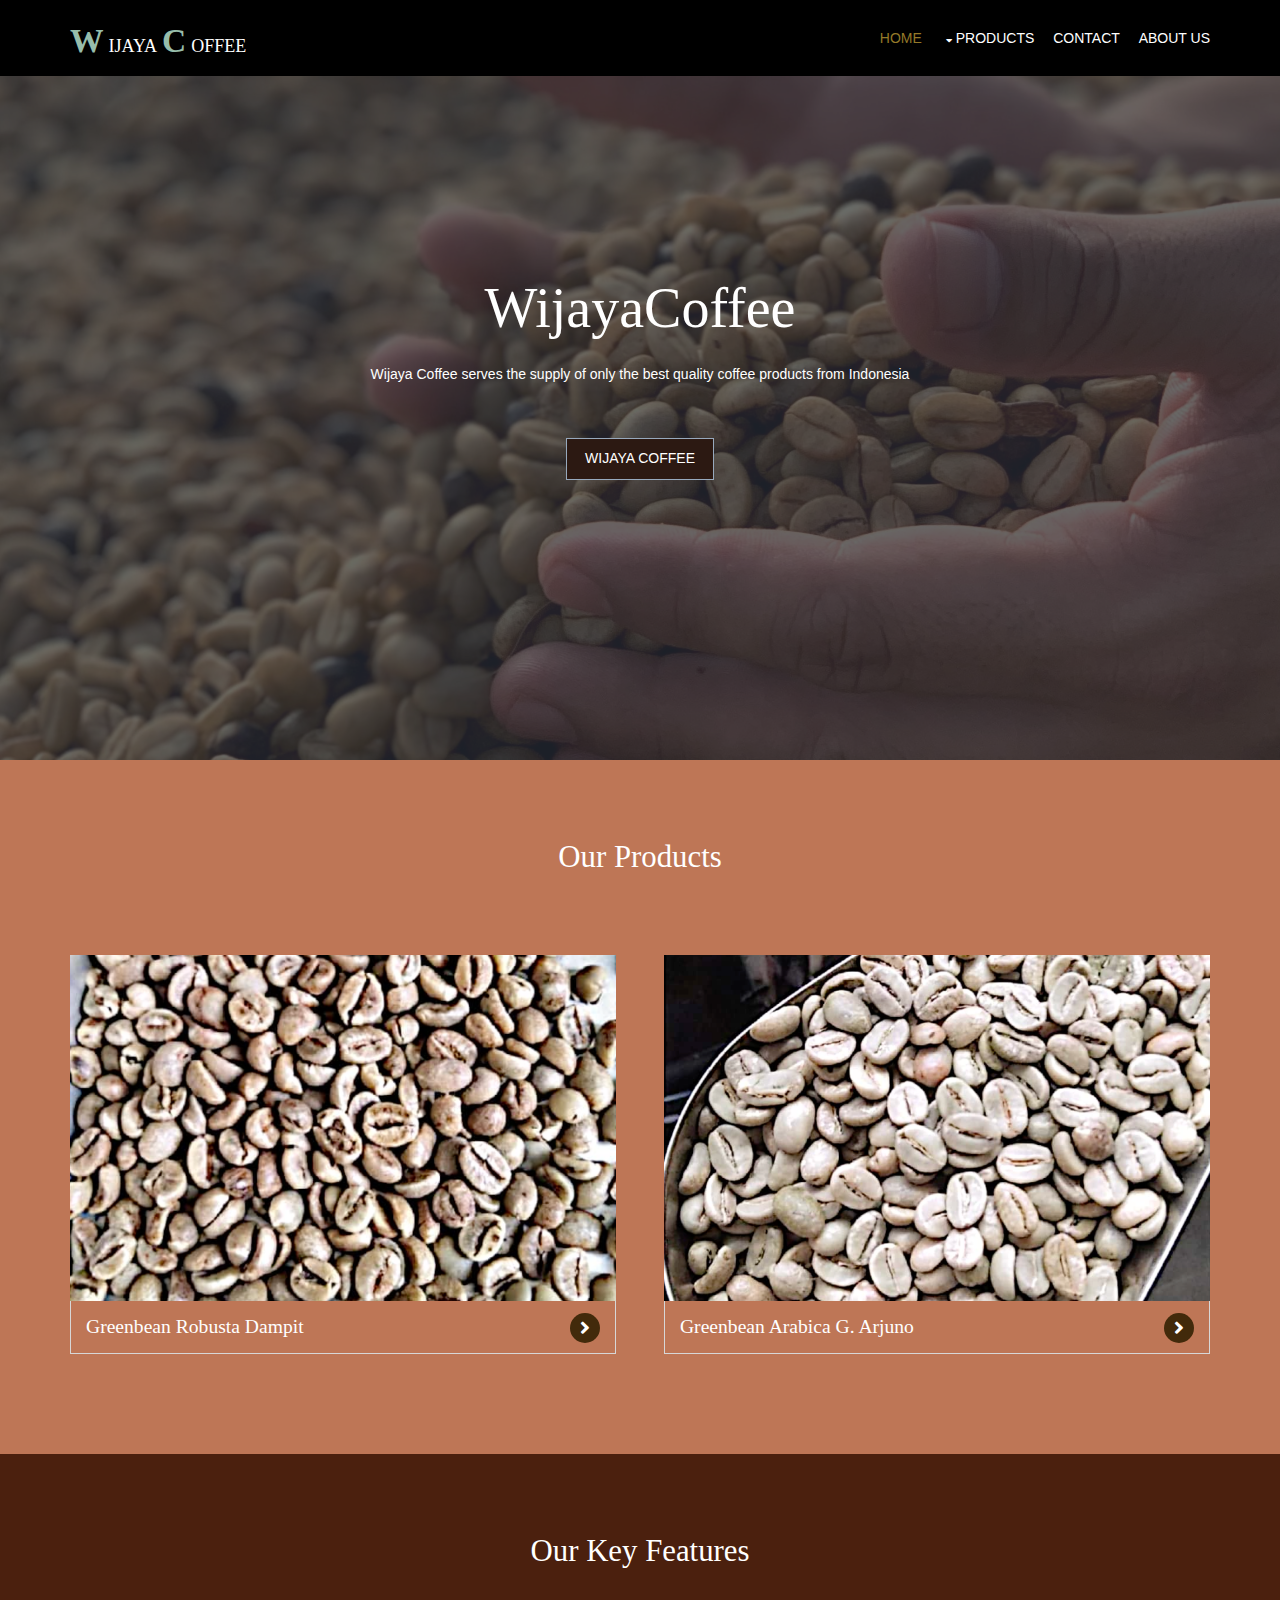
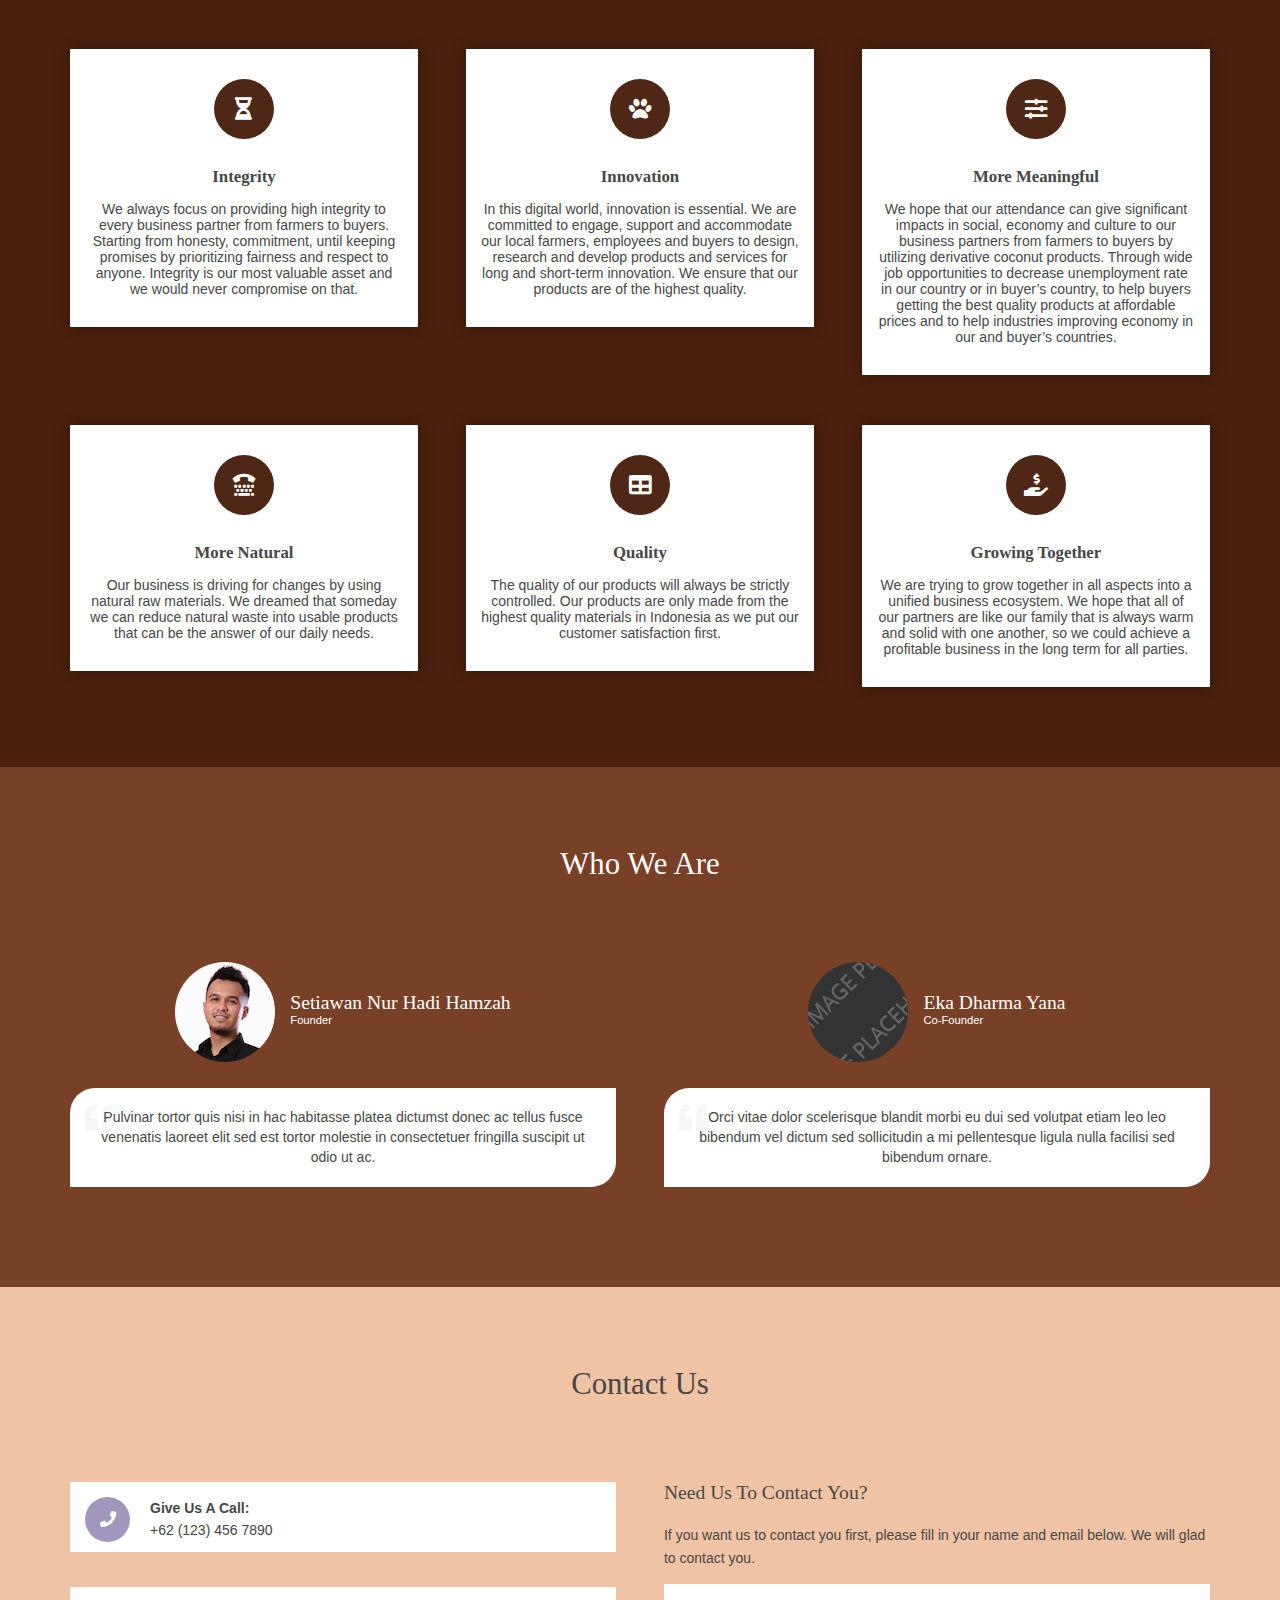
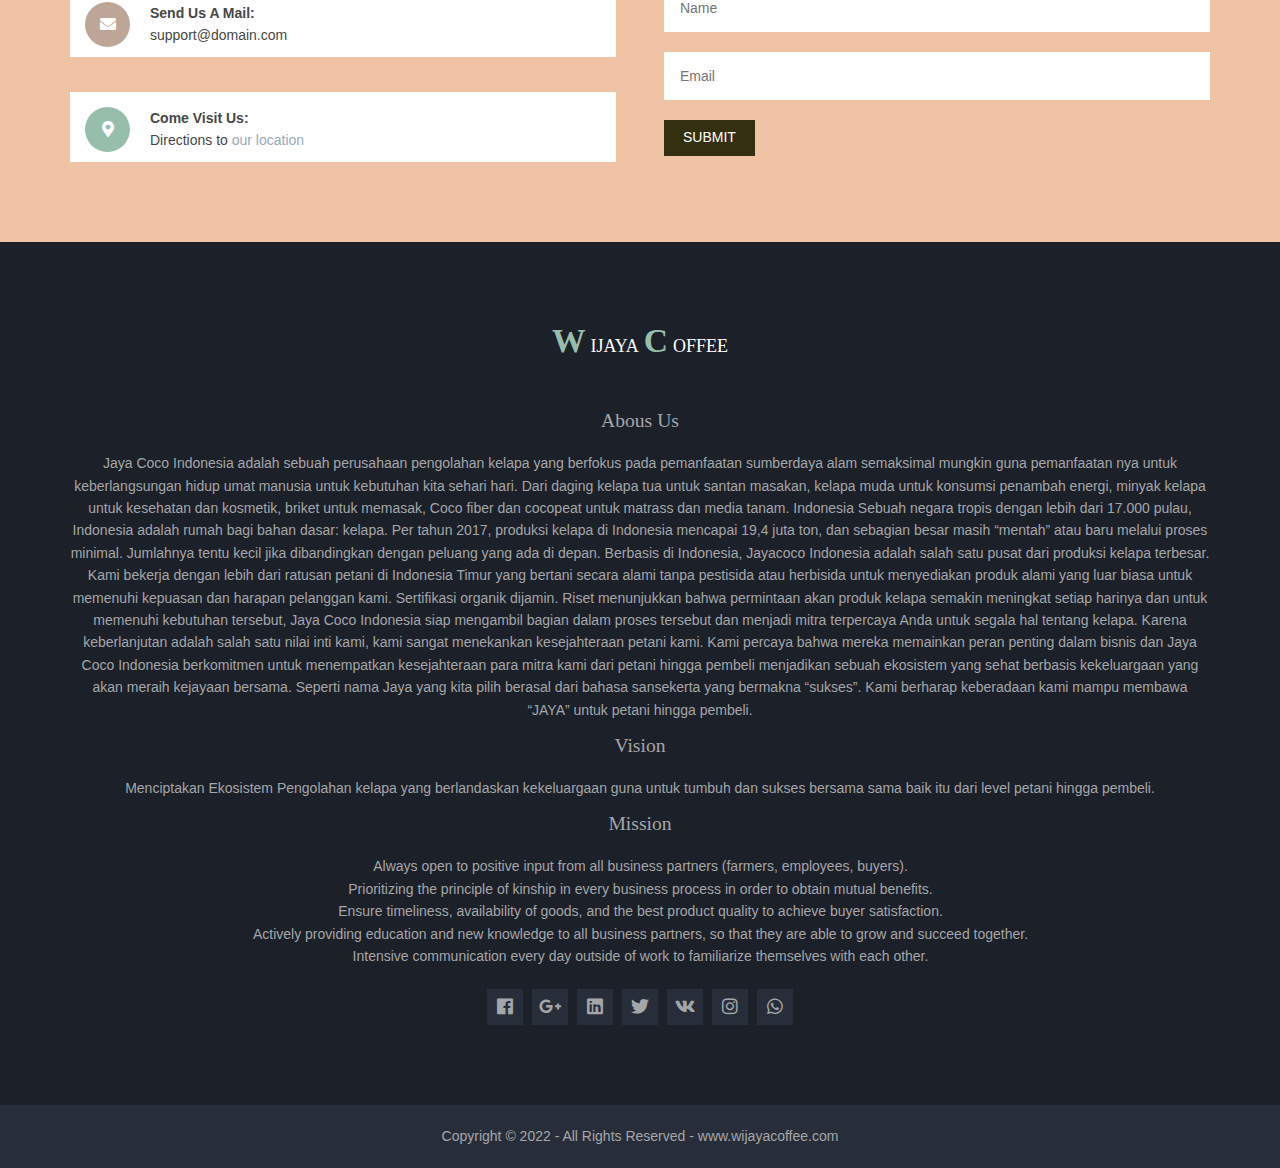
<file: index.html>
<!DOCTYPE html>
<html lang="en">
  <head>
    <title>WijayaCoffee | Home</title>
    <link rel="icon" type="image/x-icon" href="images/favicon.ico" />
    <meta charset="utf-8" />
    <meta name="viewport" content="width=device-width, initial-scale=1.0, maximum-scale=1.0, user-scalable=no" />
    <link href="layout/styles/layout.css" rel="stylesheet" type="text/css" media="all" />
  </head>
  <body id="top">
    <!-- ################################################################################################ -->
    <!-- ################################################################################################ -->
    <!-- ################################################################################################ -->
    <div class="wrapper row1">
      <header id="header" class="hoc clear">
        <div id="logo" class="fl_left">
          <!-- ################################################################################################ -->
          <h1 class="logoname"><a href="index.html">Wijaya<span>C</span>offee</a></h1>
          <!-- ################################################################################################ -->
        </div>
        <nav id="mainav" class="fl_right">
          <!-- ################################################################################################ -->
          <ul class="clear">
            <li class="active"><a href="index.html">Home</a></li>
            <li>
              <a class="drop" href="#">Products</a>
              <ul>
                <li><a href="pages/greenbeanrobusta.html">Grennbean Robusta</a></li>
                <li><a href="pages/greenbeanarabica.html">Greenbean Arabica</a></li>
              </ul>
            </li>
            <li><a href="pages/contact.html">Contact</a></li>
            <li><a href="pages/aboutus.html">About Us</a></li>
          </ul>
          <!-- ################################################################################################ -->
        </nav>
      </header>
    </div>
    <!-- ################################################################################################ -->
    <!-- ################################################################################################ -->
    <!-- ################################################################################################ -->
    <div class="bgded overlay" style="background-image: url('images/demo/backgrounds/02.jpg')">
      <div id="pageintro" class="hoc clear">
        <!-- ################################################################################################ -->
        <article>
          <h3 class="heading">WijayaCoffee</h3>
          <p>Wijaya Coffee serves the supply of only the best quality coffee products from Indonesia</p>
          <footer><a class="btn" href="#">WIJAYA COFFEE</a></footer>
        </article>
        <!-- ################################################################################################ -->
      </div>
    </div>
    <!-- ################################################################################################ -->
    <!-- ################################################################################################ -->
    <!-- ################################################################################################ -->
    <div class="wrapper row3">
      <main class="hoc container clear">
        <!-- main body -->
        <!-- ################################################################################################ -->
        <section class="group shout">
          <div class="sectiontitle">
            <h6 class="heading font-x2">Our Products</h6>
          </div>
          <a href="pages/greenbeanrobusta.html">
            <figure class="one_half first">
              <img src="images/demo/robusta.png" alt="Robusta" />
              <figcaption class="heading">Greenbean Robusta Dampit</a></figcaption>
            </figure>
          <a href="pages/greenbeanarabica.html">
          <figure class="one_half">
            <img src="images/demo/arabica.png" alt="Arabica" />
            <figcaption class="heading">Greenbean Arabica G. Arjuno</a></figcaption>
          </figure>
        </section>
        <!-- ################################################################################################ -->
        <!-- / main body -->
        <div class="clear"></div>
      </main>
    </div>
    <!-- ################################################################################################ -->
    <!-- ################################################################################################ -->
    <!-- ################################################################################################ -->
    <div class="bgded overlay light" style="background-image: url('images/demo/backgrounds/03.png')">
      <section id="services" class="hoc container clear">
        <!-- ################################################################################################ -->
        <div class="sectiontitle">
          <h6 class="heading font-x2">Our Key Features</h6>
        </div>
        <ul class="nospace group elements elements-three">
          <li class="one_third">
            <article>
              <a href="#"><i class="fas fa-hourglass-half"></i></a>
              <h6 class="heading">Integrity</h6>
              <p>We always focus on providing high integrity to every business partner from farmers to buyers. Starting from honesty, commitment, until keeping promises by prioritizing fairness and respect to anyone. Integrity is our most valuable asset and we would never compromise on that. </p>
            </article>
          </li>
          <li class="one_third">
            <article>
              <a href="#"><i class="fas fa-paw"></i></a>
              <h6 class="heading">Innovation</h6>
              <p>In this digital world, innovation is essential. We are committed to engage, support and accommodate our local farmers, employees and buyers to design, research and develop products and services for long and short-term innovation. We ensure that our products are of the highest quality. </p>
            </article>
          </li>
          <li class="one_third">
            <article>
              <a href="#"><i class="fas fa-sliders-h"></i></a>
              <h6 class="heading">More Meaningful </h6>
              <p>We hope that our attendance can give significant impacts in social, economy and culture to our business partners from farmers to buyers by utilizing derivative coconut products. Through wide job opportunities to decrease unemployment rate in our country or in buyer’s country, to help buyers getting the best quality products at affordable prices and to help industries improving economy in our and buyer’s countries. </p>
            </article>
          </li>
          <li class="one_third">
            <article>
              <a href="#"><i class="fas fa-tty"></i></a>
              <h6 class="heading">More Natural</h6>
              <p>Our business is driving for changes by using natural raw materials. We dreamed that someday we can reduce natural waste into usable products that can be the answer of our daily needs. </p>
            </article>
          </li>
          <li class="one_third">
            <article>
              <a href="#"><i class="fas fa-table"></i></a>
              <h6 class="heading">Quality</h6>
              <p>The quality of our products will always be strictly controlled. Our products are only made from the highest quality materials in Indonesia as we put our customer satisfaction first. </p>
            </article>
          </li>
          <li class="one_third">
            <article>
              <a href="#"><i class="fas fa-hand-holding-usd"></i></a>
              <h6 class="heading">Growing together</h6>
              <p>We are trying to grow together in all aspects into a unified business ecosystem. We hope that all of our partners are like our family that is always warm and solid with one another, so we could achieve a profitable business in the long term for all parties. </p>
            </article>
          </li>
        </ul>
        <!-- ################################################################################################ -->
      </section>
    </div>
    <!-- ################################################################################################ -->
    <!-- ################################################################################################ -->
    <!-- ################################################################################################ -->
    <div class="wrapper coloured">
      <section id="testimonials" class="hoc container clear">
        <!-- ################################################################################################ -->
        <div class="sectiontitle">
          <h6 class="heading font-x2">Who We Are</h6>
        </div>
        <article class="one_half first">
          <figure class="clear">
            <img src="images/demo/hamzah.jpeg" alt="" />
            <figcaption>
              <h6 class="heading">Setiawan Nur Hadi Hamzah</h6>
              <em>Founder</em>
            </figcaption>
          </figure>
          <blockquote>Pulvinar tortor quis nisi in hac habitasse platea dictumst donec ac tellus fusce venenatis laoreet elit sed est tortor molestie in consectetuer fringilla suscipit ut odio ut ac.</blockquote>
        </article>
        <article class="one_half">
          <figure class="clear">
            <img src="images/demo/100x100.png" alt="" />
            <figcaption>
              <h6 class="heading">Eka Dharma Yana</h6>
              <em>Co-Founder</em>
            </figcaption>
          </figure>
          <blockquote>Orci vitae dolor scelerisque blandit morbi eu dui sed volutpat etiam leo leo bibendum vel dictum sed sollicitudin a mi pellentesque ligula nulla facilisi sed bibendum ornare.</blockquote>
        </article>
        <!-- ################################################################################################ -->
      </section>
    </div>
    <!-- ################################################################################################ -->
    <!-- ################################################################################################ -->
    <!-- ################################################################################################ -->
    <div class="wrapper row2">
      <section id="ctdetails" class="hoc container clear">
        <!-- ################################################################################################ -->
        <div class="sectiontitle">
          <h6 class="heading font-x2">Contact Us</h6>
        </div>
        <figure class="one_half first">
          <ul class="nospace clear">
            <li class="block clear">
              <a href="#"><i class="fas fa-phone"></i></a> <span><strong>Give us a call:</strong> +62 (123) 456 7890</span>
            </li>
            <li class="block clear">
              <a href="#"><i class="fas fa-envelope"></i></a> <span><strong>Send us a mail:</strong> support@domain.com</span>
            </li>
            <li class="block clear">
              <a href="#"><i class="fas fa-map-marker-alt"></i></a> <span><strong>Come visit us:</strong> Directions to <a href="#">our location</a></span>
            </li>
          </ul>
        </figure>
        <article class="one_half">
          <h6 class="heading">Need Us to Contact You?</h6>
          <p class="nospace btmspace-15">If you want us to contact you first, please fill in your name and email below. We will glad to contact you.</p>
          <form action="#" method="post">
            <fieldset>
              <legend>Newsletter:</legend>
              <input type="text" value="" placeholder="Name" />
              <input type="text" value="" placeholder="Email" />
              <button type="submit" value="submit">Submit</button>
            </fieldset>
          </form>
        </article>
        <!-- ################################################################################################ -->
      </section>
    </div>
    <!-- ################################################################################################ -->
    <!-- ################################################################################################ -->
    <!-- ################################################################################################ -->
    <div class="bgded overlay row4">
      <footer id="footer" class="hoc clear">
        <!-- ################################################################################################ -->
        <div class="center">
          <h1 class="logoname"><a href="index.html">Wijaya<span>C</span>offee</a></h1>
          <h2>Abous Us</h2>
          <p>
            Jaya Coco Indonesia adalah sebuah perusahaan pengolahan kelapa yang berfokus pada pemanfaatan sumberdaya alam semaksimal mungkin guna pemanfaatan nya untuk keberlangsungan hidup umat manusia untuk kebutuhan kita sehari hari.
            Dari daging kelapa tua untuk santan masakan, kelapa muda untuk konsumsi penambah energi, minyak kelapa untuk kesehatan dan kosmetik, briket untuk memasak, Coco fiber dan cocopeat untuk matrass dan media tanam. Indonesia Sebuah
            negara tropis dengan lebih dari 17.000 pulau, Indonesia adalah rumah bagi bahan dasar: kelapa. Per tahun 2017, produksi kelapa di Indonesia mencapai 19,4 juta ton, dan sebagian besar masih “mentah” atau baru melalui proses
            minimal. Jumlahnya tentu kecil jika dibandingkan dengan peluang yang ada di depan. Berbasis di Indonesia, Jayacoco Indonesia adalah salah satu pusat dari produksi kelapa terbesar. Kami bekerja dengan lebih dari ratusan petani di
            Indonesia Timur yang bertani secara alami tanpa pestisida atau herbisida untuk menyediakan produk alami yang luar biasa untuk memenuhi kepuasan dan harapan pelanggan kami. Sertifikasi organik dijamin. Riset menunjukkan bahwa
            permintaan akan produk kelapa semakin meningkat setiap harinya dan untuk memenuhi kebutuhan tersebut, Jaya Coco Indonesia siap mengambil bagian dalam proses tersebut dan menjadi mitra terpercaya Anda untuk segala hal tentang
            kelapa. Karena keberlanjutan adalah salah satu nilai inti kami, kami sangat menekankan kesejahteraan petani kami. Kami percaya bahwa mereka memainkan peran penting dalam bisnis dan Jaya Coco Indonesia berkomitmen untuk
            menempatkan kesejahteraan para mitra kami dari petani hingga pembeli menjadikan sebuah ekosistem yang sehat berbasis kekeluargaan yang akan meraih kejayaan bersama. Seperti nama Jaya yang kita pilih berasal dari bahasa
            sansekerta yang bermakna “sukses”. Kami berharap keberadaan kami mampu membawa “JAYA” untuk petani hingga pembeli.
          </p>
          <h2>Vision</h2>
          <p>Menciptakan Ekosistem Pengolahan kelapa yang berlandaskan kekeluargaan guna untuk tumbuh dan sukses bersama sama baik itu dari level petani hingga pembeli.</p>
          <h2>Mission</h2>
          <ul style="list-style-type: none ;margin-left: -39px;">
            <li>Always open to positive input from all business partners (farmers, employees, buyers).</li>
            <li>Prioritizing the principle of kinship in every business process in order to obtain mutual benefits.</li>
            <li>Ensure timeliness, availability of goods, and the best product quality to achieve buyer satisfaction.</li>
            <li>Actively providing education and new knowledge to all business partners, so that they are able to grow and succeed together.</li>
            <li>Intensive communication every day outside of work to familiarize themselves with each other.</li>
          </ul>
          <ul class="faico clear">
            <li>
              <a class="faicon-facebook" href="#"><i class="fab fa-facebook"></i></a>
            </li>
            <li>
              <a class="faicon-google-plus" href="#"><i class="fab fa-google-plus-g"></i></a>
            </li>
            <li>
              <a class="faicon-linkedin" href="#"><i class="fab fa-linkedin"></i></a>
            </li>
            <li>
              <a class="faicon-twitter" href="#"><i class="fab fa-twitter"></i></a>
            </li>
            <li>
              <a class="faicon-vk" href="#"><i class="fab fa-vk"></i></a>
            </li>
            <li>
              <a class="faicon-instagram" href="#"><i class="fab fa-instagram"></i></a>
            </li>
            <li>
              <a class="faicon-whatsapp" href="#"><i class="fab fa-whatsapp"></i></a>
            </li>
          </ul>
        </div>
        <!-- ################################################################################################ -->
      </footer>
    </div>
    <!-- ################################################################################################ -->
    <!-- ################################################################################################ -->
    <!-- ################################################################################################ -->
    <div class="wrapper row5">
      <div id="copyright" class="hoc clear">
        <!-- ################################################################################################ -->
        <p class="center">Copyright &copy; 2022 - All Rights Reserved - <a href="index.html">www.wijayacoffee.com</a></p>
        <!-- ################################################################################################ -->
      </div>
    </div>
    <!-- ################################################################################################ -->
    <!-- ################################################################################################ -->
    <!-- ################################################################################################ -->
    <a id="backtotop" href="#top"><i class="fas fa-chevron-up"></i></a>
    <!-- JAVASCRIPTS -->
    <script src="layout/scripts/jquery.min.js"></script>
    <script src="layout/scripts/jquery.backtotop.js"></script>
    <script src="layout/scripts/jquery.mobilemenu.js"></script>
    <!-- Homepage specific -->
    <script src="layout/scripts/jquery.easypiechart.min.js"></script>
    <!-- / Homepage specific -->
  </body>
</html>
</file>
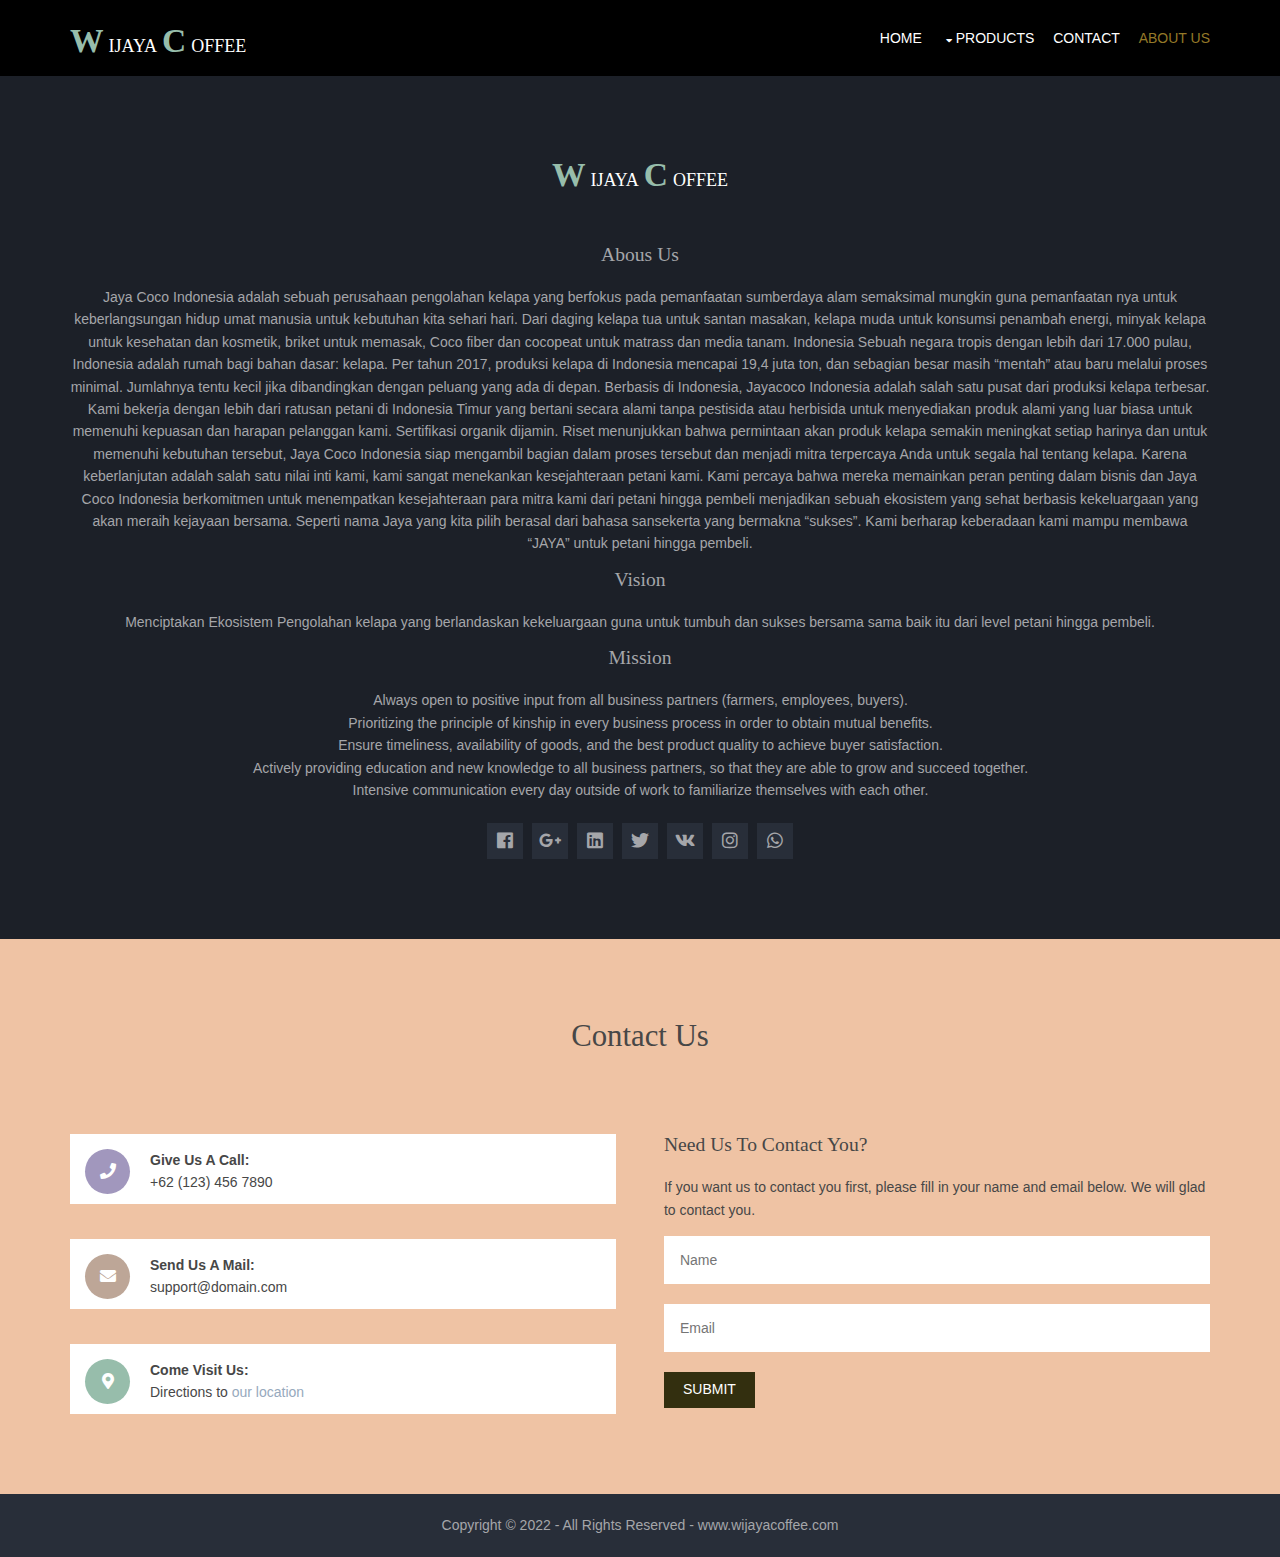
<file: pages/aboutus.html>
<!DOCTYPE html>
<html lang="en">
  <head>
    <title>WijayaCoffee| About Us</title>
    <link rel="icon" type="image/x-icon" href="../images/favicon.ico" />
    <meta charset="utf-8" />
    <meta name="viewport" content="width=device-width, initial-scale=1.0, maximum-scale=1.0, user-scalable=no" />
    <link href="../layout/styles/layout.css" rel="stylesheet" type="text/css" media="all" />
  </head>
  <body id="top">
    <!-- ################################################################################################ -->
    <!-- ################################################################################################ -->
    <!-- ################################################################################################ -->
    <div class="wrapper row1">
      <header id="header" class="hoc clear">
        <div id="logo" class="fl_left">
          <!-- ################################################################################################ -->
          <h1 class="logoname"><a href="../index.html">Wijaya<span>C</span>offee</a></h1>
          <!-- ################################################################################################ -->
        </div>
        <nav id="mainav" class="fl_right">
          <!-- ################################################################################################ -->
          <ul class="clear">
            <li><a href="../index.html">Home</a></li>
            <li>
              <a class="drop" href="#">Products</a>
              <ul>
                <li><a href="greenbeanrobusta.html">Grennbean Robusta</a></li>
                <li><a href="greenbeanarabica.html">Greenbean Arabica</a></li>
              </ul>
            </li>
            <li><a href="contact.html">Contact</a></li>
            <li class="active"><a href="aboutus.html">About Us</a></li>
          </ul>
          <!-- ################################################################################################ -->
        </nav>
      </header>
    </div>
    <!-- ################################################################################################ -->
    <!-- ################################################################################################ -->
    <!-- ################################################################################################ -->
    <div class="bgded overlay row4">
      <footer id="footer" class="hoc clear">
        <!-- ################################################################################################ -->
        <div class="center">
          <h1 class="logoname"><a href="../index.html">Wijaya<span>C</span>offee</a></h1>
          <h2>Abous Us</h2>
          <p>
            Jaya Coco Indonesia adalah sebuah perusahaan pengolahan kelapa yang berfokus pada pemanfaatan sumberdaya alam semaksimal mungkin guna pemanfaatan nya untuk keberlangsungan hidup umat manusia untuk kebutuhan kita sehari hari.
            Dari daging kelapa tua untuk santan masakan, kelapa muda untuk konsumsi penambah energi, minyak kelapa untuk kesehatan dan kosmetik, briket untuk memasak, Coco fiber dan cocopeat untuk matrass dan media tanam. Indonesia Sebuah
            negara tropis dengan lebih dari 17.000 pulau, Indonesia adalah rumah bagi bahan dasar: kelapa. Per tahun 2017, produksi kelapa di Indonesia mencapai 19,4 juta ton, dan sebagian besar masih “mentah” atau baru melalui proses
            minimal. Jumlahnya tentu kecil jika dibandingkan dengan peluang yang ada di depan. Berbasis di Indonesia, Jayacoco Indonesia adalah salah satu pusat dari produksi kelapa terbesar. Kami bekerja dengan lebih dari ratusan petani di
            Indonesia Timur yang bertani secara alami tanpa pestisida atau herbisida untuk menyediakan produk alami yang luar biasa untuk memenuhi kepuasan dan harapan pelanggan kami. Sertifikasi organik dijamin. Riset menunjukkan bahwa
            permintaan akan produk kelapa semakin meningkat setiap harinya dan untuk memenuhi kebutuhan tersebut, Jaya Coco Indonesia siap mengambil bagian dalam proses tersebut dan menjadi mitra terpercaya Anda untuk segala hal tentang
            kelapa. Karena keberlanjutan adalah salah satu nilai inti kami, kami sangat menekankan kesejahteraan petani kami. Kami percaya bahwa mereka memainkan peran penting dalam bisnis dan Jaya Coco Indonesia berkomitmen untuk
            menempatkan kesejahteraan para mitra kami dari petani hingga pembeli menjadikan sebuah ekosistem yang sehat berbasis kekeluargaan yang akan meraih kejayaan bersama. Seperti nama Jaya yang kita pilih berasal dari bahasa
            sansekerta yang bermakna “sukses”. Kami berharap keberadaan kami mampu membawa “JAYA” untuk petani hingga pembeli.
          </p>
          <h2>Vision</h2>
          <p>Menciptakan Ekosistem Pengolahan kelapa yang berlandaskan kekeluargaan guna untuk tumbuh dan sukses bersama sama baik itu dari level petani hingga pembeli.</p>
          <h2>Mission</h2>
          <ul style="list-style-type: none; margin-left: -39px">
            <li>Always open to positive input from all business partners (farmers, employees, buyers).</li>
            <li>Prioritizing the principle of kinship in every business process in order to obtain mutual benefits.</li>
            <li>Ensure timeliness, availability of goods, and the best product quality to achieve buyer satisfaction.</li>
            <li>Actively providing education and new knowledge to all business partners, so that they are able to grow and succeed together.</li>
            <li>Intensive communication every day outside of work to familiarize themselves with each other.</li>
          </ul>
          <ul class="faico clear">
            <li>
              <a class="faicon-facebook" href="#"><i class="fab fa-facebook"></i></a>
            </li>
            <li>
              <a class="faicon-google-plus" href="#"><i class="fab fa-google-plus-g"></i></a>
            </li>
            <li>
              <a class="faicon-linkedin" href="#"><i class="fab fa-linkedin"></i></a>
            </li>
            <li>
              <a class="faicon-twitter" href="#"><i class="fab fa-twitter"></i></a>
            </li>
            <li>
              <a class="faicon-vk" href="#"><i class="fab fa-vk"></i></a>
            </li>
            <li>
              <a class="faicon-instagram" href="#"><i class="fab fa-instagram"></i></a>
            </li>
            <li>
              <a class="faicon-whatsapp" href="#"><i class="fab fa-whatsapp"></i></a>
            </li>
          </ul>
        </div>
        <!-- ################################################################################################ -->
      </footer>
    </div>
    <!-- ################################################################################################ -->
    <!-- ################################################################################################ -->
    <!-- ################################################################################################ -->
    <div class="wrapper row2">
      <section id="ctdetails" class="hoc container clear">
        <!-- ################################################################################################ -->
        <div class="sectiontitle">
          <h6 class="heading font-x2">Contact Us</h6>
        </div>
        <figure class="one_half first">
          <ul class="nospace clear">
            <li class="block clear">
              <a href="#"><i class="fas fa-phone"></i></a> <span><strong>Give us a call:</strong> +62 (123) 456 7890</span>
            </li>
            <li class="block clear">
              <a href="#"><i class="fas fa-envelope"></i></a> <span><strong>Send us a mail:</strong> support@domain.com</span>
            </li>
            <li class="block clear">
              <a href="#"><i class="fas fa-map-marker-alt"></i></a> <span><strong>Come visit us:</strong> Directions to <a href="#">our location</a></span>
            </li>
          </ul>
        </figure>
        <article class="one_half">
          <h6 class="heading">Need Us to Contact You?</h6>
          <p class="nospace btmspace-15">If you want us to contact you first, please fill in your name and email below. We will glad to contact you.</p>
          <form action="#" method="post">
            <fieldset>
              <legend>Newsletter:</legend>
              <input type="text" value="" placeholder="Name" />
              <input type="text" value="" placeholder="Email" />
              <button type="submit" value="submit">Submit</button>
            </fieldset>
          </form>
        </article>
        <!-- ################################################################################################ -->
      </section>
    </div>
    <!-- ################################################################################################ -->
    <!-- ################################################################################################ -->
    <!-- ################################################################################################ -->
    <div class="wrapper row5">
      <div id="copyright" class="hoc clear">
        <!-- ################################################################################################ -->
        <p class="center">Copyright &copy; 2022 - All Rights Reserved - <a href="index.html">www.wijayacoffee.com</a></p>
        <!-- ################################################################################################ -->
      </div>
    </div>
    <!-- ################################################################################################ -->
    <!-- ################################################################################################ -->
    <!-- ################################################################################################ -->
    <a id="backtotop" href="#top"><i class="fas fa-chevron-up"></i></a>
    <!-- JAVASCRIPTS -->
    <script src="../layout/scripts/jquery.min.js"></script>
    <script src="../layout/scripts/jquery.backtotop.js"></script>
    <script src="../layout/scripts/jquery.mobilemenu.js"></script>
  </body>
</html>
</file>
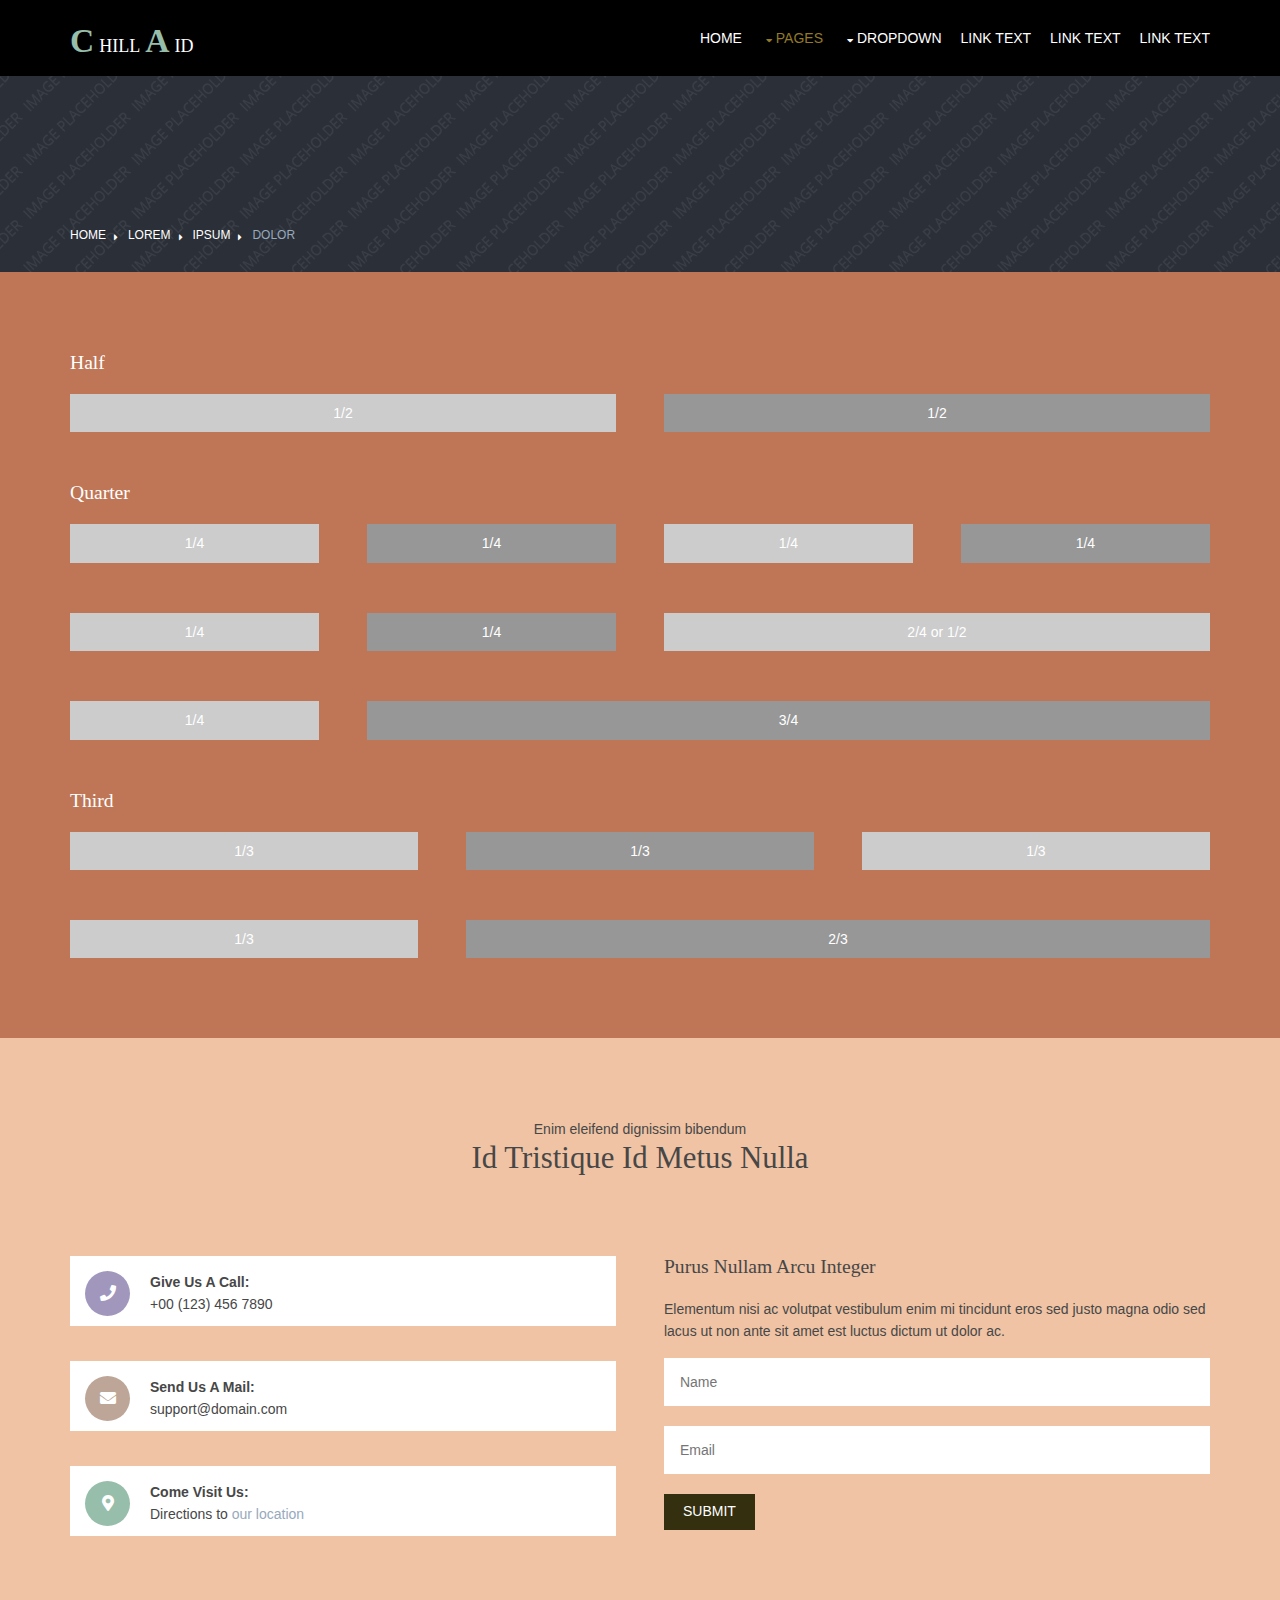
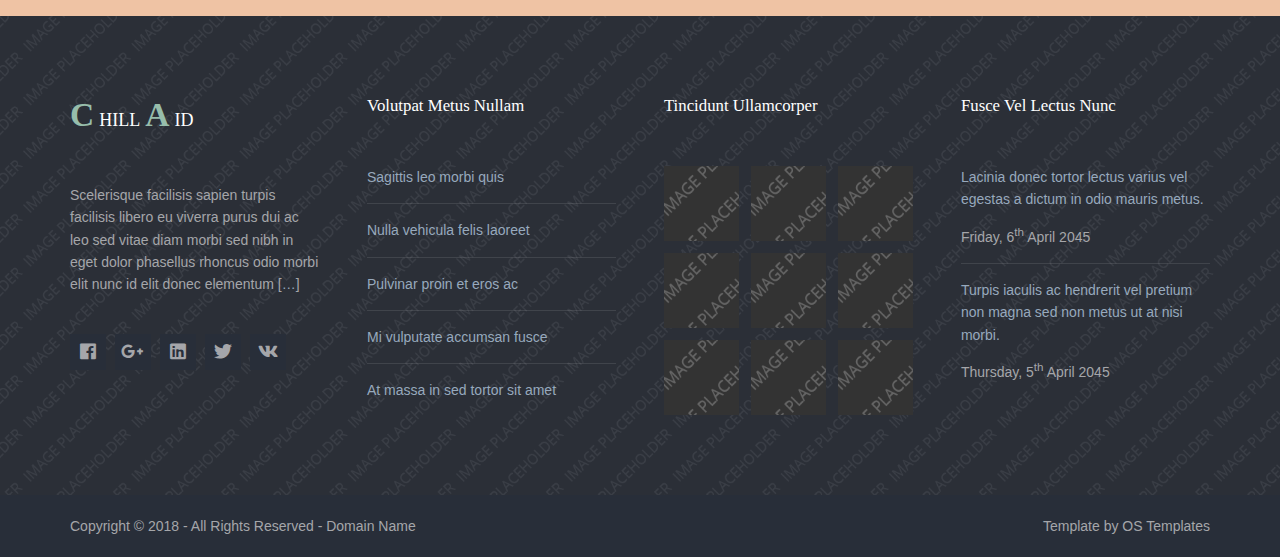
<file: pages/basic-grid.html>
<!DOCTYPE html>
<!--
Template Name: Chillaid
Author: <a href="https://www.os-templates.com/">OS Templates</a>
Author URI: https://www.os-templates.com/
Copyright: OS-Templates.com
Licence: Free to use under our free template licence terms
Licence URI: https://www.os-templates.com/template-terms
-->
<html lang="">
<!-- To declare your language - read more here: https://www.w3.org/International/questions/qa-html-language-declarations -->
<head>
<title>Chillaid | Pages | Basic Grid</title>
<meta charset="utf-8">
<meta name="viewport" content="width=device-width, initial-scale=1.0, maximum-scale=1.0, user-scalable=no">
<link href="../layout/styles/layout.css" rel="stylesheet" type="text/css" media="all">
<style type="text/css">
/* DEMO ONLY */
.container .demo{text-align:center;}
.container .demo div{padding:8px 0;}
.container .demo div:nth-child(odd){color:#FFFFFF; background:#CCCCCC;}
.container .demo div:nth-child(even){color:#FFFFFF; background:#979797;}
@media screen and (max-width:900px){.container .demo div{margin-bottom:0;}}
/* DEMO ONLY */
</style>
</head>
<body id="top">
<!-- ################################################################################################ -->
<!-- ################################################################################################ -->
<!-- ################################################################################################ -->
<div class="wrapper row1">
  <header id="header" class="hoc clear">
    <div id="logo" class="fl_left"> 
      <!-- ################################################################################################ -->
      <h1 class="logoname"><a href="../index.html">Chill<span>a</span>id</a></h1>
      <!-- ################################################################################################ -->
    </div>
    <nav id="mainav" class="fl_right"> 
      <!-- ################################################################################################ -->
      <ul class="clear">
        <li><a href="../index.html">Home</a></li>
        <li class="active"><a class="drop" href="#">Pages</a>
          <ul>
            <li><a href="gallery.html">Gallery</a></li>
            <li><a href="full-width.html">Full Width</a></li>
            <li><a href="sidebar-left.html">Sidebar Left</a></li>
            <li><a href="sidebar-right.html">Sidebar Right</a></li>
            <li class="active"><a href="basic-grid.html">Basic Grid</a></li>
            <li><a href="font-icons.html">Font Icons</a></li>
          </ul>
        </li>
        <li><a class="drop" href="#">Dropdown</a>
          <ul>
            <li><a href="#">Level 2</a></li>
            <li><a class="drop" href="#">Level 2 + Drop</a>
              <ul>
                <li><a href="#">Level 3</a></li>
                <li><a href="#">Level 3</a></li>
                <li><a href="#">Level 3</a></li>
              </ul>
            </li>
            <li><a href="#">Level 2</a></li>
          </ul>
        </li>
        <li><a href="#">Link Text</a></li>
        <li><a href="#">Link Text</a></li>
        <li><a href="#">Link Text</a></li>
      </ul>
      <!-- ################################################################################################ -->
    </nav>
  </header>
</div>
<!-- ################################################################################################ -->
<!-- ################################################################################################ -->
<!-- ################################################################################################ -->
<div class="bgded overlay" style="background-image:url('../images/demo/backgrounds/01.png');">
  <div id="breadcrumb" class="hoc clear"> 
    <!-- ################################################################################################ -->
    <ul>
      <li><a href="#">Home</a></li>
      <li><a href="#">Lorem</a></li>
      <li><a href="#">Ipsum</a></li>
      <li><a href="#">Dolor</a></li>
    </ul>
    <!-- ################################################################################################ -->
  </div>
</div>
<!-- ################################################################################################ -->
<!-- ################################################################################################ -->
<!-- ################################################################################################ -->
<div class="wrapper row3">
  <main class="hoc container clear"> 
    <!-- main body -->
    <!-- ################################################################################################ -->
    <div class="content"> 
      <!-- ################################################################################################ -->
      <h2>Half</h2>
      <!-- ################################################################################################ -->
      <div class="group btmspace-50 demo">
        <div class="one_half first">1/2</div>
        <div class="one_half">1/2</div>
      </div>
      <!-- ################################################################################################ -->
      <h2>Quarter</h2>
      <!-- ################################################################################################ -->
      <div class="group btmspace-50 demo">
        <div class="one_quarter first">1/4</div>
        <div class="one_quarter">1/4</div>
        <div class="one_quarter">1/4</div>
        <div class="one_quarter">1/4</div>
      </div>
      <div class="group btmspace-50 demo">
        <div class="one_quarter first">1/4</div>
        <div class="one_quarter">1/4</div>
        <div class="two_quarter">2/4 or 1/2</div>
      </div>
      <div class="group btmspace-50 demo">
        <div class="one_quarter first">1/4</div>
        <div class="three_quarter">3/4</div>
      </div>
      <!-- ################################################################################################ -->
      <h2>Third</h2>
      <!-- ################################################################################################ -->
      <div class="group btmspace-50 demo">
        <div class="one_third first">1/3</div>
        <div class="one_third">1/3</div>
        <div class="one_third">1/3</div>
      </div>
      <div class="group demo">
        <div class="one_third first">1/3</div>
        <div class="two_third">2/3</div>
      </div>
      <!-- ################################################################################################ -->
    </div>
    <!-- ################################################################################################ -->
    <!-- / main body -->
    <div class="clear"></div>
  </main>
</div>
<!-- ################################################################################################ -->
<!-- ################################################################################################ -->
<!-- ################################################################################################ -->
<div class="wrapper row2">
  <section id="ctdetails" class="hoc container clear"> 
    <!-- ################################################################################################ -->
    <div class="sectiontitle">
      <p class="nospace font-xs">Enim eleifend dignissim bibendum</p>
      <h6 class="heading font-x2">Id tristique id metus nulla</h6>
    </div>
    <figure class="one_half first">
      <ul class="nospace clear">
        <li class="block clear"><a href="#"><i class="fas fa-phone"></i></a> <span><strong>Give us a call:</strong> +00 (123) 456 7890</span></li>
        <li class="block clear"><a href="#"><i class="fas fa-envelope"></i></a> <span><strong>Send us a mail:</strong> support@domain.com</span></li>
        <li class="block clear"><a href="#"><i class="fas fa-map-marker-alt"></i></a> <span><strong>Come visit us:</strong> Directions to <a href="#">our location</a></span></li>
      </ul>
    </figure>
    <article class="one_half">
      <h6 class="heading">Purus nullam arcu integer</h6>
      <p class="nospace btmspace-15">Elementum nisi ac volutpat vestibulum enim mi tincidunt eros sed justo magna odio sed lacus ut non ante sit amet est luctus dictum ut dolor ac.</p>
      <form action="#" method="post">
        <fieldset>
          <legend>Newsletter:</legend>
          <input type="text" value="" placeholder="Name">
          <input type="text" value="" placeholder="Email">
          <button type="submit" value="submit">Submit</button>
        </fieldset>
      </form>
    </article>
    <!-- ################################################################################################ -->
  </section>
</div>
<!-- ################################################################################################ -->
<!-- ################################################################################################ -->
<!-- ################################################################################################ -->
<div class="bgded overlay row4" style="background-image:url('../images/demo/backgrounds/01.png');">
  <footer id="footer" class="hoc clear"> 
    <!-- ################################################################################################ -->
    <div class="one_quarter first">
      <h1 class="logoname"><a href="../index.html">Chill<span>a</span>id</a></h1>
      <p>Scelerisque facilisis sapien turpis facilisis libero eu viverra purus dui ac leo sed vitae diam morbi sed nibh in eget dolor phasellus rhoncus odio morbi elit nunc id elit donec elementum [<a href="#">&hellip;</a>]</p>
      <ul class="faico clear">
        <li><a class="faicon-facebook" href="#"><i class="fab fa-facebook"></i></a></li>
        <li><a class="faicon-google-plus" href="#"><i class="fab fa-google-plus-g"></i></a></li>
        <li><a class="faicon-linkedin" href="#"><i class="fab fa-linkedin"></i></a></li>
        <li><a class="faicon-twitter" href="#"><i class="fab fa-twitter"></i></a></li>
        <li><a class="faicon-vk" href="#"><i class="fab fa-vk"></i></a></li>
      </ul>
    </div>
    <div class="one_quarter">
      <h6 class="heading">Volutpat metus nullam</h6>
      <ul class="nospace linklist">
        <li><a href="#">Sagittis leo morbi quis</a></li>
        <li><a href="#">Nulla vehicula felis laoreet</a></li>
        <li><a href="#">Pulvinar proin et eros ac</a></li>
        <li><a href="#">Mi vulputate accumsan fusce</a></li>
        <li><a href="#">At massa in sed tortor sit amet</a></li>
      </ul>
    </div>
    <div class="one_quarter">
      <h6 class="heading">Tincidunt ullamcorper</h6>
      <ul class="nospace clear latestimg">
        <li><a class="imgover" href="#"><img src="../images/demo/100x100.png" alt=""></a></li>
        <li><a class="imgover" href="#"><img src="../images/demo/100x100.png" alt=""></a></li>
        <li><a class="imgover" href="#"><img src="../images/demo/100x100.png" alt=""></a></li>
        <li><a class="imgover" href="#"><img src="../images/demo/100x100.png" alt=""></a></li>
        <li><a class="imgover" href="#"><img src="../images/demo/100x100.png" alt=""></a></li>
        <li><a class="imgover" href="#"><img src="../images/demo/100x100.png" alt=""></a></li>
        <li><a class="imgover" href="#"><img src="../images/demo/100x100.png" alt=""></a></li>
        <li><a class="imgover" href="#"><img src="../images/demo/100x100.png" alt=""></a></li>
        <li><a class="imgover" href="#"><img src="../images/demo/100x100.png" alt=""></a></li>
      </ul>
    </div>
    <div class="one_quarter">
      <h6 class="heading">Fusce vel lectus nunc</h6>
      <ul class="nospace linklist">
        <li>
          <article>
            <p class="nospace btmspace-10"><a href="#">Lacinia donec tortor lectus varius vel egestas a dictum in odio mauris metus.</a></p>
            <time class="block font-xs" datetime="2045-04-06">Friday, 6<sup>th</sup> April 2045</time>
          </article>
        </li>
        <li>
          <article>
            <p class="nospace btmspace-10"><a href="#">Turpis iaculis ac hendrerit vel pretium non magna sed non metus ut at nisi morbi.</a></p>
            <time class="block font-xs" datetime="2045-04-05">Thursday, 5<sup>th</sup> April 2045</time>
          </article>
        </li>
      </ul>
    </div>
    <!-- ################################################################################################ -->
  </footer>
</div>
<!-- ################################################################################################ -->
<!-- ################################################################################################ -->
<!-- ################################################################################################ -->
<div class="wrapper row5">
  <div id="copyright" class="hoc clear"> 
    <!-- ################################################################################################ -->
    <p class="fl_left">Copyright &copy; 2018 - All Rights Reserved - <a href="#">Domain Name</a></p>
    <p class="fl_right">Template by <a target="_blank" href="https://www.os-templates.com/" title="Free Website Templates">OS Templates</a></p>
    <!-- ################################################################################################ -->
  </div>
</div>
<!-- ################################################################################################ -->
<!-- ################################################################################################ -->
<!-- ################################################################################################ -->
<a id="backtotop" href="#top"><i class="fas fa-chevron-up"></i></a>
<!-- JAVASCRIPTS -->
<script src="../layout/scripts/jquery.min.js"></script>
<script src="../layout/scripts/jquery.backtotop.js"></script>
<script src="../layout/scripts/jquery.mobilemenu.js"></script>
</body>
</html>
</file>
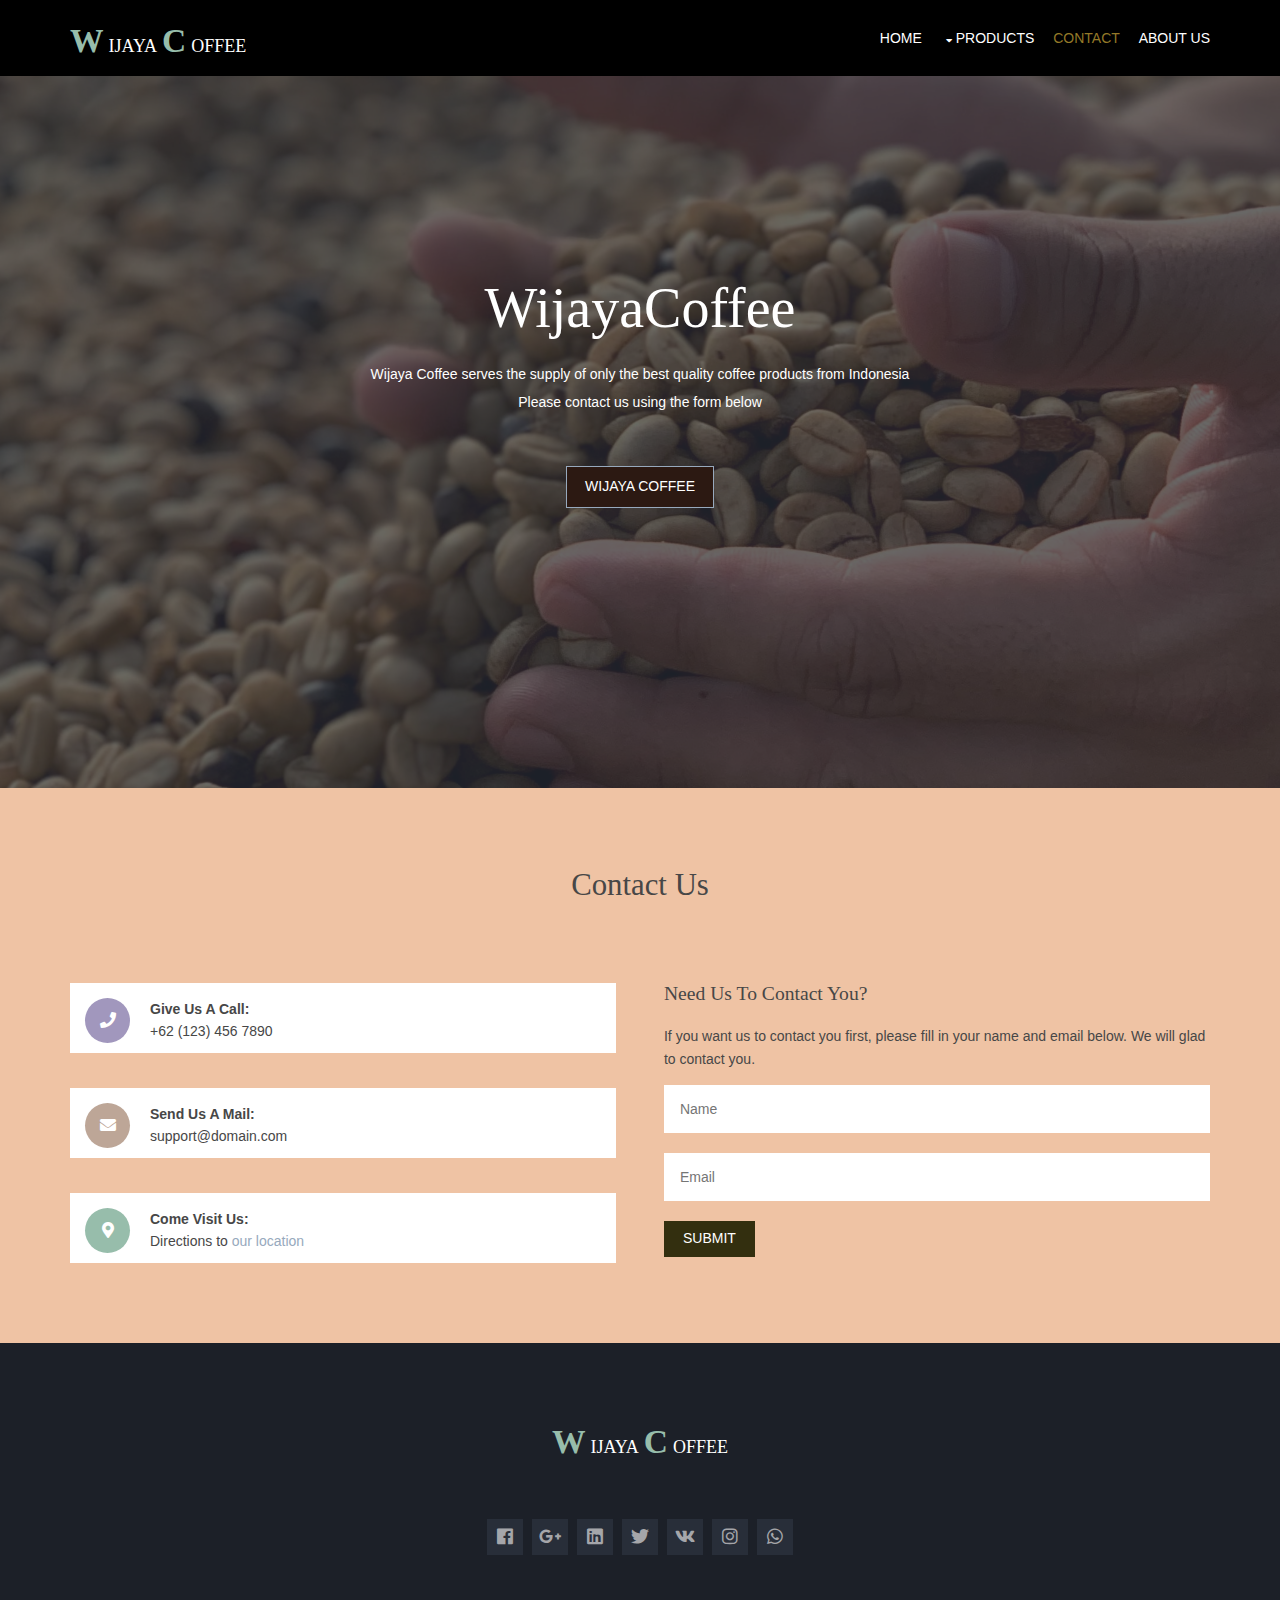
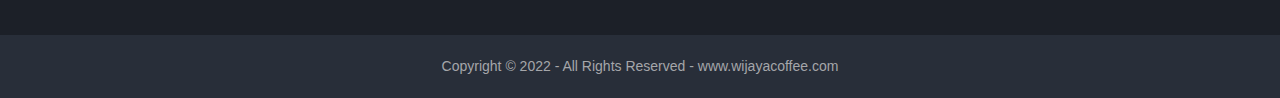
<file: pages/contact.html>
<!DOCTYPE html>
<html lang="">
  <head>
    <title>WijayaCoffee | Contact Us</title>
    <link rel="icon" type="image/x-icon" href="../images/favicon.ico" />
    <meta charset="utf-8" />
    <meta name="viewport" content="width=device-width, initial-scale=1.0, maximum-scale=1.0, user-scalable=no" />
    <link href="../layout/styles/layout.css" rel="stylesheet" type="text/css" media="all" />
  </head>
  <body id="top">
    <!-- ################################################################################################ -->
    <!-- ################################################################################################ -->
    <!-- ################################################################################################ -->
    <div class="wrapper row1">
      <header id="header" class="hoc clear">
        <div id="logo" class="fl_left">
          <!-- ################################################################################################ -->
          <h1 class="logoname"><a href="../index.html">Wijaya<span>C</span>offee</a></h1>
          <!-- ################################################################################################ -->
        </div>
        <nav id="mainav" class="fl_right">
          <!-- ################################################################################################ -->
          <ul class="clear">
            <li><a href="../index.html">Home</a></li>
            <li>
              <a class="drop" href="#">Products</a>
              <ul>
                <li><a href="greenbeanrobusta.html">Grennbean Robusta</a></li>
                <li><a href="greenbeanarabica.html">Greenbean Arabica</a></li>
              </ul>
            </li>
            <li class="active"><a href="contact.html">Contact</a></li>
            <li><a href="aboutus.html">About Us</a></li>
          </ul>
          <!-- ################################################################################################ -->
        </nav>
      </header>
    </div>
    <!-- ################################################################################################ -->
    <!-- ################################################################################################ -->
    <!-- ################################################################################################ -->
    <div class="bgded overlay" style="background-image: url('../images/demo/backgrounds/02.jpg')">
      <div id="pageintro" class="hoc clear">
        <!-- ################################################################################################ -->
        <article>
          <h3 class="heading">WijayaCoffee</h3>
          <p>Wijaya Coffee serves the supply of only the best quality coffee products from Indonesia</p>
          <p>Please contact us using the form below</p>
          <footer><a class="btn" href="#">WIJAYA COFFEE</a></footer>
        </article>
        <!-- ################################################################################################ -->
      </div>
    </div>
    <!-- ################################################################################################ -->
    <!-- ################################################################################################ -->
    <!-- ################################################################################################ -->
    <div class="wrapper row2">
      <section id="ctdetails" class="hoc container clear">
        <!-- ################################################################################################ -->
        <div class="sectiontitle">
          <h6 class="heading font-x2">Contact Us</h6>
        </div>
        <figure class="one_half first">
          <ul class="nospace clear">
            <li class="block clear">
              <a href="#"><i class="fas fa-phone"></i></a> <span><strong>Give us a call:</strong> +62 (123) 456 7890</span>
            </li>
            <li class="block clear">
              <a href="#"><i class="fas fa-envelope"></i></a> <span><strong>Send us a mail:</strong> support@domain.com</span>
            </li>
            <li class="block clear">
              <a href="#"><i class="fas fa-map-marker-alt"></i></a> <span><strong>Come visit us:</strong> Directions to <a href="#">our location</a></span>
            </li>
          </ul>
        </figure>
        <article class="one_half">
          <h6 class="heading">Need Us to Contact You?</h6>
          <p class="nospace btmspace-15">If you want us to contact you first, please fill in your name and email below. We will glad to contact you.</p>
          <form action="#" method="post">
            <fieldset>
              <legend>Newsletter:</legend>
              <input type="text" value="" placeholder="Name" />
              <input type="text" value="" placeholder="Email" />
              <button type="submit" value="submit">Submit</button>
            </fieldset>
          </form>
        </article>
        <!-- ################################################################################################ -->
      </section>
    </div>
    <!-- ################################################################################################ -->
    <!-- ################################################################################################ -->
    <!-- ################################################################################################ -->
    <div class="bgded overlay row4">
      <footer id="footer" class="hoc clear">
        <!-- ################################################################################################ -->
        <div class="center">
          <h1 class="logoname"><a href="index.html">Wijaya<span>C</span>offee</a></h1>
          <ul class="faico clear">
            <li>
              <a class="faicon-facebook" href="#"><i class="fab fa-facebook"></i></a>
            </li>
            <li>
              <a class="faicon-google-plus" href="#"><i class="fab fa-google-plus-g"></i></a>
            </li>
            <li>
              <a class="faicon-linkedin" href="#"><i class="fab fa-linkedin"></i></a>
            </li>
            <li>
              <a class="faicon-twitter" href="#"><i class="fab fa-twitter"></i></a>
            </li>
            <li>
              <a class="faicon-vk" href="#"><i class="fab fa-vk"></i></a>
            </li>
            <li>
              <a class="faicon-instagram" href="#"><i class="fab fa-instagram"></i></a>
            </li>
            <li>
              <a class="faicon-whatsapp" href="#"><i class="fab fa-whatsapp"></i></a>
            </li>
          </ul>
        </div>
        <!-- ################################################################################################ -->
      </footer>
    </div>
    <!-- ################################################################################################ -->
    <!-- ################################################################################################ -->
    <!-- ################################################################################################ -->
    <div class="wrapper row5">
      <div id="copyright" class="hoc clear">
        <!-- ################################################################################################ -->
        <p class="center">Copyright &copy; 2022 - All Rights Reserved - <a href="index.html">www.wijayacoffee.com</a></p>
        <!-- ################################################################################################ -->
      </div>
    </div>
    <!-- ################################################################################################ -->
    <!-- ################################################################################################ -->
    <!-- ################################################################################################ -->
    <a id="backtotop" href="#top"><i class="fas fa-chevron-up"></i></a>
    <!-- JAVASCRIPTS -->
    <script src="../layout/scripts/jquery.min.js"></script>
    <script src="../layout/scripts/jquery.backtotop.js"></script>
    <script src="../layout/scripts/jquery.mobilemenu.js"></script>
  </body>
</html>
</file>
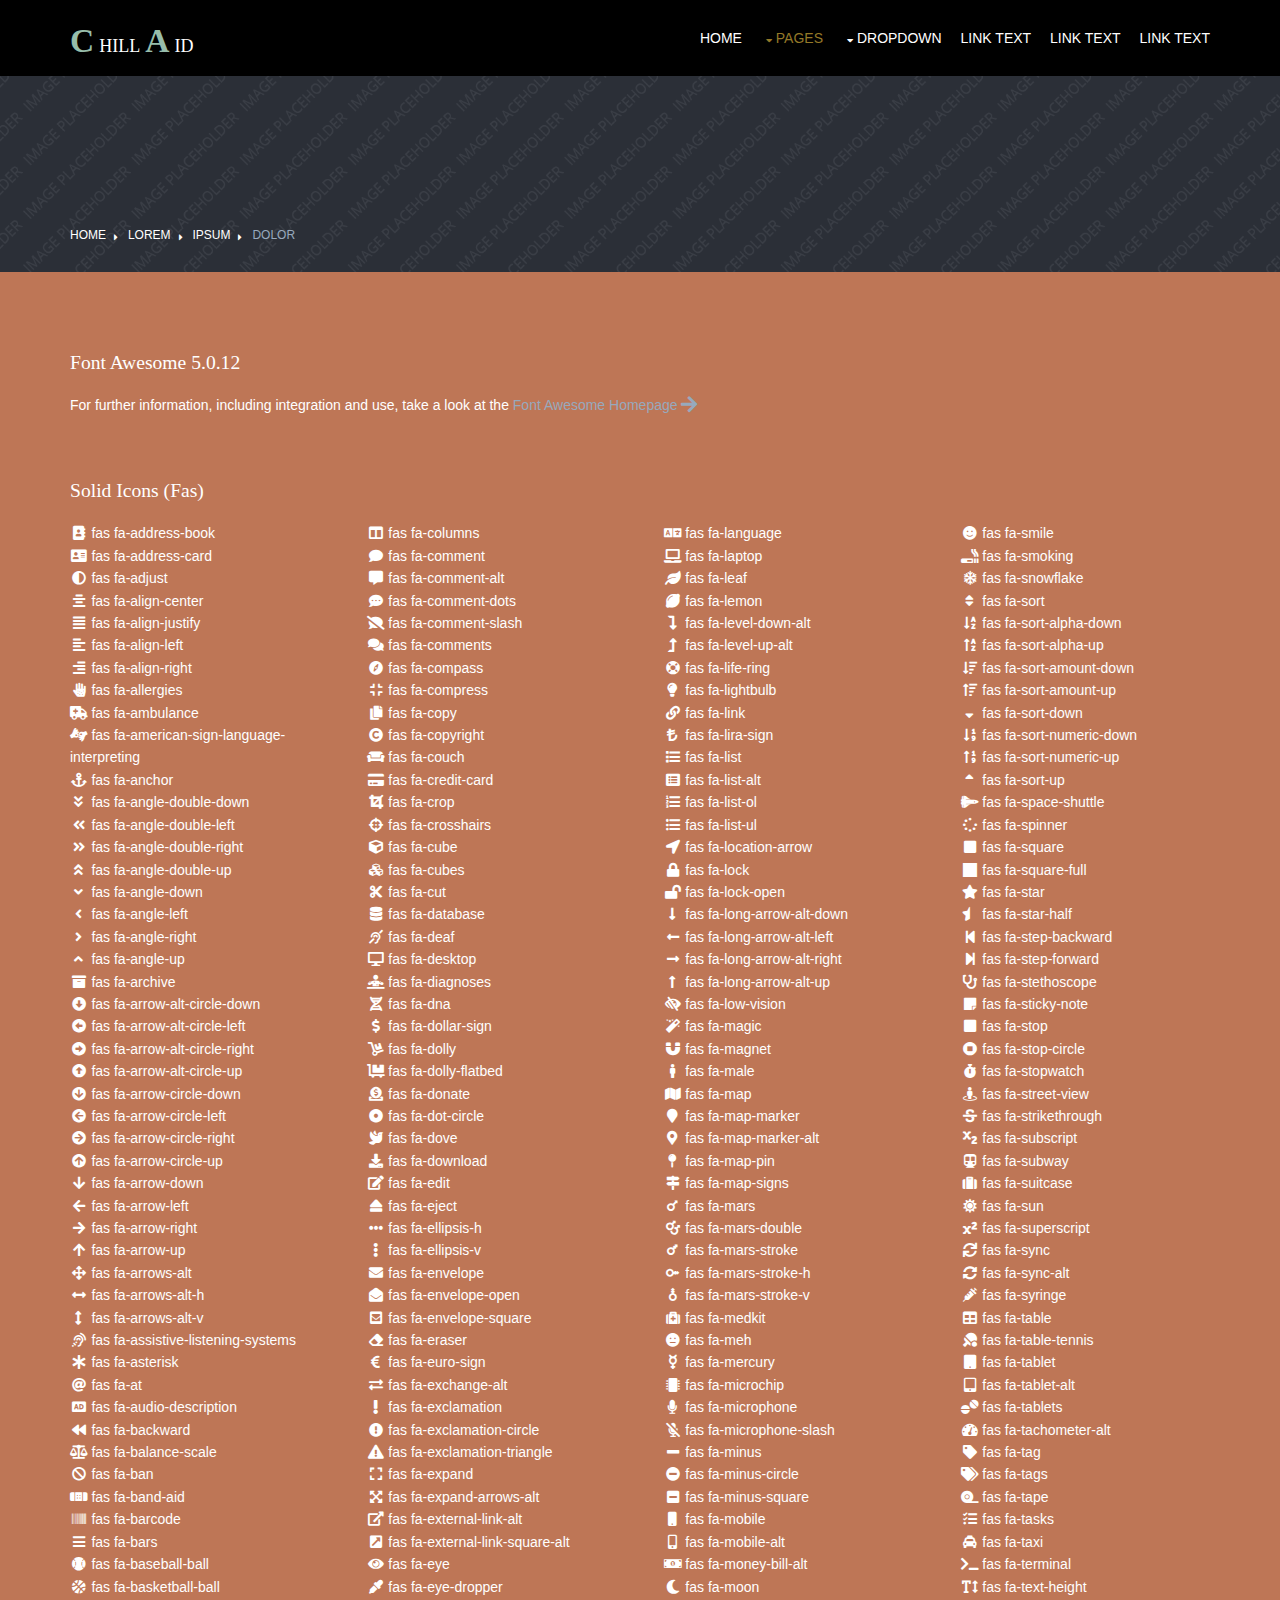
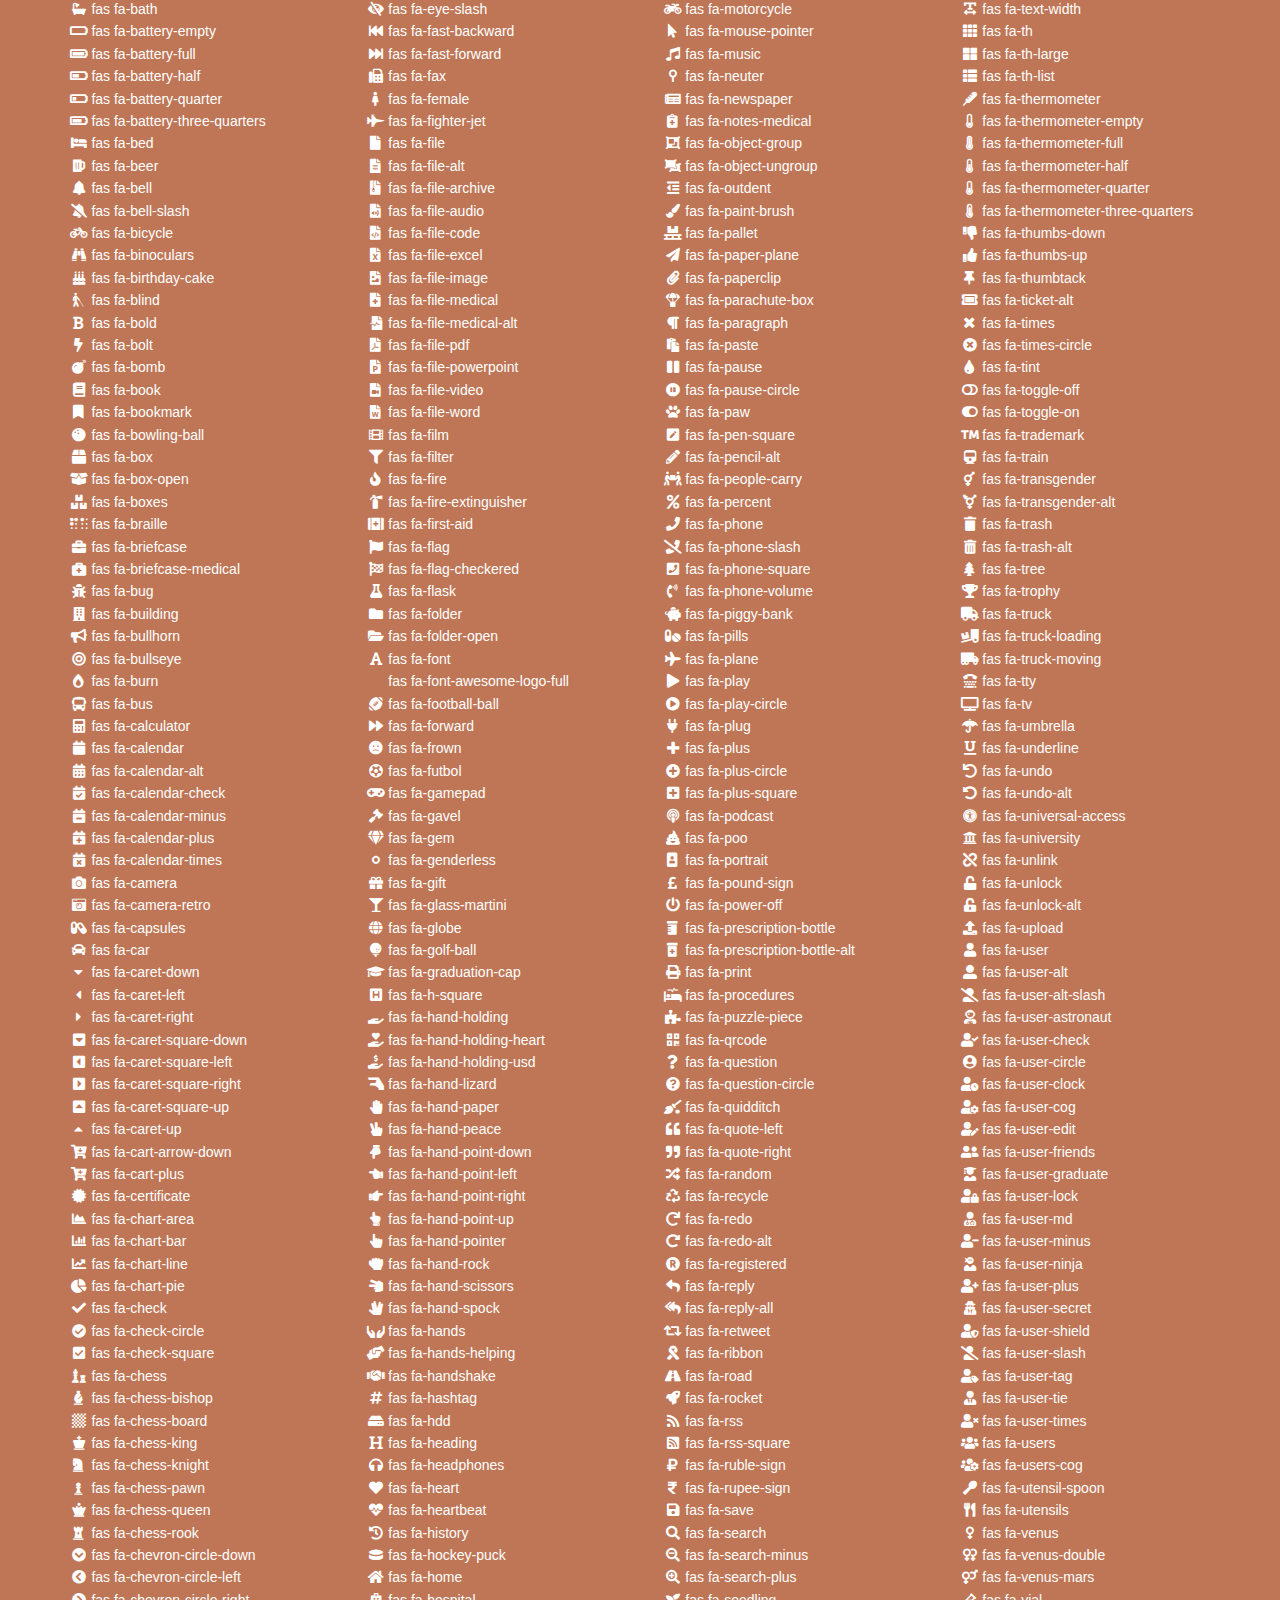
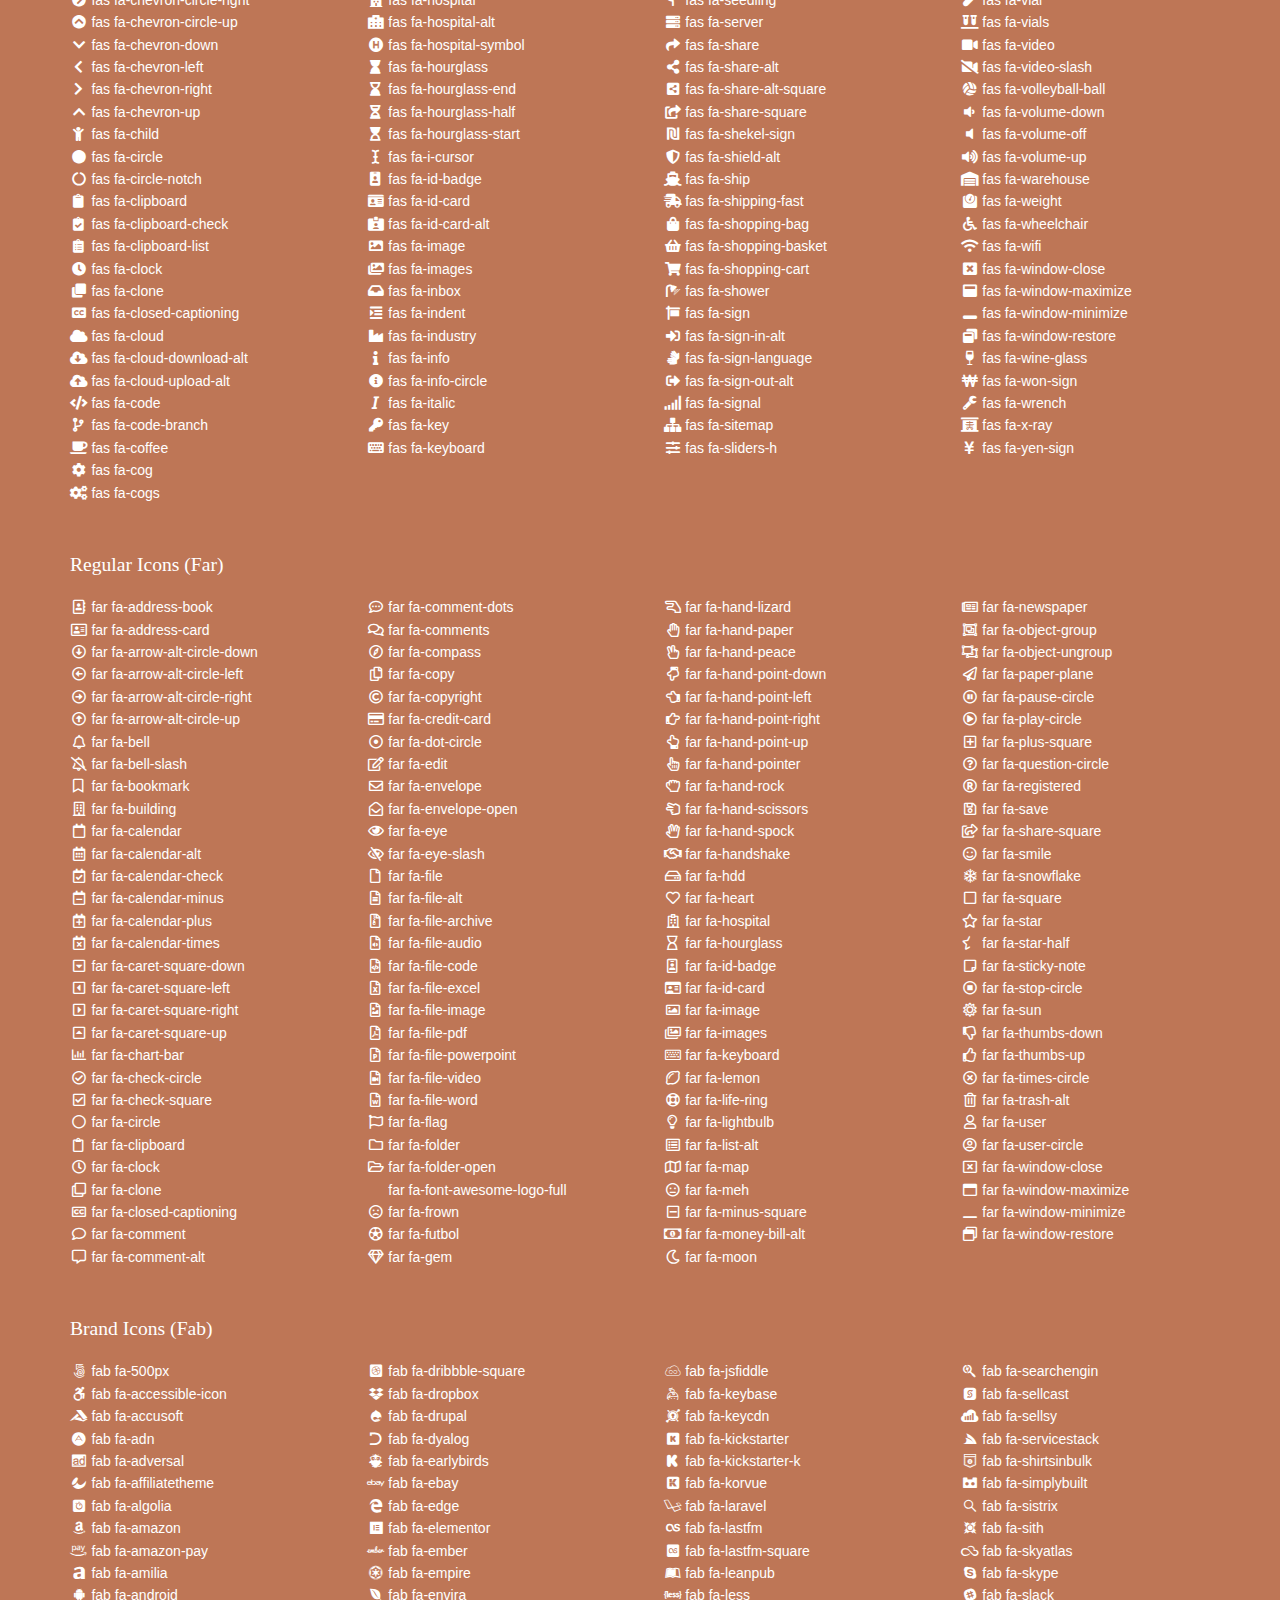
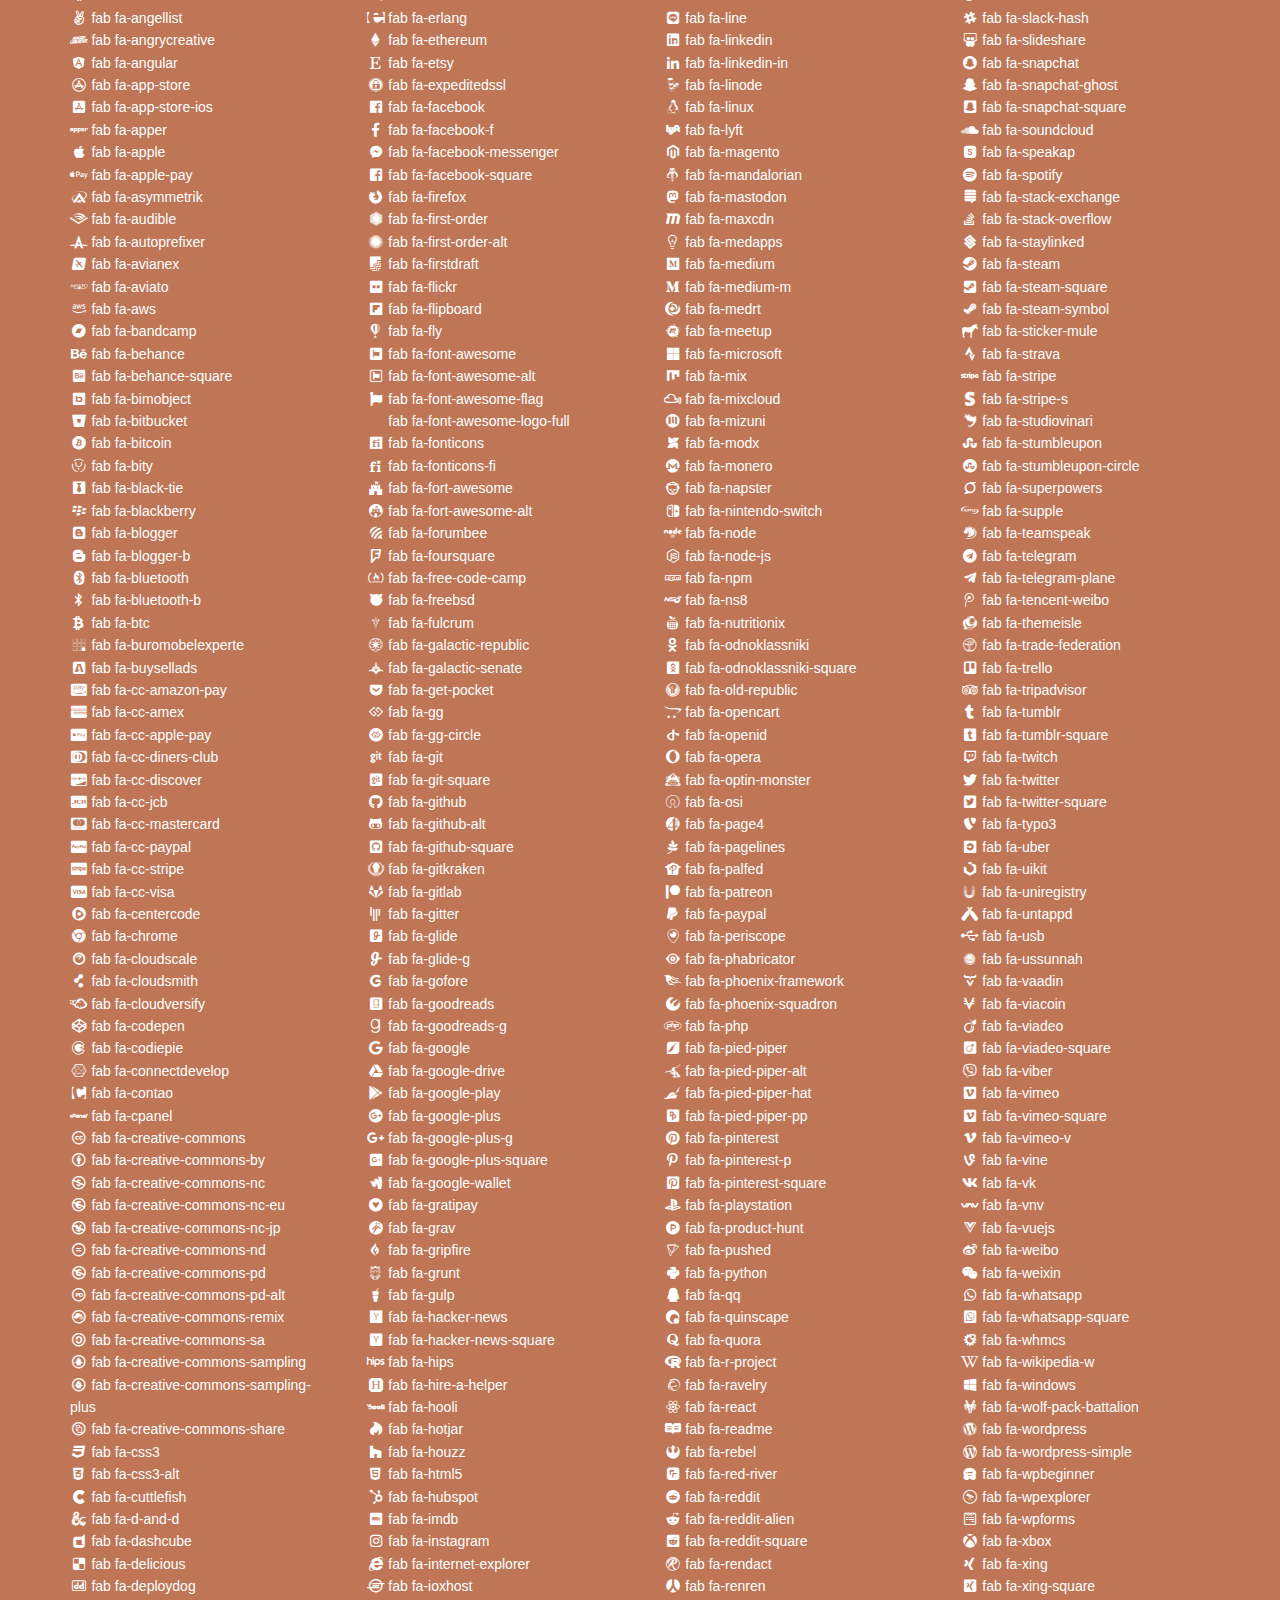
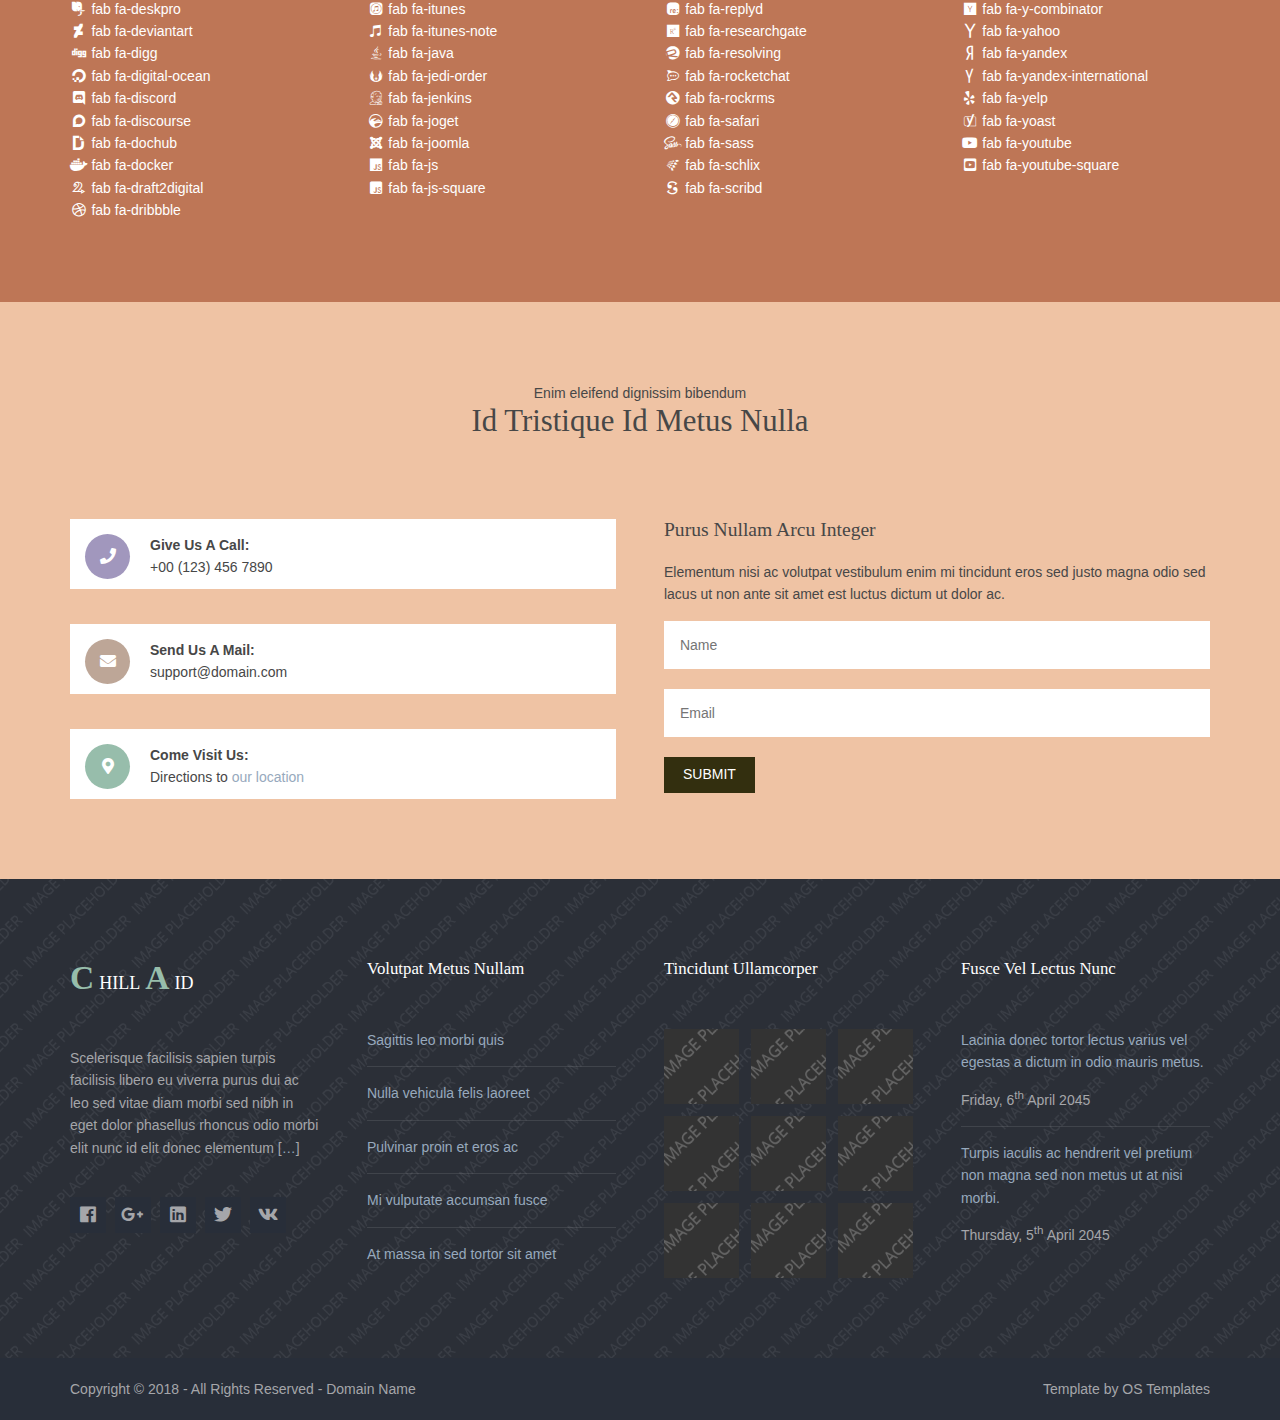
<file: pages/font-icons.html>
<!DOCTYPE html>
<!--
Template Name: Chillaid
Author: <a href="https://www.os-templates.com/">OS Templates</a>
Author URI: https://www.os-templates.com/
Copyright: OS-Templates.com
Licence: Free to use under our free template licence terms
Licence URI: https://www.os-templates.com/template-terms
-->
<html lang="">
<!-- To declare your language - read more here: https://www.w3.org/International/questions/qa-html-language-declarations -->
<head>
<title>Chillaid | Pages | Font Icons</title>
<meta charset="utf-8">
<meta name="viewport" content="width=device-width, initial-scale=1.0, maximum-scale=1.0, user-scalable=no">
<link href="../layout/styles/layout.css" rel="stylesheet" type="text/css" media="all">
</head>
<body id="top">
<!-- ################################################################################################ -->
<!-- ################################################################################################ -->
<!-- ################################################################################################ -->
<div class="wrapper row1">
  <header id="header" class="hoc clear">
    <div id="logo" class="fl_left"> 
      <!-- ################################################################################################ -->
      <h1 class="logoname"><a href="../index.html">Chill<span>a</span>id</a></h1>
      <!-- ################################################################################################ -->
    </div>
    <nav id="mainav" class="fl_right"> 
      <!-- ################################################################################################ -->
      <ul class="clear">
        <li><a href="../index.html">Home</a></li>
        <li class="active"><a class="drop" href="#">Pages</a>
          <ul>
            <li><a href="gallery.html">Gallery</a></li>
            <li><a href="full-width.html">Full Width</a></li>
            <li><a href="sidebar-left.html">Sidebar Left</a></li>
            <li><a href="sidebar-right.html">Sidebar Right</a></li>
            <li><a href="basic-grid.html">Basic Grid</a></li>
            <li class="active"><a href="font-icons.html">Font Icons</a></li>
          </ul>
        </li>
        <li><a class="drop" href="#">Dropdown</a>
          <ul>
            <li><a href="#">Level 2</a></li>
            <li><a class="drop" href="#">Level 2 + Drop</a>
              <ul>
                <li><a href="#">Level 3</a></li>
                <li><a href="#">Level 3</a></li>
                <li><a href="#">Level 3</a></li>
              </ul>
            </li>
            <li><a href="#">Level 2</a></li>
          </ul>
        </li>
        <li><a href="#">Link Text</a></li>
        <li><a href="#">Link Text</a></li>
        <li><a href="#">Link Text</a></li>
      </ul>
      <!-- ################################################################################################ -->
    </nav>
  </header>
</div>
<!-- ################################################################################################ -->
<!-- ################################################################################################ -->
<!-- ################################################################################################ -->
<div class="bgded overlay" style="background-image:url('../images/demo/backgrounds/01.png');">
  <div id="breadcrumb" class="hoc clear"> 
    <!-- ################################################################################################ -->
    <ul>
      <li><a href="#">Home</a></li>
      <li><a href="#">Lorem</a></li>
      <li><a href="#">Ipsum</a></li>
      <li><a href="#">Dolor</a></li>
    </ul>
    <!-- ################################################################################################ -->
  </div>
</div>
<!-- ################################################################################################ -->
<!-- ################################################################################################ -->
<!-- ################################################################################################ -->
<div class="wrapper row3">
  <main class="hoc container clear"> 
    <!-- main body -->
    <!-- ################################################################################################ -->
    <div class="content"> 
      <!-- ################################################################################################ -->
      <div class="clear btmspace-50">
        <h2>Font Awesome 5.0.12</h2>
        <p class="clear">For further information, including integration and use, take a look at the <a target="_blank" rel="nofollow noopener" href="https://fontawesome.com/">Font Awesome Homepage <i class="fas fa-arrow-right fa-lg"></i></a></p>
      </div>
      <!-- ################################################################################################ -->
      <!-- ################################################################################################ -->
      <!-- ################################################################################################ -->
      <div class="clear btmspace-50">
        <h2>Solid Icons (fas)</h2>
        <div class="one_quarter first">
          <ul class="nospace">
            <li><i class="fa-address-book fa-fw fas"></i> fas fa-address-book</li>
            <li><i class="fa-address-card fa-fw fas"></i> fas fa-address-card</li>
            <li><i class="fa-adjust fa-fw fas"></i> fas fa-adjust</li>
            <li><i class="fa-align-center fa-fw fas"></i> fas fa-align-center</li>
            <li><i class="fa-align-justify fa-fw fas"></i> fas fa-align-justify</li>
            <li><i class="fa-align-left fa-fw fas"></i> fas fa-align-left</li>
            <li><i class="fa-align-right fa-fw fas"></i> fas fa-align-right</li>
            <li><i class="fa-allergies fa-fw fas"></i> fas fa-allergies</li>
            <li><i class="fa-ambulance fa-fw fas"></i> fas fa-ambulance</li>
            <li><i class="fa-american-sign-language-interpreting fa-fw fas"></i> fas fa-american-sign-language-interpreting</li>
            <li><i class="fa-anchor fa-fw fas"></i> fas fa-anchor</li>
            <li><i class="fa-angle-double-down fa-fw fas"></i> fas fa-angle-double-down</li>
            <li><i class="fa-angle-double-left fa-fw fas"></i> fas fa-angle-double-left</li>
            <li><i class="fa-angle-double-right fa-fw fas"></i> fas fa-angle-double-right</li>
            <li><i class="fa-angle-double-up fa-fw fas"></i> fas fa-angle-double-up</li>
            <li><i class="fa-angle-down fa-fw fas"></i> fas fa-angle-down</li>
            <li><i class="fa-angle-left fa-fw fas"></i> fas fa-angle-left</li>
            <li><i class="fa-angle-right fa-fw fas"></i> fas fa-angle-right</li>
            <li><i class="fa-angle-up fa-fw fas"></i> fas fa-angle-up</li>
            <li><i class="fa-archive fa-fw fas"></i> fas fa-archive</li>
            <li><i class="fa-arrow-alt-circle-down fa-fw fas"></i> fas fa-arrow-alt-circle-down</li>
            <li><i class="fa-arrow-alt-circle-left fa-fw fas"></i> fas fa-arrow-alt-circle-left</li>
            <li><i class="fa-arrow-alt-circle-right fa-fw fas"></i> fas fa-arrow-alt-circle-right</li>
            <li><i class="fa-arrow-alt-circle-up fa-fw fas"></i> fas fa-arrow-alt-circle-up</li>
            <li><i class="fa-arrow-circle-down fa-fw fas"></i> fas fa-arrow-circle-down</li>
            <li><i class="fa-arrow-circle-left fa-fw fas"></i> fas fa-arrow-circle-left</li>
            <li><i class="fa-arrow-circle-right fa-fw fas"></i> fas fa-arrow-circle-right</li>
            <li><i class="fa-arrow-circle-up fa-fw fas"></i> fas fa-arrow-circle-up</li>
            <li><i class="fa-arrow-down fa-fw fas"></i> fas fa-arrow-down</li>
            <li><i class="fa-arrow-left fa-fw fas"></i> fas fa-arrow-left</li>
            <li><i class="fa-arrow-right fa-fw fas"></i> fas fa-arrow-right</li>
            <li><i class="fa-arrow-up fa-fw fas"></i> fas fa-arrow-up</li>
            <li><i class="fa-arrows-alt fa-fw fas"></i> fas fa-arrows-alt</li>
            <li><i class="fa-arrows-alt-h fa-fw fas"></i> fas fa-arrows-alt-h</li>
            <li><i class="fa-arrows-alt-v fa-fw fas"></i> fas fa-arrows-alt-v</li>
            <li><i class="fa-assistive-listening-systems fa-fw fas"></i> fas fa-assistive-listening-systems</li>
            <li><i class="fa-asterisk fa-fw fas"></i> fas fa-asterisk</li>
            <li><i class="fa-at fa-fw fas"></i> fas fa-at</li>
            <li><i class="fa-audio-description fa-fw fas"></i> fas fa-audio-description</li>
            <li><i class="fa-backward fa-fw fas"></i> fas fa-backward</li>
            <li><i class="fa-balance-scale fa-fw fas"></i> fas fa-balance-scale</li>
            <li><i class="fa-ban fa-fw fas"></i> fas fa-ban</li>
            <li><i class="fa-band-aid fa-fw fas"></i> fas fa-band-aid</li>
            <li><i class="fa-barcode fa-fw fas"></i> fas fa-barcode</li>
            <li><i class="fa-bars fa-fw fas"></i> fas fa-bars</li>
            <li><i class="fa-baseball-ball fa-fw fas"></i> fas fa-baseball-ball</li>
            <li><i class="fa-basketball-ball fa-fw fas"></i> fas fa-basketball-ball</li>
            <li><i class="fa-bath fa-fw fas"></i> fas fa-bath</li>
            <li><i class="fa-battery-empty fa-fw fas"></i> fas fa-battery-empty</li>
            <li><i class="fa-battery-full fa-fw fas"></i> fas fa-battery-full</li>
            <li><i class="fa-battery-half fa-fw fas"></i> fas fa-battery-half</li>
            <li><i class="fa-battery-quarter fa-fw fas"></i> fas fa-battery-quarter</li>
            <li><i class="fa-battery-three-quarters fa-fw fas"></i> fas fa-battery-three-quarters</li>
            <li><i class="fa-bed fa-fw fas"></i> fas fa-bed</li>
            <li><i class="fa-beer fa-fw fas"></i> fas fa-beer</li>
            <li><i class="fa-bell fa-fw fas"></i> fas fa-bell</li>
            <li><i class="fa-bell-slash fa-fw fas"></i> fas fa-bell-slash</li>
            <li><i class="fa-bicycle fa-fw fas"></i> fas fa-bicycle</li>
            <li><i class="fa-binoculars fa-fw fas"></i> fas fa-binoculars</li>
            <li><i class="fa-birthday-cake fa-fw fas"></i> fas fa-birthday-cake</li>
            <li><i class="fa-blind fa-fw fas"></i> fas fa-blind</li>
            <li><i class="fa-bold fa-fw fas"></i> fas fa-bold</li>
            <li><i class="fa-bolt fa-fw fas"></i> fas fa-bolt</li>
            <li><i class="fa-bomb fa-fw fas"></i> fas fa-bomb</li>
            <li><i class="fa-book fa-fw fas"></i> fas fa-book</li>
            <li><i class="fa-bookmark fa-fw fas"></i> fas fa-bookmark</li>
            <li><i class="fa-bowling-ball fa-fw fas"></i> fas fa-bowling-ball</li>
            <li><i class="fa-box fa-fw fas"></i> fas fa-box</li>
            <li><i class="fa-box-open fa-fw fas"></i> fas fa-box-open</li>
            <li><i class="fa-boxes fa-fw fas"></i> fas fa-boxes</li>
            <li><i class="fa-braille fa-fw fas"></i> fas fa-braille</li>
            <li><i class="fa-briefcase fa-fw fas"></i> fas fa-briefcase</li>
            <li><i class="fa-briefcase-medical fa-fw fas"></i> fas fa-briefcase-medical</li>
            <li><i class="fa-bug fa-fw fas"></i> fas fa-bug</li>
            <li><i class="fa-building fa-fw fas"></i> fas fa-building</li>
            <li><i class="fa-bullhorn fa-fw fas"></i> fas fa-bullhorn</li>
            <li><i class="fa-bullseye fa-fw fas"></i> fas fa-bullseye</li>
            <li><i class="fa-burn fa-fw fas"></i> fas fa-burn</li>
            <li><i class="fa-bus fa-fw fas"></i> fas fa-bus</li>
            <li><i class="fa-calculator fa-fw fas"></i> fas fa-calculator</li>
            <li><i class="fa-calendar fa-fw fas"></i> fas fa-calendar</li>
            <li><i class="fa-calendar-alt fa-fw fas"></i> fas fa-calendar-alt</li>
            <li><i class="fa-calendar-check fa-fw fas"></i> fas fa-calendar-check</li>
            <li><i class="fa-calendar-minus fa-fw fas"></i> fas fa-calendar-minus</li>
            <li><i class="fa-calendar-plus fa-fw fas"></i> fas fa-calendar-plus</li>
            <li><i class="fa-calendar-times fa-fw fas"></i> fas fa-calendar-times</li>
            <li><i class="fa-camera fa-fw fas"></i> fas fa-camera</li>
            <li><i class="fa-camera-retro fa-fw fas"></i> fas fa-camera-retro</li>
            <li><i class="fa-capsules fa-fw fas"></i> fas fa-capsules</li>
            <li><i class="fa-car fa-fw fas"></i> fas fa-car</li>
            <li><i class="fa-caret-down fa-fw fas"></i> fas fa-caret-down</li>
            <li><i class="fa-caret-left fa-fw fas"></i> fas fa-caret-left</li>
            <li><i class="fa-caret-right fa-fw fas"></i> fas fa-caret-right</li>
            <li><i class="fa-caret-square-down fa-fw fas"></i> fas fa-caret-square-down</li>
            <li><i class="fa-caret-square-left fa-fw fas"></i> fas fa-caret-square-left</li>
            <li><i class="fa-caret-square-right fa-fw fas"></i> fas fa-caret-square-right</li>
            <li><i class="fa-caret-square-up fa-fw fas"></i> fas fa-caret-square-up</li>
            <li><i class="fa-caret-up fa-fw fas"></i> fas fa-caret-up</li>
            <li><i class="fa-cart-arrow-down fa-fw fas"></i> fas fa-cart-arrow-down</li>
            <li><i class="fa-cart-plus fa-fw fas"></i> fas fa-cart-plus</li>
            <li><i class="fa-certificate fa-fw fas"></i> fas fa-certificate</li>
            <li><i class="fa-chart-area fa-fw fas"></i> fas fa-chart-area</li>
            <li><i class="fa-chart-bar fa-fw fas"></i> fas fa-chart-bar</li>
            <li><i class="fa-chart-line fa-fw fas"></i> fas fa-chart-line</li>
            <li><i class="fa-chart-pie fa-fw fas"></i> fas fa-chart-pie</li>
            <li><i class="fa-check fa-fw fas"></i> fas fa-check</li>
            <li><i class="fa-check-circle fa-fw fas"></i> fas fa-check-circle</li>
            <li><i class="fa-check-square fa-fw fas"></i> fas fa-check-square</li>
            <li><i class="fa-chess fa-fw fas"></i> fas fa-chess</li>
            <li><i class="fa-chess-bishop fa-fw fas"></i> fas fa-chess-bishop</li>
            <li><i class="fa-chess-board fa-fw fas"></i> fas fa-chess-board</li>
            <li><i class="fa-chess-king fa-fw fas"></i> fas fa-chess-king</li>
            <li><i class="fa-chess-knight fa-fw fas"></i> fas fa-chess-knight</li>
            <li><i class="fa-chess-pawn fa-fw fas"></i> fas fa-chess-pawn</li>
            <li><i class="fa-chess-queen fa-fw fas"></i> fas fa-chess-queen</li>
            <li><i class="fa-chess-rook fa-fw fas"></i> fas fa-chess-rook</li>
            <li><i class="fa-chevron-circle-down fa-fw fas"></i> fas fa-chevron-circle-down</li>
            <li><i class="fa-chevron-circle-left fa-fw fas"></i> fas fa-chevron-circle-left</li>
            <li><i class="fa-chevron-circle-right fa-fw fas"></i> fas fa-chevron-circle-right</li>
            <li><i class="fa-chevron-circle-up fa-fw fas"></i> fas fa-chevron-circle-up</li>
            <li><i class="fa-chevron-down fa-fw fas"></i> fas fa-chevron-down</li>
            <li><i class="fa-chevron-left fa-fw fas"></i> fas fa-chevron-left</li>
            <li><i class="fa-chevron-right fa-fw fas"></i> fas fa-chevron-right</li>
            <li><i class="fa-chevron-up fa-fw fas"></i> fas fa-chevron-up</li>
            <li><i class="fa-child fa-fw fas"></i> fas fa-child</li>
            <li><i class="fa-circle fa-fw fas"></i> fas fa-circle</li>
            <li><i class="fa-circle-notch fa-fw fas"></i> fas fa-circle-notch</li>
            <li><i class="fa-clipboard fa-fw fas"></i> fas fa-clipboard</li>
            <li><i class="fa-clipboard-check fa-fw fas"></i> fas fa-clipboard-check</li>
            <li><i class="fa-clipboard-list fa-fw fas"></i> fas fa-clipboard-list</li>
            <li><i class="fa-clock fa-fw fas"></i> fas fa-clock</li>
            <li><i class="fa-clone fa-fw fas"></i> fas fa-clone</li>
            <li><i class="fa-closed-captioning fa-fw fas"></i> fas fa-closed-captioning</li>
            <li><i class="fa-cloud fa-fw fas"></i> fas fa-cloud</li>
            <li><i class="fa-cloud-download-alt fa-fw fas"></i> fas fa-cloud-download-alt</li>
            <li><i class="fa-cloud-upload-alt fa-fw fas"></i> fas fa-cloud-upload-alt</li>
            <li><i class="fa-code fa-fw fas"></i> fas fa-code</li>
            <li><i class="fa-code-branch fa-fw fas"></i> fas fa-code-branch</li>
            <li><i class="fa-coffee fa-fw fas"></i> fas fa-coffee</li>
            <li><i class="fa-cog fa-fw fas"></i> fas fa-cog</li>
            <li><i class="fa-cogs fa-fw fas"></i> fas fa-cogs</li>
          </ul>
        </div>
        <div class="one_quarter">
          <ul class="nospace">
            <li><i class="fa-columns fa-fw fas"></i> fas fa-columns</li>
            <li><i class="fa-comment fa-fw fas"></i> fas fa-comment</li>
            <li><i class="fa-comment-alt fa-fw fas"></i> fas fa-comment-alt</li>
            <li><i class="fa-comment-dots fa-fw fas"></i> fas fa-comment-dots</li>
            <li><i class="fa-comment-slash fa-fw fas"></i> fas fa-comment-slash</li>
            <li><i class="fa-comments fa-fw fas"></i> fas fa-comments</li>
            <li><i class="fa-compass fa-fw fas"></i> fas fa-compass</li>
            <li><i class="fa-compress fa-fw fas"></i> fas fa-compress</li>
            <li><i class="fa-copy fa-fw fas"></i> fas fa-copy</li>
            <li><i class="fa-copyright fa-fw fas"></i> fas fa-copyright</li>
            <li><i class="fa-couch fa-fw fas"></i> fas fa-couch</li>
            <li><i class="fa-credit-card fa-fw fas"></i> fas fa-credit-card</li>
            <li><i class="fa-crop fa-fw fas"></i> fas fa-crop</li>
            <li><i class="fa-crosshairs fa-fw fas"></i> fas fa-crosshairs</li>
            <li><i class="fa-cube fa-fw fas"></i> fas fa-cube</li>
            <li><i class="fa-cubes fa-fw fas"></i> fas fa-cubes</li>
            <li><i class="fa-cut fa-fw fas"></i> fas fa-cut</li>
            <li><i class="fa-database fa-fw fas"></i> fas fa-database</li>
            <li><i class="fa-deaf fa-fw fas"></i> fas fa-deaf</li>
            <li><i class="fa-desktop fa-fw fas"></i> fas fa-desktop</li>
            <li><i class="fa-diagnoses fa-fw fas"></i> fas fa-diagnoses</li>
            <li><i class="fa-dna fa-fw fas"></i> fas fa-dna</li>
            <li><i class="fa-dollar-sign fa-fw fas"></i> fas fa-dollar-sign</li>
            <li><i class="fa-dolly fa-fw fas"></i> fas fa-dolly</li>
            <li><i class="fa-dolly-flatbed fa-fw fas"></i> fas fa-dolly-flatbed</li>
            <li><i class="fa-donate fa-fw fas"></i> fas fa-donate</li>
            <li><i class="fa-dot-circle fa-fw fas"></i> fas fa-dot-circle</li>
            <li><i class="fa-dove fa-fw fas"></i> fas fa-dove</li>
            <li><i class="fa-download fa-fw fas"></i> fas fa-download</li>
            <li><i class="fa-edit fa-fw fas"></i> fas fa-edit</li>
            <li><i class="fa-eject fa-fw fas"></i> fas fa-eject</li>
            <li><i class="fa-ellipsis-h fa-fw fas"></i> fas fa-ellipsis-h</li>
            <li><i class="fa-ellipsis-v fa-fw fas"></i> fas fa-ellipsis-v</li>
            <li><i class="fa-envelope fa-fw fas"></i> fas fa-envelope</li>
            <li><i class="fa-envelope-open fa-fw fas"></i> fas fa-envelope-open</li>
            <li><i class="fa-envelope-square fa-fw fas"></i> fas fa-envelope-square</li>
            <li><i class="fa-eraser fa-fw fas"></i> fas fa-eraser</li>
            <li><i class="fa-euro-sign fa-fw fas"></i> fas fa-euro-sign</li>
            <li><i class="fa-exchange-alt fa-fw fas"></i> fas fa-exchange-alt</li>
            <li><i class="fa-exclamation fa-fw fas"></i> fas fa-exclamation</li>
            <li><i class="fa-exclamation-circle fa-fw fas"></i> fas fa-exclamation-circle</li>
            <li><i class="fa-exclamation-triangle fa-fw fas"></i> fas fa-exclamation-triangle</li>
            <li><i class="fa-expand fa-fw fas"></i> fas fa-expand</li>
            <li><i class="fa-expand-arrows-alt fa-fw fas"></i> fas fa-expand-arrows-alt</li>
            <li><i class="fa-external-link-alt fa-fw fas"></i> fas fa-external-link-alt</li>
            <li><i class="fa-external-link-square-alt fa-fw fas"></i> fas fa-external-link-square-alt</li>
            <li><i class="fa-eye fa-fw fas"></i> fas fa-eye</li>
            <li><i class="fa-eye-dropper fa-fw fas"></i> fas fa-eye-dropper</li>
            <li><i class="fa-eye-slash fa-fw fas"></i> fas fa-eye-slash</li>
            <li><i class="fa-fast-backward fa-fw fas"></i> fas fa-fast-backward</li>
            <li><i class="fa-fast-forward fa-fw fas"></i> fas fa-fast-forward</li>
            <li><i class="fa-fax fa-fw fas"></i> fas fa-fax</li>
            <li><i class="fa-female fa-fw fas"></i> fas fa-female</li>
            <li><i class="fa-fighter-jet fa-fw fas"></i> fas fa-fighter-jet</li>
            <li><i class="fa-file fa-fw fas"></i> fas fa-file</li>
            <li><i class="fa-file-alt fa-fw fas"></i> fas fa-file-alt</li>
            <li><i class="fa-file-archive fa-fw fas"></i> fas fa-file-archive</li>
            <li><i class="fa-file-audio fa-fw fas"></i> fas fa-file-audio</li>
            <li><i class="fa-file-code fa-fw fas"></i> fas fa-file-code</li>
            <li><i class="fa-file-excel fa-fw fas"></i> fas fa-file-excel</li>
            <li><i class="fa-file-image fa-fw fas"></i> fas fa-file-image</li>
            <li><i class="fa-file-medical fa-fw fas"></i> fas fa-file-medical</li>
            <li><i class="fa-file-medical-alt fa-fw fas"></i> fas fa-file-medical-alt</li>
            <li><i class="fa-file-pdf fa-fw fas"></i> fas fa-file-pdf</li>
            <li><i class="fa-file-powerpoint fa-fw fas"></i> fas fa-file-powerpoint</li>
            <li><i class="fa-file-video fa-fw fas"></i> fas fa-file-video</li>
            <li><i class="fa-file-word fa-fw fas"></i> fas fa-file-word</li>
            <li><i class="fa-film fa-fw fas"></i> fas fa-film</li>
            <li><i class="fa-filter fa-fw fas"></i> fas fa-filter</li>
            <li><i class="fa-fire fa-fw fas"></i> fas fa-fire</li>
            <li><i class="fa-fire-extinguisher fa-fw fas"></i> fas fa-fire-extinguisher</li>
            <li><i class="fa-first-aid fa-fw fas"></i> fas fa-first-aid</li>
            <li><i class="fa-flag fa-fw fas"></i> fas fa-flag</li>
            <li><i class="fa-flag-checkered fa-fw fas"></i> fas fa-flag-checkered</li>
            <li><i class="fa-flask fa-fw fas"></i> fas fa-flask</li>
            <li><i class="fa-folder fa-fw fas"></i> fas fa-folder</li>
            <li><i class="fa-folder-open fa-fw fas"></i> fas fa-folder-open</li>
            <li><i class="fa-font fa-fw fas"></i> fas fa-font</li>
            <li><i class="fa-font-awesome-logo-full fa-fw fas"></i> fas fa-font-awesome-logo-full</li>
            <li><i class="fa-football-ball fa-fw fas"></i> fas fa-football-ball</li>
            <li><i class="fa-forward fa-fw fas"></i> fas fa-forward</li>
            <li><i class="fa-frown fa-fw fas"></i> fas fa-frown</li>
            <li><i class="fa-futbol fa-fw fas"></i> fas fa-futbol</li>
            <li><i class="fa-gamepad fa-fw fas"></i> fas fa-gamepad</li>
            <li><i class="fa-gavel fa-fw fas"></i> fas fa-gavel</li>
            <li><i class="fa-gem fa-fw fas"></i> fas fa-gem</li>
            <li><i class="fa-genderless fa-fw fas"></i> fas fa-genderless</li>
            <li><i class="fa-gift fa-fw fas"></i> fas fa-gift</li>
            <li><i class="fa-glass-martini fa-fw fas"></i> fas fa-glass-martini</li>
            <li><i class="fa-globe fa-fw fas"></i> fas fa-globe</li>
            <li><i class="fa-golf-ball fa-fw fas"></i> fas fa-golf-ball</li>
            <li><i class="fa-graduation-cap fa-fw fas"></i> fas fa-graduation-cap</li>
            <li><i class="fa-h-square fa-fw fas"></i> fas fa-h-square</li>
            <li><i class="fa-hand-holding fa-fw fas"></i> fas fa-hand-holding</li>
            <li><i class="fa-hand-holding-heart fa-fw fas"></i> fas fa-hand-holding-heart</li>
            <li><i class="fa-hand-holding-usd fa-fw fas"></i> fas fa-hand-holding-usd</li>
            <li><i class="fa-hand-lizard fa-fw fas"></i> fas fa-hand-lizard</li>
            <li><i class="fa-hand-paper fa-fw fas"></i> fas fa-hand-paper</li>
            <li><i class="fa-hand-peace fa-fw fas"></i> fas fa-hand-peace</li>
            <li><i class="fa-hand-point-down fa-fw fas"></i> fas fa-hand-point-down</li>
            <li><i class="fa-hand-point-left fa-fw fas"></i> fas fa-hand-point-left</li>
            <li><i class="fa-hand-point-right fa-fw fas"></i> fas fa-hand-point-right</li>
            <li><i class="fa-hand-point-up fa-fw fas"></i> fas fa-hand-point-up</li>
            <li><i class="fa-hand-pointer fa-fw fas"></i> fas fa-hand-pointer</li>
            <li><i class="fa-hand-rock fa-fw fas"></i> fas fa-hand-rock</li>
            <li><i class="fa-hand-scissors fa-fw fas"></i> fas fa-hand-scissors</li>
            <li><i class="fa-hand-spock fa-fw fas"></i> fas fa-hand-spock</li>
            <li><i class="fa-hands fa-fw fas"></i> fas fa-hands</li>
            <li><i class="fa-hands-helping fa-fw fas"></i> fas fa-hands-helping</li>
            <li><i class="fa-handshake fa-fw fas"></i> fas fa-handshake</li>
            <li><i class="fa-hashtag fa-fw fas"></i> fas fa-hashtag</li>
            <li><i class="fa-hdd fa-fw fas"></i> fas fa-hdd</li>
            <li><i class="fa-heading fa-fw fas"></i> fas fa-heading</li>
            <li><i class="fa-headphones fa-fw fas"></i> fas fa-headphones</li>
            <li><i class="fa-heart fa-fw fas"></i> fas fa-heart</li>
            <li><i class="fa-heartbeat fa-fw fas"></i> fas fa-heartbeat</li>
            <li><i class="fa-history fa-fw fas"></i> fas fa-history</li>
            <li><i class="fa-hockey-puck fa-fw fas"></i> fas fa-hockey-puck</li>
            <li><i class="fa-home fa-fw fas"></i> fas fa-home</li>
            <li><i class="fa-hospital fa-fw fas"></i> fas fa-hospital</li>
            <li><i class="fa-hospital-alt fa-fw fas"></i> fas fa-hospital-alt</li>
            <li><i class="fa-hospital-symbol fa-fw fas"></i> fas fa-hospital-symbol</li>
            <li><i class="fa-hourglass fa-fw fas"></i> fas fa-hourglass</li>
            <li><i class="fa-hourglass-end fa-fw fas"></i> fas fa-hourglass-end</li>
            <li><i class="fa-hourglass-half fa-fw fas"></i> fas fa-hourglass-half</li>
            <li><i class="fa-hourglass-start fa-fw fas"></i> fas fa-hourglass-start</li>
            <li><i class="fa-i-cursor fa-fw fas"></i> fas fa-i-cursor</li>
            <li><i class="fa-id-badge fa-fw fas"></i> fas fa-id-badge</li>
            <li><i class="fa-id-card fa-fw fas"></i> fas fa-id-card</li>
            <li><i class="fa-id-card-alt fa-fw fas"></i> fas fa-id-card-alt</li>
            <li><i class="fa-image fa-fw fas"></i> fas fa-image</li>
            <li><i class="fa-images fa-fw fas"></i> fas fa-images</li>
            <li><i class="fa-inbox fa-fw fas"></i> fas fa-inbox</li>
            <li><i class="fa-indent fa-fw fas"></i> fas fa-indent</li>
            <li><i class="fa-industry fa-fw fas"></i> fas fa-industry</li>
            <li><i class="fa-info fa-fw fas"></i> fas fa-info</li>
            <li><i class="fa-info-circle fa-fw fas"></i> fas fa-info-circle</li>
            <li><i class="fa-italic fa-fw fas"></i> fas fa-italic</li>
            <li><i class="fa-key fa-fw fas"></i> fas fa-key</li>
            <li><i class="fa-keyboard fa-fw fas"></i> fas fa-keyboard</li>
          </ul>
        </div>
        <div class="one_quarter">
          <ul class="nospace">
            <li><i class="fa-language fa-fw fas"></i> fas fa-language</li>
            <li><i class="fa-laptop fa-fw fas"></i> fas fa-laptop</li>
            <li><i class="fa-leaf fa-fw fas"></i> fas fa-leaf</li>
            <li><i class="fa-lemon fa-fw fas"></i> fas fa-lemon</li>
            <li><i class="fa-level-down-alt fa-fw fas"></i> fas fa-level-down-alt</li>
            <li><i class="fa-level-up-alt fa-fw fas"></i> fas fa-level-up-alt</li>
            <li><i class="fa-life-ring fa-fw fas"></i> fas fa-life-ring</li>
            <li><i class="fa-lightbulb fa-fw fas"></i> fas fa-lightbulb</li>
            <li><i class="fa-link fa-fw fas"></i> fas fa-link</li>
            <li><i class="fa-lira-sign fa-fw fas"></i> fas fa-lira-sign</li>
            <li><i class="fa-list fa-fw fas"></i> fas fa-list</li>
            <li><i class="fa-list-alt fa-fw fas"></i> fas fa-list-alt</li>
            <li><i class="fa-list-ol fa-fw fas"></i> fas fa-list-ol</li>
            <li><i class="fa-list-ul fa-fw fas"></i> fas fa-list-ul</li>
            <li><i class="fa-location-arrow fa-fw fas"></i> fas fa-location-arrow</li>
            <li><i class="fa-lock fa-fw fas"></i> fas fa-lock</li>
            <li><i class="fa-lock-open fa-fw fas"></i> fas fa-lock-open</li>
            <li><i class="fa-long-arrow-alt-down fa-fw fas"></i> fas fa-long-arrow-alt-down</li>
            <li><i class="fa-long-arrow-alt-left fa-fw fas"></i> fas fa-long-arrow-alt-left</li>
            <li><i class="fa-long-arrow-alt-right fa-fw fas"></i> fas fa-long-arrow-alt-right</li>
            <li><i class="fa-long-arrow-alt-up fa-fw fas"></i> fas fa-long-arrow-alt-up</li>
            <li><i class="fa-low-vision fa-fw fas"></i> fas fa-low-vision</li>
            <li><i class="fa-magic fa-fw fas"></i> fas fa-magic</li>
            <li><i class="fa-magnet fa-fw fas"></i> fas fa-magnet</li>
            <li><i class="fa-male fa-fw fas"></i> fas fa-male</li>
            <li><i class="fa-map fa-fw fas"></i> fas fa-map</li>
            <li><i class="fa-map-marker fa-fw fas"></i> fas fa-map-marker</li>
            <li><i class="fa-map-marker-alt fa-fw fas"></i> fas fa-map-marker-alt</li>
            <li><i class="fa-map-pin fa-fw fas"></i> fas fa-map-pin</li>
            <li><i class="fa-map-signs fa-fw fas"></i> fas fa-map-signs</li>
            <li><i class="fa-mars fa-fw fas"></i> fas fa-mars</li>
            <li><i class="fa-mars-double fa-fw fas"></i> fas fa-mars-double</li>
            <li><i class="fa-mars-stroke fa-fw fas"></i> fas fa-mars-stroke</li>
            <li><i class="fa-mars-stroke-h fa-fw fas"></i> fas fa-mars-stroke-h</li>
            <li><i class="fa-mars-stroke-v fa-fw fas"></i> fas fa-mars-stroke-v</li>
            <li><i class="fa-medkit fa-fw fas"></i> fas fa-medkit</li>
            <li><i class="fa-meh fa-fw fas"></i> fas fa-meh</li>
            <li><i class="fa-mercury fa-fw fas"></i> fas fa-mercury</li>
            <li><i class="fa-microchip fa-fw fas"></i> fas fa-microchip</li>
            <li><i class="fa-microphone fa-fw fas"></i> fas fa-microphone</li>
            <li><i class="fa-microphone-slash fa-fw fas"></i> fas fa-microphone-slash</li>
            <li><i class="fa-minus fa-fw fas"></i> fas fa-minus</li>
            <li><i class="fa-minus-circle fa-fw fas"></i> fas fa-minus-circle</li>
            <li><i class="fa-minus-square fa-fw fas"></i> fas fa-minus-square</li>
            <li><i class="fa-mobile fa-fw fas"></i> fas fa-mobile</li>
            <li><i class="fa-mobile-alt fa-fw fas"></i> fas fa-mobile-alt</li>
            <li><i class="fa-money-bill-alt fa-fw fas"></i> fas fa-money-bill-alt</li>
            <li><i class="fa-moon fa-fw fas"></i> fas fa-moon</li>
            <li><i class="fa-motorcycle fa-fw fas"></i> fas fa-motorcycle</li>
            <li><i class="fa-mouse-pointer fa-fw fas"></i> fas fa-mouse-pointer</li>
            <li><i class="fa-music fa-fw fas"></i> fas fa-music</li>
            <li><i class="fa-neuter fa-fw fas"></i> fas fa-neuter</li>
            <li><i class="fa-newspaper fa-fw fas"></i> fas fa-newspaper</li>
            <li><i class="fa-notes-medical fa-fw fas"></i> fas fa-notes-medical</li>
            <li><i class="fa-object-group fa-fw fas"></i> fas fa-object-group</li>
            <li><i class="fa-object-ungroup fa-fw fas"></i> fas fa-object-ungroup</li>
            <li><i class="fa-outdent fa-fw fas"></i> fas fa-outdent</li>
            <li><i class="fa-paint-brush fa-fw fas"></i> fas fa-paint-brush</li>
            <li><i class="fa-pallet fa-fw fas"></i> fas fa-pallet</li>
            <li><i class="fa-paper-plane fa-fw fas"></i> fas fa-paper-plane</li>
            <li><i class="fa-paperclip fa-fw fas"></i> fas fa-paperclip</li>
            <li><i class="fa-parachute-box fa-fw fas"></i> fas fa-parachute-box</li>
            <li><i class="fa-paragraph fa-fw fas"></i> fas fa-paragraph</li>
            <li><i class="fa-paste fa-fw fas"></i> fas fa-paste</li>
            <li><i class="fa-pause fa-fw fas"></i> fas fa-pause</li>
            <li><i class="fa-pause-circle fa-fw fas"></i> fas fa-pause-circle</li>
            <li><i class="fa-paw fa-fw fas"></i> fas fa-paw</li>
            <li><i class="fa-pen-square fa-fw fas"></i> fas fa-pen-square</li>
            <li><i class="fa-pencil-alt fa-fw fas"></i> fas fa-pencil-alt</li>
            <li><i class="fa-people-carry fa-fw fas"></i> fas fa-people-carry</li>
            <li><i class="fa-percent fa-fw fas"></i> fas fa-percent</li>
            <li><i class="fa-phone fa-fw fas"></i> fas fa-phone</li>
            <li><i class="fa-phone-slash fa-fw fas"></i> fas fa-phone-slash</li>
            <li><i class="fa-phone-square fa-fw fas"></i> fas fa-phone-square</li>
            <li><i class="fa-phone-volume fa-fw fas"></i> fas fa-phone-volume</li>
            <li><i class="fa-piggy-bank fa-fw fas"></i> fas fa-piggy-bank</li>
            <li><i class="fa-pills fa-fw fas"></i> fas fa-pills</li>
            <li><i class="fa-plane fa-fw fas"></i> fas fa-plane</li>
            <li><i class="fa-play fa-fw fas"></i> fas fa-play</li>
            <li><i class="fa-play-circle fa-fw fas"></i> fas fa-play-circle</li>
            <li><i class="fa-plug fa-fw fas"></i> fas fa-plug</li>
            <li><i class="fa-plus fa-fw fas"></i> fas fa-plus</li>
            <li><i class="fa-plus-circle fa-fw fas"></i> fas fa-plus-circle</li>
            <li><i class="fa-plus-square fa-fw fas"></i> fas fa-plus-square</li>
            <li><i class="fa-podcast fa-fw fas"></i> fas fa-podcast</li>
            <li><i class="fa-poo fa-fw fas"></i> fas fa-poo</li>
            <li><i class="fa-portrait fa-fw fas"></i> fas fa-portrait</li>
            <li><i class="fa-pound-sign fa-fw fas"></i> fas fa-pound-sign</li>
            <li><i class="fa-power-off fa-fw fas"></i> fas fa-power-off</li>
            <li><i class="fa-prescription-bottle fa-fw fas"></i> fas fa-prescription-bottle</li>
            <li><i class="fa-prescription-bottle-alt fa-fw fas"></i> fas fa-prescription-bottle-alt</li>
            <li><i class="fa-print fa-fw fas"></i> fas fa-print</li>
            <li><i class="fa-procedures fa-fw fas"></i> fas fa-procedures</li>
            <li><i class="fa-puzzle-piece fa-fw fas"></i> fas fa-puzzle-piece</li>
            <li><i class="fa-qrcode fa-fw fas"></i> fas fa-qrcode</li>
            <li><i class="fa-question fa-fw fas"></i> fas fa-question</li>
            <li><i class="fa-question-circle fa-fw fas"></i> fas fa-question-circle</li>
            <li><i class="fa-quidditch fa-fw fas"></i> fas fa-quidditch</li>
            <li><i class="fa-quote-left fa-fw fas"></i> fas fa-quote-left</li>
            <li><i class="fa-quote-right fa-fw fas"></i> fas fa-quote-right</li>
            <li><i class="fa-random fa-fw fas"></i> fas fa-random</li>
            <li><i class="fa-recycle fa-fw fas"></i> fas fa-recycle</li>
            <li><i class="fa-redo fa-fw fas"></i> fas fa-redo</li>
            <li><i class="fa-redo-alt fa-fw fas"></i> fas fa-redo-alt</li>
            <li><i class="fa-registered fa-fw fas"></i> fas fa-registered</li>
            <li><i class="fa-reply fa-fw fas"></i> fas fa-reply</li>
            <li><i class="fa-reply-all fa-fw fas"></i> fas fa-reply-all</li>
            <li><i class="fa-retweet fa-fw fas"></i> fas fa-retweet</li>
            <li><i class="fa-ribbon fa-fw fas"></i> fas fa-ribbon</li>
            <li><i class="fa-road fa-fw fas"></i> fas fa-road</li>
            <li><i class="fa-rocket fa-fw fas"></i> fas fa-rocket</li>
            <li><i class="fa-rss fa-fw fas"></i> fas fa-rss</li>
            <li><i class="fa-rss-square fa-fw fas"></i> fas fa-rss-square</li>
            <li><i class="fa-ruble-sign fa-fw fas"></i> fas fa-ruble-sign</li>
            <li><i class="fa-rupee-sign fa-fw fas"></i> fas fa-rupee-sign</li>
            <li><i class="fa-save fa-fw fas"></i> fas fa-save</li>
            <li><i class="fa-search fa-fw fas"></i> fas fa-search</li>
            <li><i class="fa-search-minus fa-fw fas"></i> fas fa-search-minus</li>
            <li><i class="fa-search-plus fa-fw fas"></i> fas fa-search-plus</li>
            <li><i class="fa-seedling fa-fw fas"></i> fas fa-seedling</li>
            <li><i class="fa-server fa-fw fas"></i> fas fa-server</li>
            <li><i class="fa-share fa-fw fas"></i> fas fa-share</li>
            <li><i class="fa-share-alt fa-fw fas"></i> fas fa-share-alt</li>
            <li><i class="fa-share-alt-square fa-fw fas"></i> fas fa-share-alt-square</li>
            <li><i class="fa-share-square fa-fw fas"></i> fas fa-share-square</li>
            <li><i class="fa-shekel-sign fa-fw fas"></i> fas fa-shekel-sign</li>
            <li><i class="fa-shield-alt fa-fw fas"></i> fas fa-shield-alt</li>
            <li><i class="fa-ship fa-fw fas"></i> fas fa-ship</li>
            <li><i class="fa-shipping-fast fa-fw fas"></i> fas fa-shipping-fast</li>
            <li><i class="fa-shopping-bag fa-fw fas"></i> fas fa-shopping-bag</li>
            <li><i class="fa-shopping-basket fa-fw fas"></i> fas fa-shopping-basket</li>
            <li><i class="fa-shopping-cart fa-fw fas"></i> fas fa-shopping-cart</li>
            <li><i class="fa-shower fa-fw fas"></i> fas fa-shower</li>
            <li><i class="fa-sign fa-fw fas"></i> fas fa-sign</li>
            <li><i class="fa-sign-in-alt fa-fw fas"></i> fas fa-sign-in-alt</li>
            <li><i class="fa-sign-language fa-fw fas"></i> fas fa-sign-language</li>
            <li><i class="fa-sign-out-alt fa-fw fas"></i> fas fa-sign-out-alt</li>
            <li><i class="fa-signal fa-fw fas"></i> fas fa-signal</li>
            <li><i class="fa-sitemap fa-fw fas"></i> fas fa-sitemap</li>
            <li><i class="fa-sliders-h fa-fw fas"></i> fas fa-sliders-h</li>
          </ul>
        </div>
        <div class="one_quarter">
          <ul class="nospace">
            <li><i class="fa-smile fa-fw fas"></i> fas fa-smile</li>
            <li><i class="fa-smoking fa-fw fas"></i> fas fa-smoking</li>
            <li><i class="fa-snowflake fa-fw fas"></i> fas fa-snowflake</li>
            <li><i class="fa-sort fa-fw fas"></i> fas fa-sort</li>
            <li><i class="fa-sort-alpha-down fa-fw fas"></i> fas fa-sort-alpha-down</li>
            <li><i class="fa-sort-alpha-up fa-fw fas"></i> fas fa-sort-alpha-up</li>
            <li><i class="fa-sort-amount-down fa-fw fas"></i> fas fa-sort-amount-down</li>
            <li><i class="fa-sort-amount-up fa-fw fas"></i> fas fa-sort-amount-up</li>
            <li><i class="fa-sort-down fa-fw fas"></i> fas fa-sort-down</li>
            <li><i class="fa-sort-numeric-down fa-fw fas"></i> fas fa-sort-numeric-down</li>
            <li><i class="fa-sort-numeric-up fa-fw fas"></i> fas fa-sort-numeric-up</li>
            <li><i class="fa-sort-up fa-fw fas"></i> fas fa-sort-up</li>
            <li><i class="fa-space-shuttle fa-fw fas"></i> fas fa-space-shuttle</li>
            <li><i class="fa-spinner fa-fw fas"></i> fas fa-spinner</li>
            <li><i class="fa-square fa-fw fas"></i> fas fa-square</li>
            <li><i class="fa-square-full fa-fw fas"></i> fas fa-square-full</li>
            <li><i class="fa-star fa-fw fas"></i> fas fa-star</li>
            <li><i class="fa-star-half fa-fw fas"></i> fas fa-star-half</li>
            <li><i class="fa-step-backward fa-fw fas"></i> fas fa-step-backward</li>
            <li><i class="fa-step-forward fa-fw fas"></i> fas fa-step-forward</li>
            <li><i class="fa-stethoscope fa-fw fas"></i> fas fa-stethoscope</li>
            <li><i class="fa-sticky-note fa-fw fas"></i> fas fa-sticky-note</li>
            <li><i class="fa-stop fa-fw fas"></i> fas fa-stop</li>
            <li><i class="fa-stop-circle fa-fw fas"></i> fas fa-stop-circle</li>
            <li><i class="fa-stopwatch fa-fw fas"></i> fas fa-stopwatch</li>
            <li><i class="fa-street-view fa-fw fas"></i> fas fa-street-view</li>
            <li><i class="fa-strikethrough fa-fw fas"></i> fas fa-strikethrough</li>
            <li><i class="fa-subscript fa-fw fas"></i> fas fa-subscript</li>
            <li><i class="fa-subway fa-fw fas"></i> fas fa-subway</li>
            <li><i class="fa-suitcase fa-fw fas"></i> fas fa-suitcase</li>
            <li><i class="fa-sun fa-fw fas"></i> fas fa-sun</li>
            <li><i class="fa-superscript fa-fw fas"></i> fas fa-superscript</li>
            <li><i class="fa-sync fa-fw fas"></i> fas fa-sync</li>
            <li><i class="fa-sync-alt fa-fw fas"></i> fas fa-sync-alt</li>
            <li><i class="fa-syringe fa-fw fas"></i> fas fa-syringe</li>
            <li><i class="fa-table fa-fw fas"></i> fas fa-table</li>
            <li><i class="fa-table-tennis fa-fw fas"></i> fas fa-table-tennis</li>
            <li><i class="fa-tablet fa-fw fas"></i> fas fa-tablet</li>
            <li><i class="fa-tablet-alt fa-fw fas"></i> fas fa-tablet-alt</li>
            <li><i class="fa-tablets fa-fw fas"></i> fas fa-tablets</li>
            <li><i class="fa-tachometer-alt fa-fw fas"></i> fas fa-tachometer-alt</li>
            <li><i class="fa-tag fa-fw fas"></i> fas fa-tag</li>
            <li><i class="fa-tags fa-fw fas"></i> fas fa-tags</li>
            <li><i class="fa-tape fa-fw fas"></i> fas fa-tape</li>
            <li><i class="fa-tasks fa-fw fas"></i> fas fa-tasks</li>
            <li><i class="fa-taxi fa-fw fas"></i> fas fa-taxi</li>
            <li><i class="fa-terminal fa-fw fas"></i> fas fa-terminal</li>
            <li><i class="fa-text-height fa-fw fas"></i> fas fa-text-height</li>
            <li><i class="fa-text-width fa-fw fas"></i> fas fa-text-width</li>
            <li><i class="fa-th fa-fw fas"></i> fas fa-th</li>
            <li><i class="fa-th-large fa-fw fas"></i> fas fa-th-large</li>
            <li><i class="fa-th-list fa-fw fas"></i> fas fa-th-list</li>
            <li><i class="fa-thermometer fa-fw fas"></i> fas fa-thermometer</li>
            <li><i class="fa-thermometer-empty fa-fw fas"></i> fas fa-thermometer-empty</li>
            <li><i class="fa-thermometer-full fa-fw fas"></i> fas fa-thermometer-full</li>
            <li><i class="fa-thermometer-half fa-fw fas"></i> fas fa-thermometer-half</li>
            <li><i class="fa-thermometer-quarter fa-fw fas"></i> fas fa-thermometer-quarter</li>
            <li><i class="fa-thermometer-three-quarters fa-fw fas"></i> fas fa-thermometer-three-quarters</li>
            <li><i class="fa-thumbs-down fa-fw fas"></i> fas fa-thumbs-down</li>
            <li><i class="fa-thumbs-up fa-fw fas"></i> fas fa-thumbs-up</li>
            <li><i class="fa-thumbtack fa-fw fas"></i> fas fa-thumbtack</li>
            <li><i class="fa-ticket-alt fa-fw fas"></i> fas fa-ticket-alt</li>
            <li><i class="fa-times fa-fw fas"></i> fas fa-times</li>
            <li><i class="fa-times-circle fa-fw fas"></i> fas fa-times-circle</li>
            <li><i class="fa-tint fa-fw fas"></i> fas fa-tint</li>
            <li><i class="fa-toggle-off fa-fw fas"></i> fas fa-toggle-off</li>
            <li><i class="fa-toggle-on fa-fw fas"></i> fas fa-toggle-on</li>
            <li><i class="fa-trademark fa-fw fas"></i> fas fa-trademark</li>
            <li><i class="fa-train fa-fw fas"></i> fas fa-train</li>
            <li><i class="fa-transgender fa-fw fas"></i> fas fa-transgender</li>
            <li><i class="fa-transgender-alt fa-fw fas"></i> fas fa-transgender-alt</li>
            <li><i class="fa-trash fa-fw fas"></i> fas fa-trash</li>
            <li><i class="fa-trash-alt fa-fw fas"></i> fas fa-trash-alt</li>
            <li><i class="fa-tree fa-fw fas"></i> fas fa-tree</li>
            <li><i class="fa-trophy fa-fw fas"></i> fas fa-trophy</li>
            <li><i class="fa-truck fa-fw fas"></i> fas fa-truck</li>
            <li><i class="fa-truck-loading fa-fw fas"></i> fas fa-truck-loading</li>
            <li><i class="fa-truck-moving fa-fw fas"></i> fas fa-truck-moving</li>
            <li><i class="fa-tty fa-fw fas"></i> fas fa-tty</li>
            <li><i class="fa-tv fa-fw fas"></i> fas fa-tv</li>
            <li><i class="fa-umbrella fa-fw fas"></i> fas fa-umbrella</li>
            <li><i class="fa-underline fa-fw fas"></i> fas fa-underline</li>
            <li><i class="fa-undo fa-fw fas"></i> fas fa-undo</li>
            <li><i class="fa-undo-alt fa-fw fas"></i> fas fa-undo-alt</li>
            <li><i class="fa-universal-access fa-fw fas"></i> fas fa-universal-access</li>
            <li><i class="fa-university fa-fw fas"></i> fas fa-university</li>
            <li><i class="fa-unlink fa-fw fas"></i> fas fa-unlink</li>
            <li><i class="fa-unlock fa-fw fas"></i> fas fa-unlock</li>
            <li><i class="fa-unlock-alt fa-fw fas"></i> fas fa-unlock-alt</li>
            <li><i class="fa-upload fa-fw fas"></i> fas fa-upload</li>
            <li><i class="fa-user fa-fw fas"></i> fas fa-user</li>
            <li><i class="fa-user-alt fa-fw fas"></i> fas fa-user-alt</li>
            <li><i class="fa-user-alt-slash fa-fw fas"></i> fas fa-user-alt-slash</li>
            <li><i class="fa-user-astronaut fa-fw fas"></i> fas fa-user-astronaut</li>
            <li><i class="fa-user-check fa-fw fas"></i> fas fa-user-check</li>
            <li><i class="fa-user-circle fa-fw fas"></i> fas fa-user-circle</li>
            <li><i class="fa-user-clock fa-fw fas"></i> fas fa-user-clock</li>
            <li><i class="fa-user-cog fa-fw fas"></i> fas fa-user-cog</li>
            <li><i class="fa-user-edit fa-fw fas"></i> fas fa-user-edit</li>
            <li><i class="fa-user-friends fa-fw fas"></i> fas fa-user-friends</li>
            <li><i class="fa-user-graduate fa-fw fas"></i> fas fa-user-graduate</li>
            <li><i class="fa-user-lock fa-fw fas"></i> fas fa-user-lock</li>
            <li><i class="fa-user-md fa-fw fas"></i> fas fa-user-md</li>
            <li><i class="fa-user-minus fa-fw fas"></i> fas fa-user-minus</li>
            <li><i class="fa-user-ninja fa-fw fas"></i> fas fa-user-ninja</li>
            <li><i class="fa-user-plus fa-fw fas"></i> fas fa-user-plus</li>
            <li><i class="fa-user-secret fa-fw fas"></i> fas fa-user-secret</li>
            <li><i class="fa-user-shield fa-fw fas"></i> fas fa-user-shield</li>
            <li><i class="fa-user-slash fa-fw fas"></i> fas fa-user-slash</li>
            <li><i class="fa-user-tag fa-fw fas"></i> fas fa-user-tag</li>
            <li><i class="fa-user-tie fa-fw fas"></i> fas fa-user-tie</li>
            <li><i class="fa-user-times fa-fw fas"></i> fas fa-user-times</li>
            <li><i class="fa-users fa-fw fas"></i> fas fa-users</li>
            <li><i class="fa-users-cog fa-fw fas"></i> fas fa-users-cog</li>
            <li><i class="fa-utensil-spoon fa-fw fas"></i> fas fa-utensil-spoon</li>
            <li><i class="fa-utensils fa-fw fas"></i> fas fa-utensils</li>
            <li><i class="fa-venus fa-fw fas"></i> fas fa-venus</li>
            <li><i class="fa-venus-double fa-fw fas"></i> fas fa-venus-double</li>
            <li><i class="fa-venus-mars fa-fw fas"></i> fas fa-venus-mars</li>
            <li><i class="fa-vial fa-fw fas"></i> fas fa-vial</li>
            <li><i class="fa-vials fa-fw fas"></i> fas fa-vials</li>
            <li><i class="fa-video fa-fw fas"></i> fas fa-video</li>
            <li><i class="fa-video-slash fa-fw fas"></i> fas fa-video-slash</li>
            <li><i class="fa-volleyball-ball fa-fw fas"></i> fas fa-volleyball-ball</li>
            <li><i class="fa-volume-down fa-fw fas"></i> fas fa-volume-down</li>
            <li><i class="fa-volume-off fa-fw fas"></i> fas fa-volume-off</li>
            <li><i class="fa-volume-up fa-fw fas"></i> fas fa-volume-up</li>
            <li><i class="fa-warehouse fa-fw fas"></i> fas fa-warehouse</li>
            <li><i class="fa-weight fa-fw fas"></i> fas fa-weight</li>
            <li><i class="fa-wheelchair fa-fw fas"></i> fas fa-wheelchair</li>
            <li><i class="fa-wifi fa-fw fas"></i> fas fa-wifi</li>
            <li><i class="fa-window-close fa-fw fas"></i> fas fa-window-close</li>
            <li><i class="fa-window-maximize fa-fw fas"></i> fas fa-window-maximize</li>
            <li><i class="fa-window-minimize fa-fw fas"></i> fas fa-window-minimize</li>
            <li><i class="fa-window-restore fa-fw fas"></i> fas fa-window-restore</li>
            <li><i class="fa-wine-glass fa-fw fas"></i> fas fa-wine-glass</li>
            <li><i class="fa-won-sign fa-fw fas"></i> fas fa-won-sign</li>
            <li><i class="fa-wrench fa-fw fas"></i> fas fa-wrench</li>
            <li><i class="fa-x-ray fa-fw fas"></i> fas fa-x-ray</li>
            <li><i class="fa-yen-sign fa-fw fas"></i> fas fa-yen-sign</li>
          </ul>
        </div>
      </div>
      <div class="clear btmspace-50">
        <h2>Regular Icons (far)</h2>
        <div class="one_quarter first">
          <ul class="nospace">
            <li><i class="fa-address-book fa-fw far"></i> far fa-address-book</li>
            <li><i class="fa-address-card fa-fw far"></i> far fa-address-card</li>
            <li><i class="fa-arrow-alt-circle-down fa-fw far"></i> far fa-arrow-alt-circle-down</li>
            <li><i class="fa-arrow-alt-circle-left fa-fw far"></i> far fa-arrow-alt-circle-left</li>
            <li><i class="fa-arrow-alt-circle-right fa-fw far"></i> far fa-arrow-alt-circle-right</li>
            <li><i class="fa-arrow-alt-circle-up fa-fw far"></i> far fa-arrow-alt-circle-up</li>
            <li><i class="fa-bell fa-fw far"></i> far fa-bell</li>
            <li><i class="fa-bell-slash fa-fw far"></i> far fa-bell-slash</li>
            <li><i class="fa-bookmark fa-fw far"></i> far fa-bookmark</li>
            <li><i class="fa-building fa-fw far"></i> far fa-building</li>
            <li><i class="fa-calendar fa-fw far"></i> far fa-calendar</li>
            <li><i class="fa-calendar-alt fa-fw far"></i> far fa-calendar-alt</li>
            <li><i class="fa-calendar-check fa-fw far"></i> far fa-calendar-check</li>
            <li><i class="fa-calendar-minus fa-fw far"></i> far fa-calendar-minus</li>
            <li><i class="fa-calendar-plus fa-fw far"></i> far fa-calendar-plus</li>
            <li><i class="fa-calendar-times fa-fw far"></i> far fa-calendar-times</li>
            <li><i class="fa-caret-square-down fa-fw far"></i> far fa-caret-square-down</li>
            <li><i class="fa-caret-square-left fa-fw far"></i> far fa-caret-square-left</li>
            <li><i class="fa-caret-square-right fa-fw far"></i> far fa-caret-square-right</li>
            <li><i class="fa-caret-square-up fa-fw far"></i> far fa-caret-square-up</li>
            <li><i class="fa-chart-bar fa-fw far"></i> far fa-chart-bar</li>
            <li><i class="fa-check-circle fa-fw far"></i> far fa-check-circle</li>
            <li><i class="fa-check-square fa-fw far"></i> far fa-check-square</li>
            <li><i class="fa-circle fa-fw far"></i> far fa-circle</li>
            <li><i class="fa-clipboard fa-fw far"></i> far fa-clipboard</li>
            <li><i class="fa-clock fa-fw far"></i> far fa-clock</li>
            <li><i class="fa-clone fa-fw far"></i> far fa-clone</li>
            <li><i class="fa-closed-captioning fa-fw far"></i> far fa-closed-captioning</li>
            <li><i class="fa-comment fa-fw far"></i> far fa-comment</li>
            <li><i class="fa-comment-alt fa-fw far"></i> far fa-comment-alt</li>
          </ul>
        </div>
        <div class="one_quarter">
          <ul class="nospace">
            <li><i class="fa-comment-dots fa-fw far"></i> far fa-comment-dots</li>
            <li><i class="fa-comments fa-fw far"></i> far fa-comments</li>
            <li><i class="fa-compass fa-fw far"></i> far fa-compass</li>
            <li><i class="fa-copy fa-fw far"></i> far fa-copy</li>
            <li><i class="fa-copyright fa-fw far"></i> far fa-copyright</li>
            <li><i class="fa-credit-card fa-fw far"></i> far fa-credit-card</li>
            <li><i class="fa-dot-circle fa-fw far"></i> far fa-dot-circle</li>
            <li><i class="fa-edit fa-fw far"></i> far fa-edit</li>
            <li><i class="fa-envelope fa-fw far"></i> far fa-envelope</li>
            <li><i class="fa-envelope-open fa-fw far"></i> far fa-envelope-open</li>
            <li><i class="fa-eye fa-fw far"></i> far fa-eye</li>
            <li><i class="fa-eye-slash fa-fw far"></i> far fa-eye-slash</li>
            <li><i class="fa-file fa-fw far"></i> far fa-file</li>
            <li><i class="fa-file-alt fa-fw far"></i> far fa-file-alt</li>
            <li><i class="fa-file-archive fa-fw far"></i> far fa-file-archive</li>
            <li><i class="fa-file-audio fa-fw far"></i> far fa-file-audio</li>
            <li><i class="fa-file-code fa-fw far"></i> far fa-file-code</li>
            <li><i class="fa-file-excel fa-fw far"></i> far fa-file-excel</li>
            <li><i class="fa-file-image fa-fw far"></i> far fa-file-image</li>
            <li><i class="fa-file-pdf fa-fw far"></i> far fa-file-pdf</li>
            <li><i class="fa-file-powerpoint fa-fw far"></i> far fa-file-powerpoint</li>
            <li><i class="fa-file-video fa-fw far"></i> far fa-file-video</li>
            <li><i class="fa-file-word fa-fw far"></i> far fa-file-word</li>
            <li><i class="fa-flag fa-fw far"></i> far fa-flag</li>
            <li><i class="fa-folder fa-fw far"></i> far fa-folder</li>
            <li><i class="fa-folder-open fa-fw far"></i> far fa-folder-open</li>
            <li><i class="fa-font-awesome-logo-full fa-fw far"></i> far fa-font-awesome-logo-full</li>
            <li><i class="fa-frown fa-fw far"></i> far fa-frown</li>
            <li><i class="fa-futbol fa-fw far"></i> far fa-futbol</li>
            <li><i class="fa-gem fa-fw far"></i> far fa-gem</li>
          </ul>
        </div>
        <div class="one_quarter">
          <ul class="nospace">
            <li><i class="fa-hand-lizard fa-fw far"></i> far fa-hand-lizard</li>
            <li><i class="fa-hand-paper fa-fw far"></i> far fa-hand-paper</li>
            <li><i class="fa-hand-peace fa-fw far"></i> far fa-hand-peace</li>
            <li><i class="fa-hand-point-down fa-fw far"></i> far fa-hand-point-down</li>
            <li><i class="fa-hand-point-left fa-fw far"></i> far fa-hand-point-left</li>
            <li><i class="fa-hand-point-right fa-fw far"></i> far fa-hand-point-right</li>
            <li><i class="fa-hand-point-up fa-fw far"></i> far fa-hand-point-up</li>
            <li><i class="fa-hand-pointer fa-fw far"></i> far fa-hand-pointer</li>
            <li><i class="fa-hand-rock fa-fw far"></i> far fa-hand-rock</li>
            <li><i class="fa-hand-scissors fa-fw far"></i> far fa-hand-scissors</li>
            <li><i class="fa-hand-spock fa-fw far"></i> far fa-hand-spock</li>
            <li><i class="fa-handshake fa-fw far"></i> far fa-handshake</li>
            <li><i class="fa-hdd fa-fw far"></i> far fa-hdd</li>
            <li><i class="fa-heart fa-fw far"></i> far fa-heart</li>
            <li><i class="fa-hospital fa-fw far"></i> far fa-hospital</li>
            <li><i class="fa-hourglass fa-fw far"></i> far fa-hourglass</li>
            <li><i class="fa-id-badge fa-fw far"></i> far fa-id-badge</li>
            <li><i class="fa-id-card fa-fw far"></i> far fa-id-card</li>
            <li><i class="fa-image fa-fw far"></i> far fa-image</li>
            <li><i class="fa-images fa-fw far"></i> far fa-images</li>
            <li><i class="fa-keyboard fa-fw far"></i> far fa-keyboard</li>
            <li><i class="fa-lemon fa-fw far"></i> far fa-lemon</li>
            <li><i class="fa-life-ring fa-fw far"></i> far fa-life-ring</li>
            <li><i class="fa-lightbulb fa-fw far"></i> far fa-lightbulb</li>
            <li><i class="fa-list-alt fa-fw far"></i> far fa-list-alt</li>
            <li><i class="fa-map fa-fw far"></i> far fa-map</li>
            <li><i class="fa-meh fa-fw far"></i> far fa-meh</li>
            <li><i class="fa-minus-square fa-fw far"></i> far fa-minus-square</li>
            <li><i class="fa-money-bill-alt fa-fw far"></i> far fa-money-bill-alt</li>
            <li><i class="fa-moon fa-fw far"></i> far fa-moon</li>
          </ul>
        </div>
        <div class="one_quarter">
          <ul class="nospace">
            <li><i class="fa-newspaper fa-fw far"></i> far fa-newspaper</li>
            <li><i class="fa-object-group fa-fw far"></i> far fa-object-group</li>
            <li><i class="fa-object-ungroup fa-fw far"></i> far fa-object-ungroup</li>
            <li><i class="fa-paper-plane fa-fw far"></i> far fa-paper-plane</li>
            <li><i class="fa-pause-circle fa-fw far"></i> far fa-pause-circle</li>
            <li><i class="fa-play-circle fa-fw far"></i> far fa-play-circle</li>
            <li><i class="fa-plus-square fa-fw far"></i> far fa-plus-square</li>
            <li><i class="fa-question-circle fa-fw far"></i> far fa-question-circle</li>
            <li><i class="fa-registered fa-fw far"></i> far fa-registered</li>
            <li><i class="fa-save fa-fw far"></i> far fa-save</li>
            <li><i class="fa-share-square fa-fw far"></i> far fa-share-square</li>
            <li><i class="fa-smile fa-fw far"></i> far fa-smile</li>
            <li><i class="fa-snowflake fa-fw far"></i> far fa-snowflake</li>
            <li><i class="fa-square fa-fw far"></i> far fa-square</li>
            <li><i class="fa-star fa-fw far"></i> far fa-star</li>
            <li><i class="fa-star-half fa-fw far"></i> far fa-star-half</li>
            <li><i class="fa-sticky-note fa-fw far"></i> far fa-sticky-note</li>
            <li><i class="fa-stop-circle fa-fw far"></i> far fa-stop-circle</li>
            <li><i class="fa-sun fa-fw far"></i> far fa-sun</li>
            <li><i class="fa-thumbs-down fa-fw far"></i> far fa-thumbs-down</li>
            <li><i class="fa-thumbs-up fa-fw far"></i> far fa-thumbs-up</li>
            <li><i class="fa-times-circle fa-fw far"></i> far fa-times-circle</li>
            <li><i class="fa-trash-alt fa-fw far"></i> far fa-trash-alt</li>
            <li><i class="fa-user fa-fw far"></i> far fa-user</li>
            <li><i class="fa-user-circle fa-fw far"></i> far fa-user-circle</li>
            <li><i class="fa-window-close fa-fw far"></i> far fa-window-close</li>
            <li><i class="fa-window-maximize fa-fw far"></i> far fa-window-maximize</li>
            <li><i class="fa-window-minimize fa-fw far"></i> far fa-window-minimize</li>
            <li><i class="fa-window-restore fa-fw far"></i> far fa-window-restore</li>
          </ul>
        </div>
      </div>
      <div class="clear">
        <h2>Brand Icons (fab)</h2>
        <div class="one_quarter first">
          <ul class="nospace">
            <li><i class="fa-500px fa-fw fab"></i> fab fa-500px</li>
            <li><i class="fa-accessible-icon fa-fw fab"></i> fab fa-accessible-icon</li>
            <li><i class="fa-accusoft fa-fw fab"></i> fab fa-accusoft</li>
            <li><i class="fa-adn fa-fw fab"></i> fab fa-adn</li>
            <li><i class="fa-adversal fa-fw fab"></i> fab fa-adversal</li>
            <li><i class="fa-affiliatetheme fa-fw fab"></i> fab fa-affiliatetheme</li>
            <li><i class="fa-algolia fa-fw fab"></i> fab fa-algolia</li>
            <li><i class="fa-amazon fa-fw fab"></i> fab fa-amazon</li>
            <li><i class="fa-amazon-pay fa-fw fab"></i> fab fa-amazon-pay</li>
            <li><i class="fa-amilia fa-fw fab"></i> fab fa-amilia</li>
            <li><i class="fa-android fa-fw fab"></i> fab fa-android</li>
            <li><i class="fa-angellist fa-fw fab"></i> fab fa-angellist</li>
            <li><i class="fa-angrycreative fa-fw fab"></i> fab fa-angrycreative</li>
            <li><i class="fa-angular fa-fw fab"></i> fab fa-angular</li>
            <li><i class="fa-app-store fa-fw fab"></i> fab fa-app-store</li>
            <li><i class="fa-app-store-ios fa-fw fab"></i> fab fa-app-store-ios</li>
            <li><i class="fa-apper fa-fw fab"></i> fab fa-apper</li>
            <li><i class="fa-apple fa-fw fab"></i> fab fa-apple</li>
            <li><i class="fa-apple-pay fa-fw fab"></i> fab fa-apple-pay</li>
            <li><i class="fa-asymmetrik fa-fw fab"></i> fab fa-asymmetrik</li>
            <li><i class="fa-audible fa-fw fab"></i> fab fa-audible</li>
            <li><i class="fa-autoprefixer fa-fw fab"></i> fab fa-autoprefixer</li>
            <li><i class="fa-avianex fa-fw fab"></i> fab fa-avianex</li>
            <li><i class="fa-aviato fa-fw fab"></i> fab fa-aviato</li>
            <li><i class="fa-aws fa-fw fab"></i> fab fa-aws</li>
            <li><i class="fa-bandcamp fa-fw fab"></i> fab fa-bandcamp</li>
            <li><i class="fa-behance fa-fw fab"></i> fab fa-behance</li>
            <li><i class="fa-behance-square fa-fw fab"></i> fab fa-behance-square</li>
            <li><i class="fa-bimobject fa-fw fab"></i> fab fa-bimobject</li>
            <li><i class="fa-bitbucket fa-fw fab"></i> fab fa-bitbucket</li>
            <li><i class="fa-bitcoin fa-fw fab"></i> fab fa-bitcoin</li>
            <li><i class="fa-bity fa-fw fab"></i> fab fa-bity</li>
            <li><i class="fa-black-tie fa-fw fab"></i> fab fa-black-tie</li>
            <li><i class="fa-blackberry fa-fw fab"></i> fab fa-blackberry</li>
            <li><i class="fa-blogger fa-fw fab"></i> fab fa-blogger</li>
            <li><i class="fa-blogger-b fa-fw fab"></i> fab fa-blogger-b</li>
            <li><i class="fa-bluetooth fa-fw fab"></i> fab fa-bluetooth</li>
            <li><i class="fa-bluetooth-b fa-fw fab"></i> fab fa-bluetooth-b</li>
            <li><i class="fa-btc fa-fw fab"></i> fab fa-btc</li>
            <li><i class="fa-buromobelexperte fa-fw fab"></i> fab fa-buromobelexperte</li>
            <li><i class="fa-buysellads fa-fw fab"></i> fab fa-buysellads</li>
            <li><i class="fa-cc-amazon-pay fa-fw fab"></i> fab fa-cc-amazon-pay</li>
            <li><i class="fa-cc-amex fa-fw fab"></i> fab fa-cc-amex</li>
            <li><i class="fa-cc-apple-pay fa-fw fab"></i> fab fa-cc-apple-pay</li>
            <li><i class="fa-cc-diners-club fa-fw fab"></i> fab fa-cc-diners-club</li>
            <li><i class="fa-cc-discover fa-fw fab"></i> fab fa-cc-discover</li>
            <li><i class="fa-cc-jcb fa-fw fab"></i> fab fa-cc-jcb</li>
            <li><i class="fa-cc-mastercard fa-fw fab"></i> fab fa-cc-mastercard</li>
            <li><i class="fa-cc-paypal fa-fw fab"></i> fab fa-cc-paypal</li>
            <li><i class="fa-cc-stripe fa-fw fab"></i> fab fa-cc-stripe</li>
            <li><i class="fa-cc-visa fa-fw fab"></i> fab fa-cc-visa</li>
            <li><i class="fa-centercode fa-fw fab"></i> fab fa-centercode</li>
            <li><i class="fa-chrome fa-fw fab"></i> fab fa-chrome</li>
            <li><i class="fa-cloudscale fa-fw fab"></i> fab fa-cloudscale</li>
            <li><i class="fa-cloudsmith fa-fw fab"></i> fab fa-cloudsmith</li>
            <li><i class="fa-cloudversify fa-fw fab"></i> fab fa-cloudversify</li>
            <li><i class="fa-codepen fa-fw fab"></i> fab fa-codepen</li>
            <li><i class="fa-codiepie fa-fw fab"></i> fab fa-codiepie</li>
            <li><i class="fa-connectdevelop fa-fw fab"></i> fab fa-connectdevelop</li>
            <li><i class="fa-contao fa-fw fab"></i> fab fa-contao</li>
            <li><i class="fa-cpanel fa-fw fab"></i> fab fa-cpanel</li>
            <li><i class="fa-creative-commons fa-fw fab"></i> fab fa-creative-commons</li>
            <li><i class="fa-creative-commons-by fa-fw fab"></i> fab fa-creative-commons-by</li>
            <li><i class="fa-creative-commons-nc fa-fw fab"></i> fab fa-creative-commons-nc</li>
            <li><i class="fa-creative-commons-nc-eu fa-fw fab"></i> fab fa-creative-commons-nc-eu</li>
            <li><i class="fa-creative-commons-nc-jp fa-fw fab"></i> fab fa-creative-commons-nc-jp</li>
            <li><i class="fa-creative-commons-nd fa-fw fab"></i> fab fa-creative-commons-nd</li>
            <li><i class="fa-creative-commons-pd fa-fw fab"></i> fab fa-creative-commons-pd</li>
            <li><i class="fa-creative-commons-pd-alt fa-fw fab"></i> fab fa-creative-commons-pd-alt</li>
            <li><i class="fa-creative-commons-remix fa-fw fab"></i> fab fa-creative-commons-remix</li>
            <li><i class="fa-creative-commons-sa fa-fw fab"></i> fab fa-creative-commons-sa</li>
            <li><i class="fa-creative-commons-sampling fa-fw fab"></i> fab fa-creative-commons-sampling</li>
            <li><i class="fa-creative-commons-sampling-plus fa-fw fab"></i> fab fa-creative-commons-sampling-plus</li>
            <li><i class="fa-creative-commons-share fa-fw fab"></i> fab fa-creative-commons-share</li>
            <li><i class="fa-css3 fa-fw fab"></i> fab fa-css3</li>
            <li><i class="fa-css3-alt fa-fw fab"></i> fab fa-css3-alt</li>
            <li><i class="fa-cuttlefish fa-fw fab"></i> fab fa-cuttlefish</li>
            <li><i class="fa-d-and-d fa-fw fab"></i> fab fa-d-and-d</li>
            <li><i class="fa-dashcube fa-fw fab"></i> fab fa-dashcube</li>
            <li><i class="fa-delicious fa-fw fab"></i> fab fa-delicious</li>
            <li><i class="fa-deploydog fa-fw fab"></i> fab fa-deploydog</li>
            <li><i class="fa-deskpro fa-fw fab"></i> fab fa-deskpro</li>
            <li><i class="fa-deviantart fa-fw fab"></i> fab fa-deviantart</li>
            <li><i class="fa-digg fa-fw fab"></i> fab fa-digg</li>
            <li><i class="fa-digital-ocean fa-fw fab"></i> fab fa-digital-ocean</li>
            <li><i class="fa-discord fa-fw fab"></i> fab fa-discord</li>
            <li><i class="fa-discourse fa-fw fab"></i> fab fa-discourse</li>
            <li><i class="fa-dochub fa-fw fab"></i> fab fa-dochub</li>
            <li><i class="fa-docker fa-fw fab"></i> fab fa-docker</li>
            <li><i class="fa-draft2digital fa-fw fab"></i> fab fa-draft2digital</li>
            <li><i class="fa-dribbble fa-fw fab"></i> fab fa-dribbble</li>
          </ul>
        </div>
        <div class="one_quarter">
          <ul class="nospace">
            <li><i class="fa-dribbble-square fa-fw fab"></i> fab fa-dribbble-square</li>
            <li><i class="fa-dropbox fa-fw fab"></i> fab fa-dropbox</li>
            <li><i class="fa-drupal fa-fw fab"></i> fab fa-drupal</li>
            <li><i class="fa-dyalog fa-fw fab"></i> fab fa-dyalog</li>
            <li><i class="fa-earlybirds fa-fw fab"></i> fab fa-earlybirds</li>
            <li><i class="fa-ebay fa-fw fab"></i> fab fa-ebay</li>
            <li><i class="fa-edge fa-fw fab"></i> fab fa-edge</li>
            <li><i class="fa-elementor fa-fw fab"></i> fab fa-elementor</li>
            <li><i class="fa-ember fa-fw fab"></i> fab fa-ember</li>
            <li><i class="fa-empire fa-fw fab"></i> fab fa-empire</li>
            <li><i class="fa-envira fa-fw fab"></i> fab fa-envira</li>
            <li><i class="fa-erlang fa-fw fab"></i> fab fa-erlang</li>
            <li><i class="fa-ethereum fa-fw fab"></i> fab fa-ethereum</li>
            <li><i class="fa-etsy fa-fw fab"></i> fab fa-etsy</li>
            <li><i class="fa-expeditedssl fa-fw fab"></i> fab fa-expeditedssl</li>
            <li><i class="fa-facebook fa-fw fab"></i> fab fa-facebook</li>
            <li><i class="fa-facebook-f fa-fw fab"></i> fab fa-facebook-f</li>
            <li><i class="fa-facebook-messenger fa-fw fab"></i> fab fa-facebook-messenger</li>
            <li><i class="fa-facebook-square fa-fw fab"></i> fab fa-facebook-square</li>
            <li><i class="fa-firefox fa-fw fab"></i> fab fa-firefox</li>
            <li><i class="fa-first-order fa-fw fab"></i> fab fa-first-order</li>
            <li><i class="fa-first-order-alt fa-fw fab"></i> fab fa-first-order-alt</li>
            <li><i class="fa-firstdraft fa-fw fab"></i> fab fa-firstdraft</li>
            <li><i class="fa-flickr fa-fw fab"></i> fab fa-flickr</li>
            <li><i class="fa-flipboard fa-fw fab"></i> fab fa-flipboard</li>
            <li><i class="fa-fly fa-fw fab"></i> fab fa-fly</li>
            <li><i class="fa-font-awesome fa-fw fab"></i> fab fa-font-awesome</li>
            <li><i class="fa-font-awesome-alt fa-fw fab"></i> fab fa-font-awesome-alt</li>
            <li><i class="fa-font-awesome-flag fa-fw fab"></i> fab fa-font-awesome-flag</li>
            <li><i class="fa-font-awesome-logo-full fa-fw fab"></i> fab fa-font-awesome-logo-full</li>
            <li><i class="fa-fonticons fa-fw fab"></i> fab fa-fonticons</li>
            <li><i class="fa-fonticons-fi fa-fw fab"></i> fab fa-fonticons-fi</li>
            <li><i class="fa-fort-awesome fa-fw fab"></i> fab fa-fort-awesome</li>
            <li><i class="fa-fort-awesome-alt fa-fw fab"></i> fab fa-fort-awesome-alt</li>
            <li><i class="fa-forumbee fa-fw fab"></i> fab fa-forumbee</li>
            <li><i class="fa-foursquare fa-fw fab"></i> fab fa-foursquare</li>
            <li><i class="fa-free-code-camp fa-fw fab"></i> fab fa-free-code-camp</li>
            <li><i class="fa-freebsd fa-fw fab"></i> fab fa-freebsd</li>
            <li><i class="fa-fulcrum fa-fw fab"></i> fab fa-fulcrum</li>
            <li><i class="fa-galactic-republic fa-fw fab"></i> fab fa-galactic-republic</li>
            <li><i class="fa-galactic-senate fa-fw fab"></i> fab fa-galactic-senate</li>
            <li><i class="fa-get-pocket fa-fw fab"></i> fab fa-get-pocket</li>
            <li><i class="fa-gg fa-fw fab"></i> fab fa-gg</li>
            <li><i class="fa-gg-circle fa-fw fab"></i> fab fa-gg-circle</li>
            <li><i class="fa-git fa-fw fab"></i> fab fa-git</li>
            <li><i class="fa-git-square fa-fw fab"></i> fab fa-git-square</li>
            <li><i class="fa-github fa-fw fab"></i> fab fa-github</li>
            <li><i class="fa-github-alt fa-fw fab"></i> fab fa-github-alt</li>
            <li><i class="fa-github-square fa-fw fab"></i> fab fa-github-square</li>
            <li><i class="fa-gitkraken fa-fw fab"></i> fab fa-gitkraken</li>
            <li><i class="fa-gitlab fa-fw fab"></i> fab fa-gitlab</li>
            <li><i class="fa-gitter fa-fw fab"></i> fab fa-gitter</li>
            <li><i class="fa-glide fa-fw fab"></i> fab fa-glide</li>
            <li><i class="fa-glide-g fa-fw fab"></i> fab fa-glide-g</li>
            <li><i class="fa-gofore fa-fw fab"></i> fab fa-gofore</li>
            <li><i class="fa-goodreads fa-fw fab"></i> fab fa-goodreads</li>
            <li><i class="fa-goodreads-g fa-fw fab"></i> fab fa-goodreads-g</li>
            <li><i class="fa-google fa-fw fab"></i> fab fa-google</li>
            <li><i class="fa-google-drive fa-fw fab"></i> fab fa-google-drive</li>
            <li><i class="fa-google-play fa-fw fab"></i> fab fa-google-play</li>
            <li><i class="fa-google-plus fa-fw fab"></i> fab fa-google-plus</li>
            <li><i class="fa-google-plus-g fa-fw fab"></i> fab fa-google-plus-g</li>
            <li><i class="fa-google-plus-square fa-fw fab"></i> fab fa-google-plus-square</li>
            <li><i class="fa-google-wallet fa-fw fab"></i> fab fa-google-wallet</li>
            <li><i class="fa-gratipay fa-fw fab"></i> fab fa-gratipay</li>
            <li><i class="fa-grav fa-fw fab"></i> fab fa-grav</li>
            <li><i class="fa-gripfire fa-fw fab"></i> fab fa-gripfire</li>
            <li><i class="fa-grunt fa-fw fab"></i> fab fa-grunt</li>
            <li><i class="fa-gulp fa-fw fab"></i> fab fa-gulp</li>
            <li><i class="fa-hacker-news fa-fw fab"></i> fab fa-hacker-news</li>
            <li><i class="fa-hacker-news-square fa-fw fab"></i> fab fa-hacker-news-square</li>
            <li><i class="fa-hips fa-fw fab"></i> fab fa-hips</li>
            <li><i class="fa-hire-a-helper fa-fw fab"></i> fab fa-hire-a-helper</li>
            <li><i class="fa-hooli fa-fw fab"></i> fab fa-hooli</li>
            <li><i class="fa-hotjar fa-fw fab"></i> fab fa-hotjar</li>
            <li><i class="fa-houzz fa-fw fab"></i> fab fa-houzz</li>
            <li><i class="fa-html5 fa-fw fab"></i> fab fa-html5</li>
            <li><i class="fa-hubspot fa-fw fab"></i> fab fa-hubspot</li>
            <li><i class="fa-imdb fa-fw fab"></i> fab fa-imdb</li>
            <li><i class="fa-instagram fa-fw fab"></i> fab fa-instagram</li>
            <li><i class="fa-internet-explorer fa-fw fab"></i> fab fa-internet-explorer</li>
            <li><i class="fa-ioxhost fa-fw fab"></i> fab fa-ioxhost</li>
            <li><i class="fa-itunes fa-fw fab"></i> fab fa-itunes</li>
            <li><i class="fa-itunes-note fa-fw fab"></i> fab fa-itunes-note</li>
            <li><i class="fa-java fa-fw fab"></i> fab fa-java</li>
            <li><i class="fa-jedi-order fa-fw fab"></i> fab fa-jedi-order</li>
            <li><i class="fa-jenkins fa-fw fab"></i> fab fa-jenkins</li>
            <li><i class="fa-joget fa-fw fab"></i> fab fa-joget</li>
            <li><i class="fa-joomla fa-fw fab"></i> fab fa-joomla</li>
            <li><i class="fa-js fa-fw fab"></i> fab fa-js</li>
            <li><i class="fa-js-square fa-fw fab"></i> fab fa-js-square</li>
          </ul>
        </div>
        <div class="one_quarter">
          <ul class="nospace">
            <li><i class="fa-jsfiddle fa-fw fab"></i> fab fa-jsfiddle</li>
            <li><i class="fa-keybase fa-fw fab"></i> fab fa-keybase</li>
            <li><i class="fa-keycdn fa-fw fab"></i> fab fa-keycdn</li>
            <li><i class="fa-kickstarter fa-fw fab"></i> fab fa-kickstarter</li>
            <li><i class="fa-kickstarter-k fa-fw fab"></i> fab fa-kickstarter-k</li>
            <li><i class="fa-korvue fa-fw fab"></i> fab fa-korvue</li>
            <li><i class="fa-laravel fa-fw fab"></i> fab fa-laravel</li>
            <li><i class="fa-lastfm fa-fw fab"></i> fab fa-lastfm</li>
            <li><i class="fa-lastfm-square fa-fw fab"></i> fab fa-lastfm-square</li>
            <li><i class="fa-leanpub fa-fw fab"></i> fab fa-leanpub</li>
            <li><i class="fa-less fa-fw fab"></i> fab fa-less</li>
            <li><i class="fa-line fa-fw fab"></i> fab fa-line</li>
            <li><i class="fa-linkedin fa-fw fab"></i> fab fa-linkedin</li>
            <li><i class="fa-linkedin-in fa-fw fab"></i> fab fa-linkedin-in</li>
            <li><i class="fa-linode fa-fw fab"></i> fab fa-linode</li>
            <li><i class="fa-linux fa-fw fab"></i> fab fa-linux</li>
            <li><i class="fa-lyft fa-fw fab"></i> fab fa-lyft</li>
            <li><i class="fa-magento fa-fw fab"></i> fab fa-magento</li>
            <li><i class="fa-mandalorian fa-fw fab"></i> fab fa-mandalorian</li>
            <li><i class="fa-mastodon fa-fw fab"></i> fab fa-mastodon</li>
            <li><i class="fa-maxcdn fa-fw fab"></i> fab fa-maxcdn</li>
            <li><i class="fa-medapps fa-fw fab"></i> fab fa-medapps</li>
            <li><i class="fa-medium fa-fw fab"></i> fab fa-medium</li>
            <li><i class="fa-medium-m fa-fw fab"></i> fab fa-medium-m</li>
            <li><i class="fa-medrt fa-fw fab"></i> fab fa-medrt</li>
            <li><i class="fa-meetup fa-fw fab"></i> fab fa-meetup</li>
            <li><i class="fa-microsoft fa-fw fab"></i> fab fa-microsoft</li>
            <li><i class="fa-mix fa-fw fab"></i> fab fa-mix</li>
            <li><i class="fa-mixcloud fa-fw fab"></i> fab fa-mixcloud</li>
            <li><i class="fa-mizuni fa-fw fab"></i> fab fa-mizuni</li>
            <li><i class="fa-modx fa-fw fab"></i> fab fa-modx</li>
            <li><i class="fa-monero fa-fw fab"></i> fab fa-monero</li>
            <li><i class="fa-napster fa-fw fab"></i> fab fa-napster</li>
            <li><i class="fa-nintendo-switch fa-fw fab"></i> fab fa-nintendo-switch</li>
            <li><i class="fa-node fa-fw fab"></i> fab fa-node</li>
            <li><i class="fa-node-js fa-fw fab"></i> fab fa-node-js</li>
            <li><i class="fa-npm fa-fw fab"></i> fab fa-npm</li>
            <li><i class="fa-ns8 fa-fw fab"></i> fab fa-ns8</li>
            <li><i class="fa-nutritionix fa-fw fab"></i> fab fa-nutritionix</li>
            <li><i class="fa-odnoklassniki fa-fw fab"></i> fab fa-odnoklassniki</li>
            <li><i class="fa-odnoklassniki-square fa-fw fab"></i> fab fa-odnoklassniki-square</li>
            <li><i class="fa-old-republic fa-fw fab"></i> fab fa-old-republic</li>
            <li><i class="fa-opencart fa-fw fab"></i> fab fa-opencart</li>
            <li><i class="fa-openid fa-fw fab"></i> fab fa-openid</li>
            <li><i class="fa-opera fa-fw fab"></i> fab fa-opera</li>
            <li><i class="fa-optin-monster fa-fw fab"></i> fab fa-optin-monster</li>
            <li><i class="fa-osi fa-fw fab"></i> fab fa-osi</li>
            <li><i class="fa-page4 fa-fw fab"></i> fab fa-page4</li>
            <li><i class="fa-pagelines fa-fw fab"></i> fab fa-pagelines</li>
            <li><i class="fa-palfed fa-fw fab"></i> fab fa-palfed</li>
            <li><i class="fa-patreon fa-fw fab"></i> fab fa-patreon</li>
            <li><i class="fa-paypal fa-fw fab"></i> fab fa-paypal</li>
            <li><i class="fa-periscope fa-fw fab"></i> fab fa-periscope</li>
            <li><i class="fa-phabricator fa-fw fab"></i> fab fa-phabricator</li>
            <li><i class="fa-phoenix-framework fa-fw fab"></i> fab fa-phoenix-framework</li>
            <li><i class="fa-phoenix-squadron fa-fw fab"></i> fab fa-phoenix-squadron</li>
            <li><i class="fa-php fa-fw fab"></i> fab fa-php</li>
            <li><i class="fa-pied-piper fa-fw fab"></i> fab fa-pied-piper</li>
            <li><i class="fa-pied-piper-alt fa-fw fab"></i> fab fa-pied-piper-alt</li>
            <li><i class="fa-pied-piper-hat fa-fw fab"></i> fab fa-pied-piper-hat</li>
            <li><i class="fa-pied-piper-pp fa-fw fab"></i> fab fa-pied-piper-pp</li>
            <li><i class="fa-pinterest fa-fw fab"></i> fab fa-pinterest</li>
            <li><i class="fa-pinterest-p fa-fw fab"></i> fab fa-pinterest-p</li>
            <li><i class="fa-pinterest-square fa-fw fab"></i> fab fa-pinterest-square</li>
            <li><i class="fa-playstation fa-fw fab"></i> fab fa-playstation</li>
            <li><i class="fa-product-hunt fa-fw fab"></i> fab fa-product-hunt</li>
            <li><i class="fa-pushed fa-fw fab"></i> fab fa-pushed</li>
            <li><i class="fa-python fa-fw fab"></i> fab fa-python</li>
            <li><i class="fa-qq fa-fw fab"></i> fab fa-qq</li>
            <li><i class="fa-quinscape fa-fw fab"></i> fab fa-quinscape</li>
            <li><i class="fa-quora fa-fw fab"></i> fab fa-quora</li>
            <li><i class="fa-r-project fa-fw fab"></i> fab fa-r-project</li>
            <li><i class="fa-ravelry fa-fw fab"></i> fab fa-ravelry</li>
            <li><i class="fa-react fa-fw fab"></i> fab fa-react</li>
            <li><i class="fa-readme fa-fw fab"></i> fab fa-readme</li>
            <li><i class="fa-rebel fa-fw fab"></i> fab fa-rebel</li>
            <li><i class="fa-red-river fa-fw fab"></i> fab fa-red-river</li>
            <li><i class="fa-reddit fa-fw fab"></i> fab fa-reddit</li>
            <li><i class="fa-reddit-alien fa-fw fab"></i> fab fa-reddit-alien</li>
            <li><i class="fa-reddit-square fa-fw fab"></i> fab fa-reddit-square</li>
            <li><i class="fa-rendact fa-fw fab"></i> fab fa-rendact</li>
            <li><i class="fa-renren fa-fw fab"></i> fab fa-renren</li>
            <li><i class="fa-replyd fa-fw fab"></i> fab fa-replyd</li>
            <li><i class="fa-researchgate fa-fw fab"></i> fab fa-researchgate</li>
            <li><i class="fa-resolving fa-fw fab"></i> fab fa-resolving</li>
            <li><i class="fa-rocketchat fa-fw fab"></i> fab fa-rocketchat</li>
            <li><i class="fa-rockrms fa-fw fab"></i> fab fa-rockrms</li>
            <li><i class="fa-safari fa-fw fab"></i> fab fa-safari</li>
            <li><i class="fa-sass fa-fw fab"></i> fab fa-sass</li>
            <li><i class="fa-schlix fa-fw fab"></i> fab fa-schlix</li>
            <li><i class="fa-scribd fa-fw fab"></i> fab fa-scribd</li>
          </ul>
        </div>
        <div class="one_quarter">
          <ul class="nospace">
            <li><i class="fa-searchengin fa-fw fab"></i> fab fa-searchengin</li>
            <li><i class="fa-sellcast fa-fw fab"></i> fab fa-sellcast</li>
            <li><i class="fa-sellsy fa-fw fab"></i> fab fa-sellsy</li>
            <li><i class="fa-servicestack fa-fw fab"></i> fab fa-servicestack</li>
            <li><i class="fa-shirtsinbulk fa-fw fab"></i> fab fa-shirtsinbulk</li>
            <li><i class="fa-simplybuilt fa-fw fab"></i> fab fa-simplybuilt</li>
            <li><i class="fa-sistrix fa-fw fab"></i> fab fa-sistrix</li>
            <li><i class="fa-sith fa-fw fab"></i> fab fa-sith</li>
            <li><i class="fa-skyatlas fa-fw fab"></i> fab fa-skyatlas</li>
            <li><i class="fa-skype fa-fw fab"></i> fab fa-skype</li>
            <li><i class="fa-slack fa-fw fab"></i> fab fa-slack</li>
            <li><i class="fa-slack-hash fa-fw fab"></i> fab fa-slack-hash</li>
            <li><i class="fa-slideshare fa-fw fab"></i> fab fa-slideshare</li>
            <li><i class="fa-snapchat fa-fw fab"></i> fab fa-snapchat</li>
            <li><i class="fa-snapchat-ghost fa-fw fab"></i> fab fa-snapchat-ghost</li>
            <li><i class="fa-snapchat-square fa-fw fab"></i> fab fa-snapchat-square</li>
            <li><i class="fa-soundcloud fa-fw fab"></i> fab fa-soundcloud</li>
            <li><i class="fa-speakap fa-fw fab"></i> fab fa-speakap</li>
            <li><i class="fa-spotify fa-fw fab"></i> fab fa-spotify</li>
            <li><i class="fa-stack-exchange fa-fw fab"></i> fab fa-stack-exchange</li>
            <li><i class="fa-stack-overflow fa-fw fab"></i> fab fa-stack-overflow</li>
            <li><i class="fa-staylinked fa-fw fab"></i> fab fa-staylinked</li>
            <li><i class="fa-steam fa-fw fab"></i> fab fa-steam</li>
            <li><i class="fa-steam-square fa-fw fab"></i> fab fa-steam-square</li>
            <li><i class="fa-steam-symbol fa-fw fab"></i> fab fa-steam-symbol</li>
            <li><i class="fa-sticker-mule fa-fw fab"></i> fab fa-sticker-mule</li>
            <li><i class="fa-strava fa-fw fab"></i> fab fa-strava</li>
            <li><i class="fa-stripe fa-fw fab"></i> fab fa-stripe</li>
            <li><i class="fa-stripe-s fa-fw fab"></i> fab fa-stripe-s</li>
            <li><i class="fa-studiovinari fa-fw fab"></i> fab fa-studiovinari</li>
            <li><i class="fa-stumbleupon fa-fw fab"></i> fab fa-stumbleupon</li>
            <li><i class="fa-stumbleupon-circle fa-fw fab"></i> fab fa-stumbleupon-circle</li>
            <li><i class="fa-superpowers fa-fw fab"></i> fab fa-superpowers</li>
            <li><i class="fa-supple fa-fw fab"></i> fab fa-supple</li>
            <li><i class="fa-teamspeak fa-fw fab"></i> fab fa-teamspeak</li>
            <li><i class="fa-telegram fa-fw fab"></i> fab fa-telegram</li>
            <li><i class="fa-telegram-plane fa-fw fab"></i> fab fa-telegram-plane</li>
            <li><i class="fa-tencent-weibo fa-fw fab"></i> fab fa-tencent-weibo</li>
            <li><i class="fa-themeisle fa-fw fab"></i> fab fa-themeisle</li>
            <li><i class="fa-trade-federation fa-fw fab"></i> fab fa-trade-federation</li>
            <li><i class="fa-trello fa-fw fab"></i> fab fa-trello</li>
            <li><i class="fa-tripadvisor fa-fw fab"></i> fab fa-tripadvisor</li>
            <li><i class="fa-tumblr fa-fw fab"></i> fab fa-tumblr</li>
            <li><i class="fa-tumblr-square fa-fw fab"></i> fab fa-tumblr-square</li>
            <li><i class="fa-twitch fa-fw fab"></i> fab fa-twitch</li>
            <li><i class="fa-twitter fa-fw fab"></i> fab fa-twitter</li>
            <li><i class="fa-twitter-square fa-fw fab"></i> fab fa-twitter-square</li>
            <li><i class="fa-typo3 fa-fw fab"></i> fab fa-typo3</li>
            <li><i class="fa-uber fa-fw fab"></i> fab fa-uber</li>
            <li><i class="fa-uikit fa-fw fab"></i> fab fa-uikit</li>
            <li><i class="fa-uniregistry fa-fw fab"></i> fab fa-uniregistry</li>
            <li><i class="fa-untappd fa-fw fab"></i> fab fa-untappd</li>
            <li><i class="fa-usb fa-fw fab"></i> fab fa-usb</li>
            <li><i class="fa-ussunnah fa-fw fab"></i> fab fa-ussunnah</li>
            <li><i class="fa-vaadin fa-fw fab"></i> fab fa-vaadin</li>
            <li><i class="fa-viacoin fa-fw fab"></i> fab fa-viacoin</li>
            <li><i class="fa-viadeo fa-fw fab"></i> fab fa-viadeo</li>
            <li><i class="fa-viadeo-square fa-fw fab"></i> fab fa-viadeo-square</li>
            <li><i class="fa-viber fa-fw fab"></i> fab fa-viber</li>
            <li><i class="fa-vimeo fa-fw fab"></i> fab fa-vimeo</li>
            <li><i class="fa-vimeo-square fa-fw fab"></i> fab fa-vimeo-square</li>
            <li><i class="fa-vimeo-v fa-fw fab"></i> fab fa-vimeo-v</li>
            <li><i class="fa-vine fa-fw fab"></i> fab fa-vine</li>
            <li><i class="fa-vk fa-fw fab"></i> fab fa-vk</li>
            <li><i class="fa-vnv fa-fw fab"></i> fab fa-vnv</li>
            <li><i class="fa-vuejs fa-fw fab"></i> fab fa-vuejs</li>
            <li><i class="fa-weibo fa-fw fab"></i> fab fa-weibo</li>
            <li><i class="fa-weixin fa-fw fab"></i> fab fa-weixin</li>
            <li><i class="fa-whatsapp fa-fw fab"></i> fab fa-whatsapp</li>
            <li><i class="fa-whatsapp-square fa-fw fab"></i> fab fa-whatsapp-square</li>
            <li><i class="fa-whmcs fa-fw fab"></i> fab fa-whmcs</li>
            <li><i class="fa-wikipedia-w fa-fw fab"></i> fab fa-wikipedia-w</li>
            <li><i class="fa-windows fa-fw fab"></i> fab fa-windows</li>
            <li><i class="fa-wolf-pack-battalion fa-fw fab"></i> fab fa-wolf-pack-battalion</li>
            <li><i class="fa-wordpress fa-fw fab"></i> fab fa-wordpress</li>
            <li><i class="fa-wordpress-simple fa-fw fab"></i> fab fa-wordpress-simple</li>
            <li><i class="fa-wpbeginner fa-fw fab"></i> fab fa-wpbeginner</li>
            <li><i class="fa-wpexplorer fa-fw fab"></i> fab fa-wpexplorer</li>
            <li><i class="fa-wpforms fa-fw fab"></i> fab fa-wpforms</li>
            <li><i class="fa-xbox fa-fw fab"></i> fab fa-xbox</li>
            <li><i class="fa-xing fa-fw fab"></i> fab fa-xing</li>
            <li><i class="fa-xing-square fa-fw fab"></i> fab fa-xing-square</li>
            <li><i class="fa-y-combinator fa-fw fab"></i> fab fa-y-combinator</li>
            <li><i class="fa-yahoo fa-fw fab"></i> fab fa-yahoo</li>
            <li><i class="fa-yandex fa-fw fab"></i> fab fa-yandex</li>
            <li><i class="fa-yandex-international fa-fw fab"></i> fab fa-yandex-international</li>
            <li><i class="fa-yelp fa-fw fab"></i> fab fa-yelp</li>
            <li><i class="fa-yoast fa-fw fab"></i> fab fa-yoast</li>
            <li><i class="fa-youtube fa-fw fab"></i> fab fa-youtube</li>
            <li><i class="fa-youtube-square fa-fw fab"></i> fab fa-youtube-square</li>
          </ul>
        </div>
      </div>
      <!-- ################################################################################################ -->
    </div>
    <!-- ################################################################################################ -->
    <!-- / main body -->
    <div class="clear"></div>
  </main>
</div>
<!-- ################################################################################################ -->
<!-- ################################################################################################ -->
<!-- ################################################################################################ -->
<div class="wrapper row2">
  <section id="ctdetails" class="hoc container clear"> 
    <!-- ################################################################################################ -->
    <div class="sectiontitle">
      <p class="nospace font-xs">Enim eleifend dignissim bibendum</p>
      <h6 class="heading font-x2">Id tristique id metus nulla</h6>
    </div>
    <figure class="one_half first">
      <ul class="nospace clear">
        <li class="block clear"><a href="#"><i class="fas fa-phone"></i></a> <span><strong>Give us a call:</strong> +00 (123) 456 7890</span></li>
        <li class="block clear"><a href="#"><i class="fas fa-envelope"></i></a> <span><strong>Send us a mail:</strong> support@domain.com</span></li>
        <li class="block clear"><a href="#"><i class="fas fa-map-marker-alt"></i></a> <span><strong>Come visit us:</strong> Directions to <a href="#">our location</a></span></li>
      </ul>
    </figure>
    <article class="one_half">
      <h6 class="heading">Purus nullam arcu integer</h6>
      <p class="nospace btmspace-15">Elementum nisi ac volutpat vestibulum enim mi tincidunt eros sed justo magna odio sed lacus ut non ante sit amet est luctus dictum ut dolor ac.</p>
      <form action="#" method="post">
        <fieldset>
          <legend>Newsletter:</legend>
          <input type="text" value="" placeholder="Name">
          <input type="text" value="" placeholder="Email">
          <button type="submit" value="submit">Submit</button>
        </fieldset>
      </form>
    </article>
    <!-- ################################################################################################ -->
  </section>
</div>
<!-- ################################################################################################ -->
<!-- ################################################################################################ -->
<!-- ################################################################################################ -->
<div class="bgded overlay row4" style="background-image:url('../images/demo/backgrounds/01.png');">
  <footer id="footer" class="hoc clear"> 
    <!-- ################################################################################################ -->
    <div class="one_quarter first">
      <h1 class="logoname"><a href="../index.html">Chill<span>a</span>id</a></h1>
      <p>Scelerisque facilisis sapien turpis facilisis libero eu viverra purus dui ac leo sed vitae diam morbi sed nibh in eget dolor phasellus rhoncus odio morbi elit nunc id elit donec elementum [<a href="#">&hellip;</a>]</p>
      <ul class="faico clear">
        <li><a class="faicon-facebook" href="#"><i class="fab fa-facebook"></i></a></li>
        <li><a class="faicon-google-plus" href="#"><i class="fab fa-google-plus-g"></i></a></li>
        <li><a class="faicon-linkedin" href="#"><i class="fab fa-linkedin"></i></a></li>
        <li><a class="faicon-twitter" href="#"><i class="fab fa-twitter"></i></a></li>
        <li><a class="faicon-vk" href="#"><i class="fab fa-vk"></i></a></li>
      </ul>
    </div>
    <div class="one_quarter">
      <h6 class="heading">Volutpat metus nullam</h6>
      <ul class="nospace linklist">
        <li><a href="#">Sagittis leo morbi quis</a></li>
        <li><a href="#">Nulla vehicula felis laoreet</a></li>
        <li><a href="#">Pulvinar proin et eros ac</a></li>
        <li><a href="#">Mi vulputate accumsan fusce</a></li>
        <li><a href="#">At massa in sed tortor sit amet</a></li>
      </ul>
    </div>
    <div class="one_quarter">
      <h6 class="heading">Tincidunt ullamcorper</h6>
      <ul class="nospace clear latestimg">
        <li><a class="imgover" href="#"><img src="../images/demo/100x100.png" alt=""></a></li>
        <li><a class="imgover" href="#"><img src="../images/demo/100x100.png" alt=""></a></li>
        <li><a class="imgover" href="#"><img src="../images/demo/100x100.png" alt=""></a></li>
        <li><a class="imgover" href="#"><img src="../images/demo/100x100.png" alt=""></a></li>
        <li><a class="imgover" href="#"><img src="../images/demo/100x100.png" alt=""></a></li>
        <li><a class="imgover" href="#"><img src="../images/demo/100x100.png" alt=""></a></li>
        <li><a class="imgover" href="#"><img src="../images/demo/100x100.png" alt=""></a></li>
        <li><a class="imgover" href="#"><img src="../images/demo/100x100.png" alt=""></a></li>
        <li><a class="imgover" href="#"><img src="../images/demo/100x100.png" alt=""></a></li>
      </ul>
    </div>
    <div class="one_quarter">
      <h6 class="heading">Fusce vel lectus nunc</h6>
      <ul class="nospace linklist">
        <li>
          <article>
            <p class="nospace btmspace-10"><a href="#">Lacinia donec tortor lectus varius vel egestas a dictum in odio mauris metus.</a></p>
            <time class="block font-xs" datetime="2045-04-06">Friday, 6<sup>th</sup> April 2045</time>
          </article>
        </li>
        <li>
          <article>
            <p class="nospace btmspace-10"><a href="#">Turpis iaculis ac hendrerit vel pretium non magna sed non metus ut at nisi morbi.</a></p>
            <time class="block font-xs" datetime="2045-04-05">Thursday, 5<sup>th</sup> April 2045</time>
          </article>
        </li>
      </ul>
    </div>
    <!-- ################################################################################################ -->
  </footer>
</div>
<!-- ################################################################################################ -->
<!-- ################################################################################################ -->
<!-- ################################################################################################ -->
<div class="wrapper row5">
  <div id="copyright" class="hoc clear"> 
    <!-- ################################################################################################ -->
    <p class="fl_left">Copyright &copy; 2018 - All Rights Reserved - <a href="#">Domain Name</a></p>
    <p class="fl_right">Template by <a target="_blank" href="https://www.os-templates.com/" title="Free Website Templates">OS Templates</a></p>
    <!-- ################################################################################################ -->
  </div>
</div>
<!-- ################################################################################################ -->
<!-- ################################################################################################ -->
<!-- ################################################################################################ -->
<a id="backtotop" href="#top"><i class="fas fa-chevron-up"></i></a>
<!-- JAVASCRIPTS -->
<script src="../layout/scripts/jquery.min.js"></script>
<script src="../layout/scripts/jquery.backtotop.js"></script>
<script src="../layout/scripts/jquery.mobilemenu.js"></script>
</body>
</html>
</file>
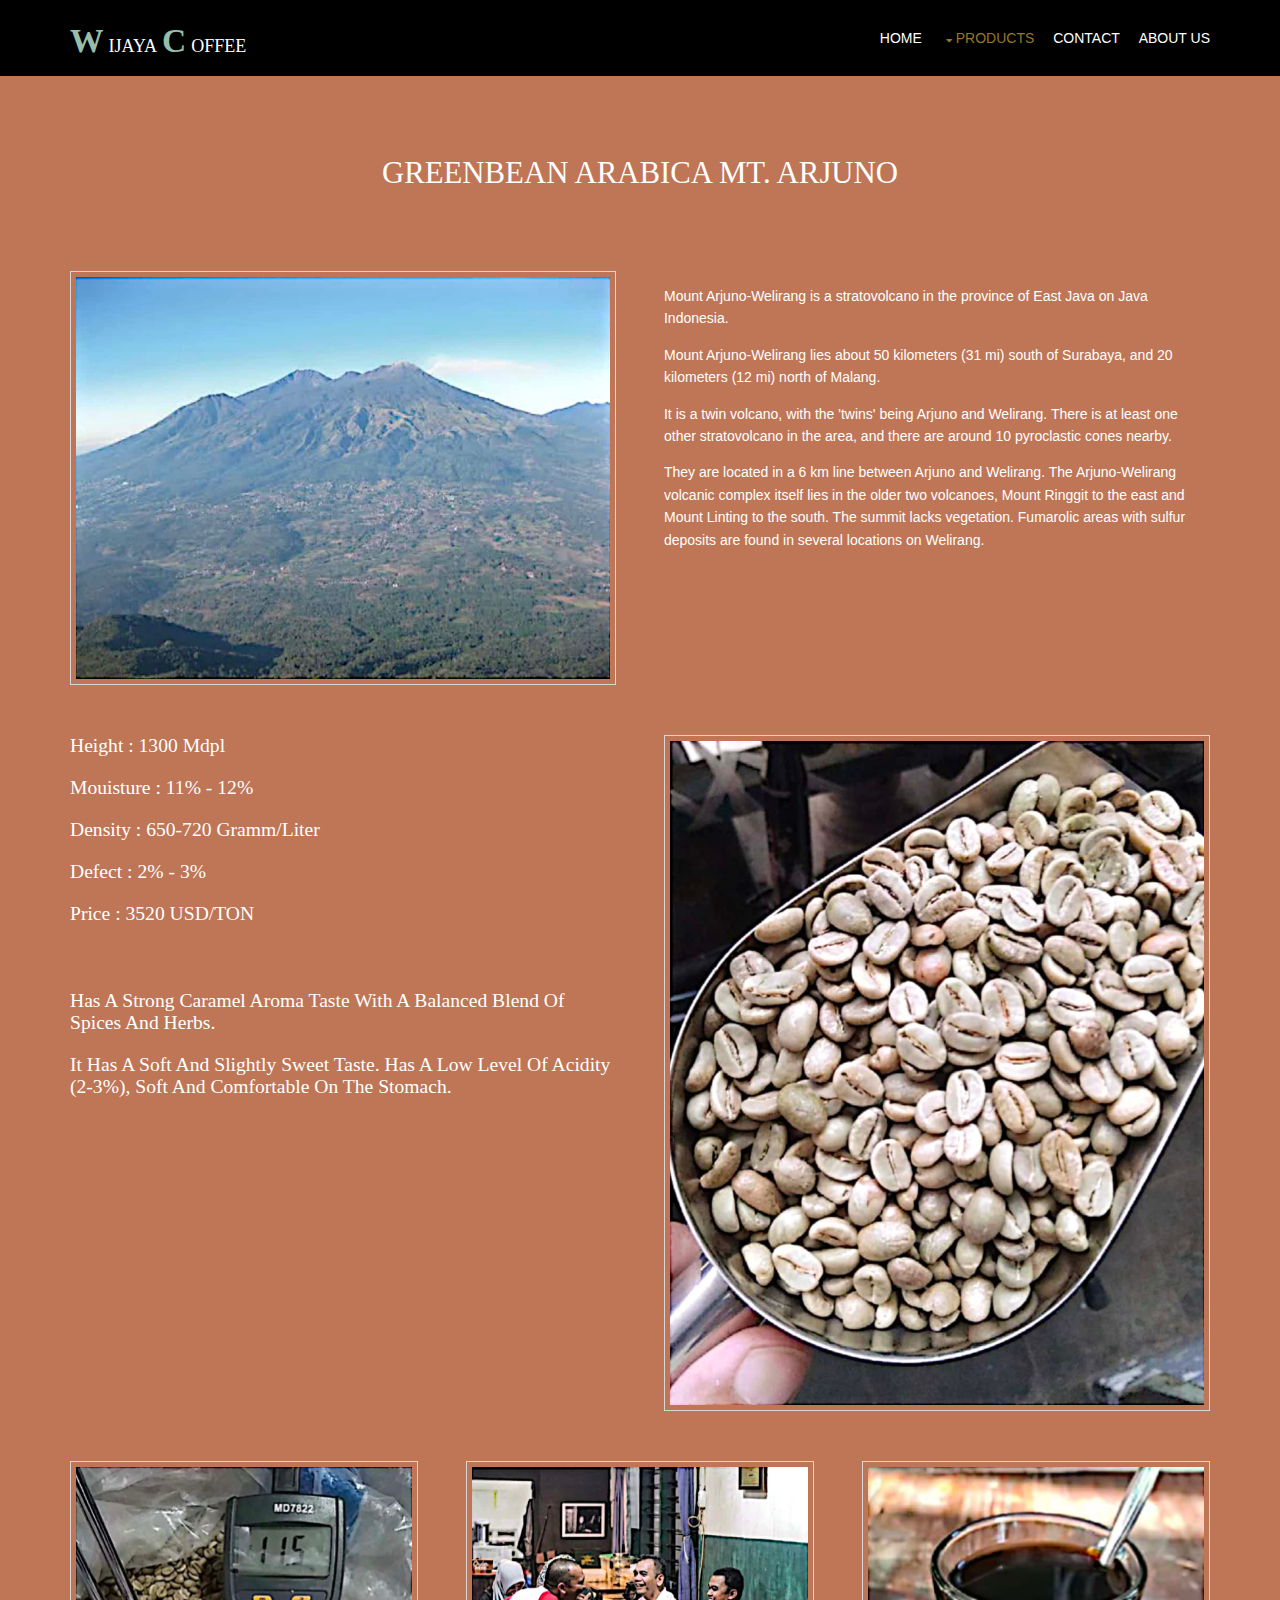
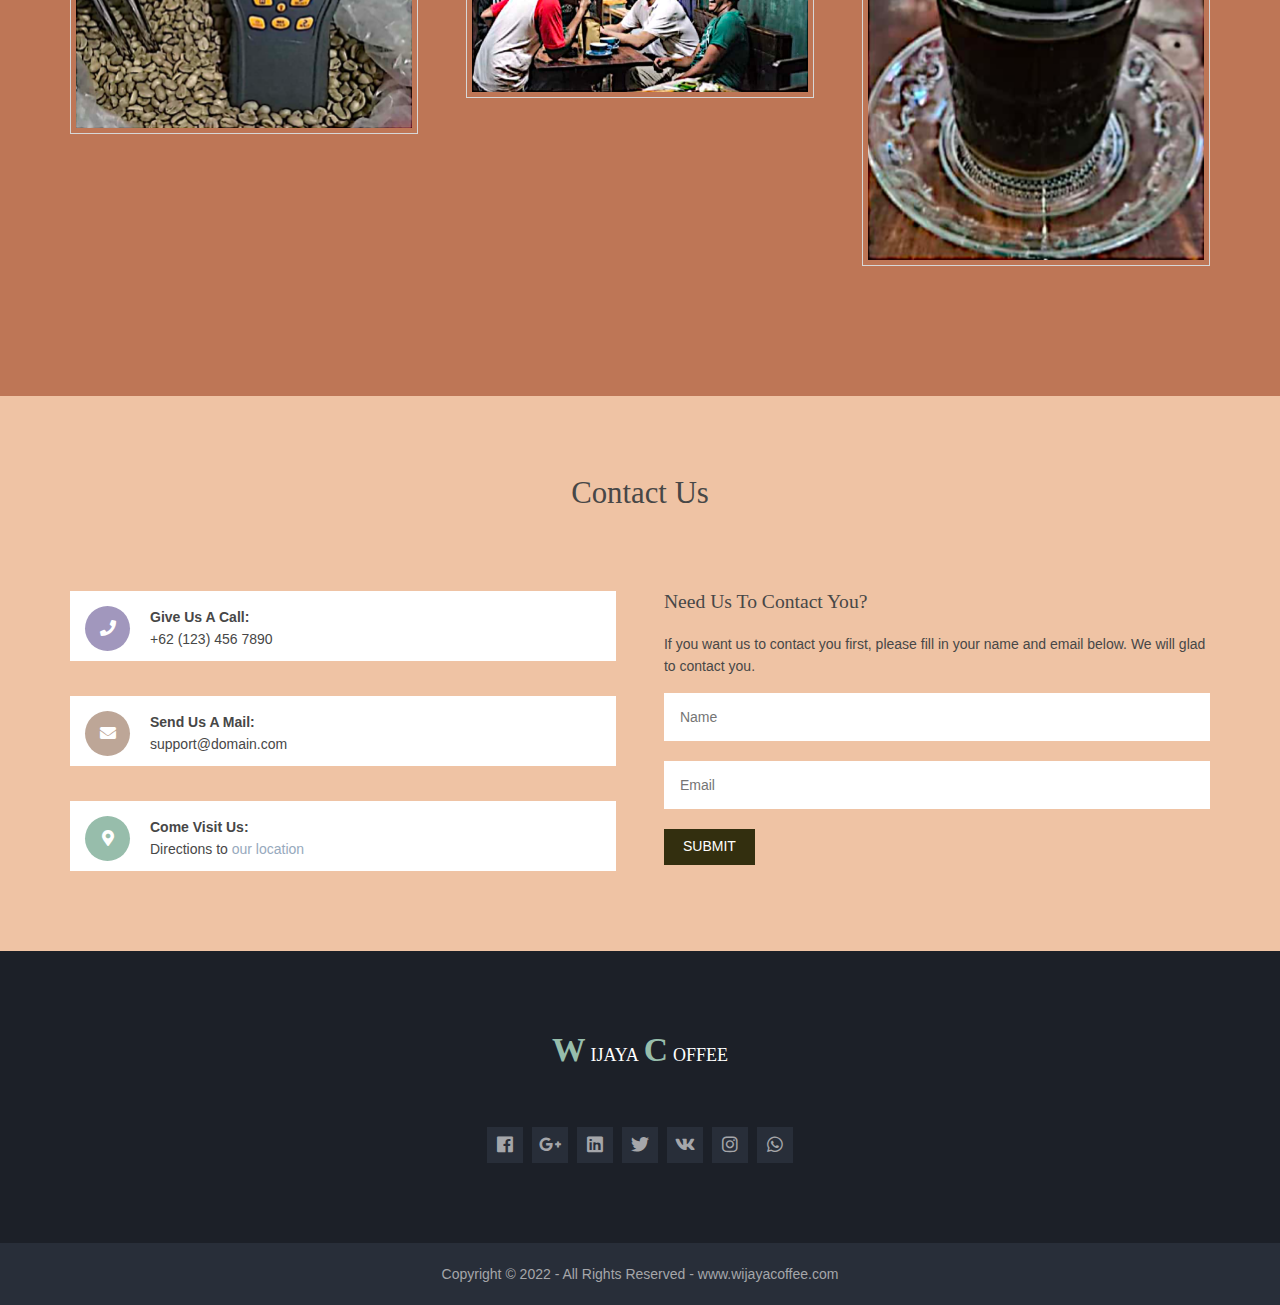
<file: pages/greenbeanarabica.html>
<!DOCTYPE html>
<html lang="en">
  <head>
    <title>WijayaCoffee | Greenbean Arabica</title>
    <link rel="icon" type="image/x-icon" href="../images/favicon.ico" />
    <meta charset="utf-8" />
    <meta name="viewport" content="width=device-width, initial-scale=1.0, maximum-scale=1.0, user-scalable=no" />
    <link href="../layout/styles/layout.css" rel="stylesheet" type="text/css" media="all" />
  </head>
  <body id="top">
    <!-- ################################################################################################ -->
    <!-- ################################################################################################ -->
    <!-- ################################################################################################ -->
    <div class="wrapper row1">
      <header id="header" class="hoc clear">
        <div id="logo" class="fl_left">
          <!-- ################################################################################################ -->
          <h1 class="logoname"><a href="../index.html">Wijaya<span>C</span>offee</a></h1>
          <!-- ################################################################################################ -->
        </div>
        <nav id="mainav" class="fl_right">
          <!-- ################################################################################################ -->
          <ul class="clear">
            <li><a href="../index.html">Home</a></li>
            <li class="active">
              <a class="drop" href="#">Products</a>
              <ul>
                <li><a href="greenbeanrobusta.html">Grennbean Robusta</a></li>
                <li class="active"><a href="greenbeanarabica.html">Greenbean Arabica</a></li>
              </ul>
            </li>
            <li><a href="contact.html">Contact</a></li>
            <li><a href="aboutus.html">About Us</a></li>
          </ul>
          <!-- ################################################################################################ -->
        </nav>
      </header>
    </div>
    <!-- ################################################################################################ -->
    <!-- ################################################################################################ -->
    <!-- ################################################################################################ -->
    <div class="wrapper row3">
      <main class="hoc container clear">
        <!-- main body -->
        <!-- ################################################################################################ -->
        <div class="content">
          <!-- ################################################################################################ -->
          <div class="sectiontitle">
            <h6 class="heading font-x2">GREENBEAN ARABICA MT. ARJUNO</h6>
          </div>
          <div class="group btmspace-50 demo">
            <div class="one_half first"><img class="borderedbox inspace-5" src="../images/demo/arabicaarjuno.png" alt="" /></div>
            <div class="one_half">
              <p>Mount Arjuno-Welirang is a stratovolcano in the province of East Java on Java Indonesia.</p>
              <p>Mount Arjuno-Welirang lies about 50 kilometers (31 mi) south of Surabaya, and 20 kilometers (12 mi) north of Malang.</p>
              <p>It is a twin volcano, with the 'twins' being Arjuno and Welirang. There is at least one other stratovolcano in the area, and there are around 10 pyroclastic cones nearby.</p>
              <p>
                They are located in a 6 km line between Arjuno and Welirang. The Arjuno-Welirang volcanic complex itself lies in the older two volcanoes, Mount Ringgit to the east and Mount Linting to the south. The summit lacks vegetation.
                Fumarolic areas with sulfur deposits are found in several locations on Welirang.
              </p>
            </div>
          </div>

          <div class="group btmspace-50 demo">
            <div class="one_half first">
              <h4>Height : 1300 mdpl</h4>
              <h3>Mouisture : 11% - 12%</h3>
              <h3>Density : 650-720 gramm/liter</h3>
              <h3>Defect : 2% - 3%</h3>
              <h3>Price : 3520 USD/TON</h3>
              <br />
              <br />
              <h3>Has a strong caramel aroma taste with a balanced blend of spices and herbs.</h3>
              <h3>It has a soft and slightly sweet taste. Has a low level of acidity (2-3%), soft and comfortable on the stomach.</h3>
            </div>
            <div class="one_half"><img class="borderedbox inspace-5" src="../images/demo/arabicasize.png" alt="" /></div>
          </div>
          <div class="group btmspace-50 demo">
            <div class="one_third first"><img class="borderedbox inspace-5" src="../images/demo/arabicahumidity.png" alt="" /></div>
            <div class="one_third"><img class="borderedbox inspace-5" src="../images/demo/arabicapeople.png" alt="" /></div>
            <div class="one_third"><img class="borderedbox inspace-5" src="../images/demo/arabicacoffee.png" alt="" /></div>
          </div>
          <!-- ################################################################################################ -->
        </div>
        <!-- ################################################################################################ -->
        <!-- / main body -->
        <div class="clear"></div>
      </main>
    </div>
    <!-- ################################################################################################ -->
    <!-- ################################################################################################ -->
    <!-- ################################################################################################ -->
    <div class="wrapper row2">
      <section id="ctdetails" class="hoc container clear">
        <!-- ################################################################################################ -->
        <div class="sectiontitle">
          <h6 class="heading font-x2">Contact Us</h6>
        </div>
        <figure class="one_half first">
          <ul class="nospace clear">
            <li class="block clear">
              <a href="#"><i class="fas fa-phone"></i></a> <span><strong>Give us a call:</strong> +62 (123) 456 7890</span>
            </li>
            <li class="block clear">
              <a href="#"><i class="fas fa-envelope"></i></a> <span><strong>Send us a mail:</strong> support@domain.com</span>
            </li>
            <li class="block clear">
              <a href="#"><i class="fas fa-map-marker-alt"></i></a> <span><strong>Come visit us:</strong> Directions to <a href="#">our location</a></span>
            </li>
          </ul>
        </figure>
        <article class="one_half">
          <h6 class="heading">Need Us to Contact You?</h6>
          <p class="nospace btmspace-15">If you want us to contact you first, please fill in your name and email below. We will glad to contact you.</p>
          <form action="#" method="post">
            <fieldset>
              <legend>Newsletter:</legend>
              <input type="text" value="" placeholder="Name" />
              <input type="text" value="" placeholder="Email" />
              <button type="submit" value="submit">Submit</button>
            </fieldset>
          </form>
        </article>
        <!-- ################################################################################################ -->
      </section>
    </div>
    <!-- ################################################################################################ -->
    <!-- ################################################################################################ -->
    <!-- ################################################################################################ -->
    <div class="bgded overlay row4">
      <footer id="footer" class="hoc clear">
        <!-- ################################################################################################ -->
        <div class="center">
          <h1 class="logoname"><a href="index.html">Wijaya<span>C</span>offee</a></h1>
          <ul class="faico clear">
            <li>
              <a class="faicon-facebook" href="#"><i class="fab fa-facebook"></i></a>
            </li>
            <li>
              <a class="faicon-google-plus" href="#"><i class="fab fa-google-plus-g"></i></a>
            </li>
            <li>
              <a class="faicon-linkedin" href="#"><i class="fab fa-linkedin"></i></a>
            </li>
            <li>
              <a class="faicon-twitter" href="#"><i class="fab fa-twitter"></i></a>
            </li>
            <li>
              <a class="faicon-vk" href="#"><i class="fab fa-vk"></i></a>
            </li>
            <li>
              <a class="faicon-instagram" href="#"><i class="fab fa-instagram"></i></a>
            </li>
            <li>
              <a class="faicon-whatsapp" href="#"><i class="fab fa-whatsapp"></i></a>
            </li>
          </ul>
        </div>
        <!-- ################################################################################################ -->
      </footer>
    </div>
    <!-- ################################################################################################ -->
    <!-- ################################################################################################ -->
    <!-- ################################################################################################ -->
    <div class="wrapper row5">
      <div id="copyright" class="hoc clear">
        <!-- ################################################################################################ -->
        <p class="center">Copyright &copy; 2022 - All Rights Reserved - <a href="index.html">www.wijayacoffee.com</a></p>
        <!-- ################################################################################################ -->
      </div>
    </div>
    <!-- ################################################################################################ -->
    <!-- ################################################################################################ -->
    <!-- ################################################################################################ -->
    <a id="backtotop" href="#top"><i class="fas fa-chevron-up"></i></a>
    <!-- JAVASCRIPTS -->
    <script src="../layout/scripts/jquery.min.js"></script>
    <script src="../layout/scripts/jquery.backtotop.js"></script>
    <script src="../layout/scripts/jquery.mobilemenu.js"></script>
  </body>
</html>
</file>
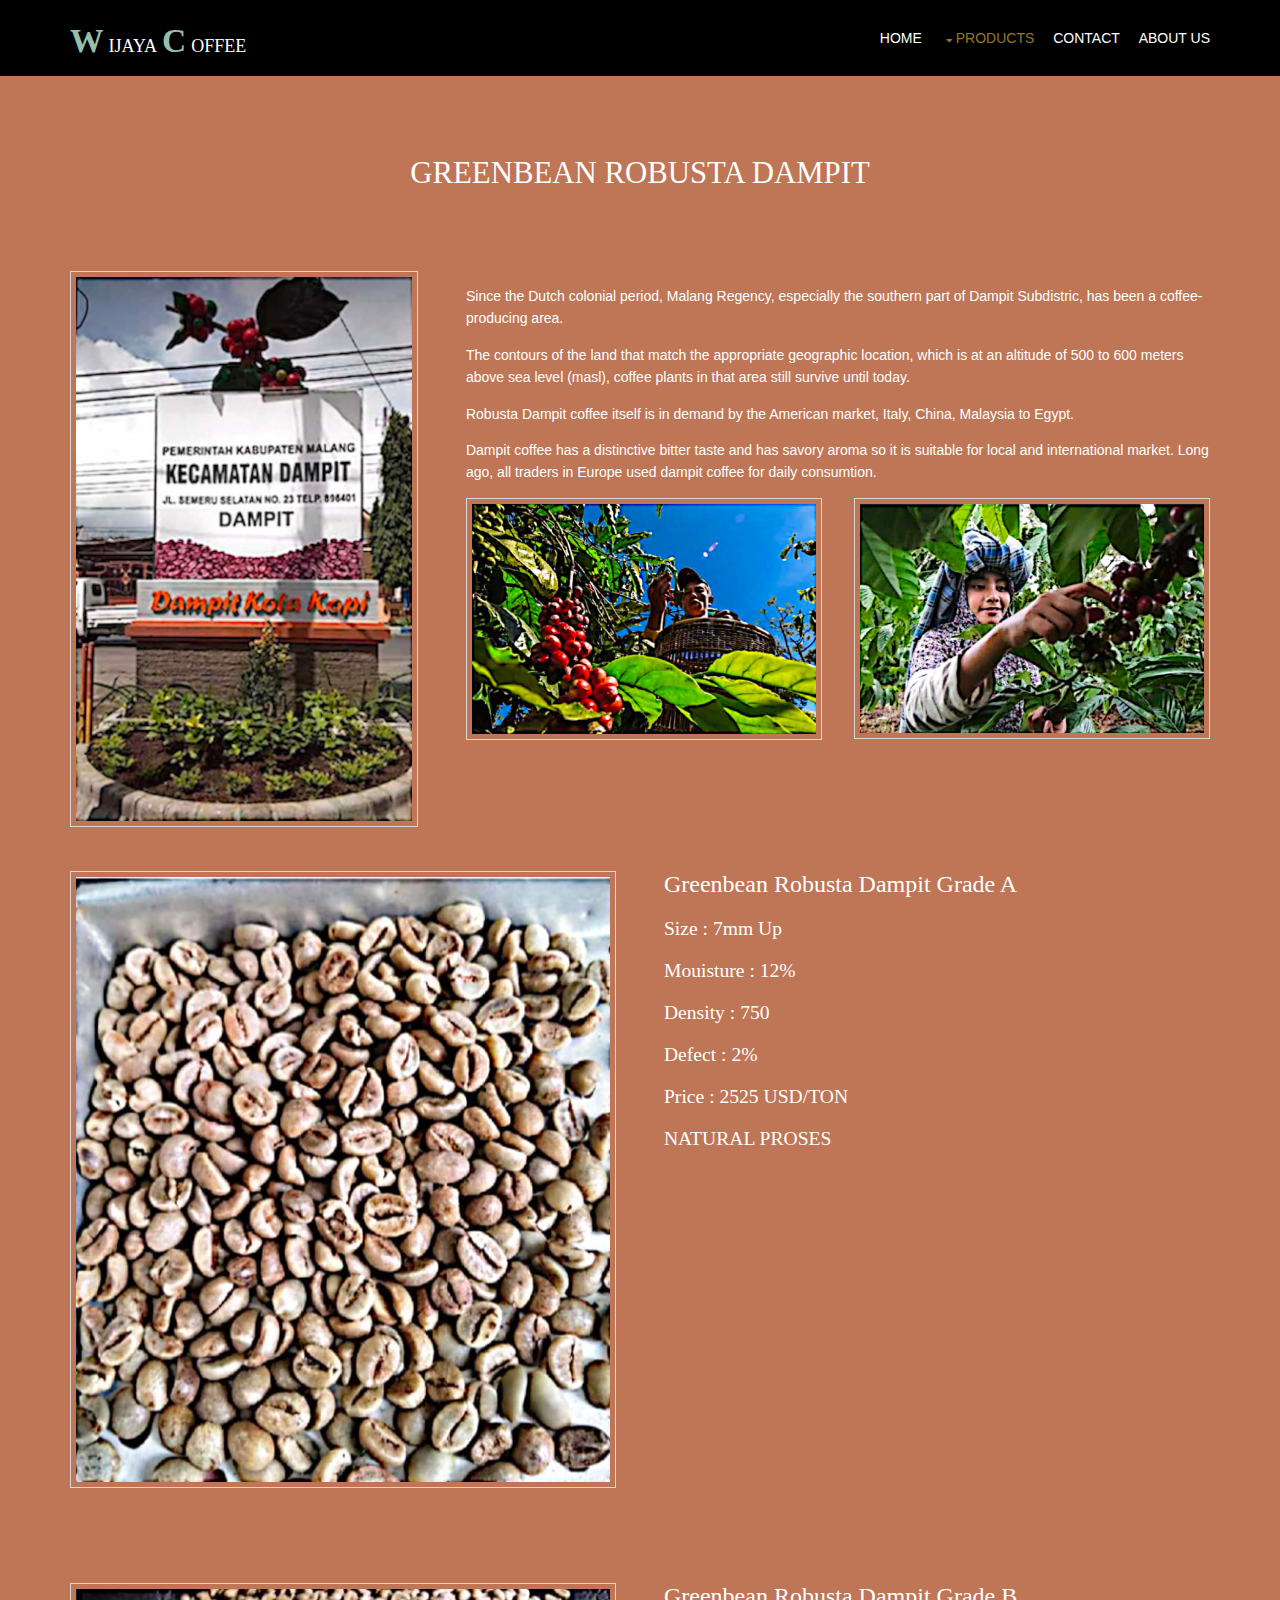
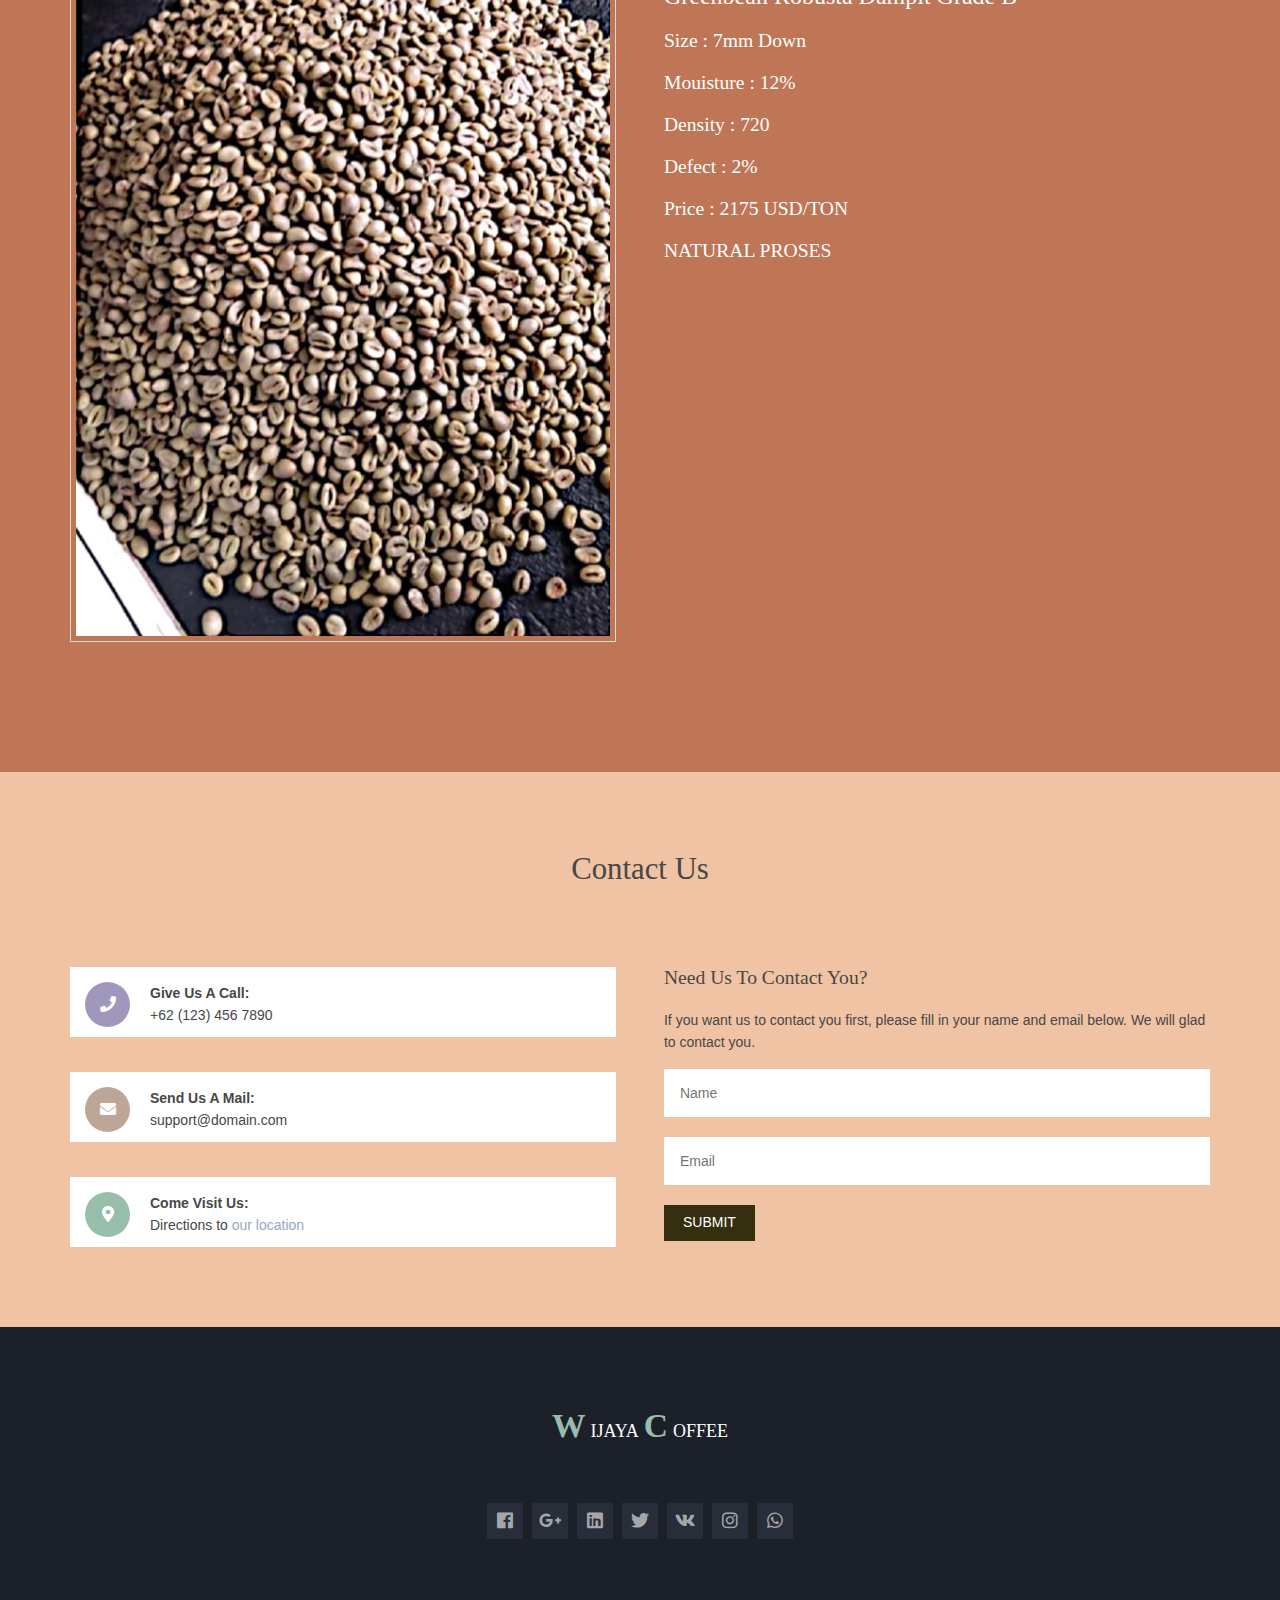
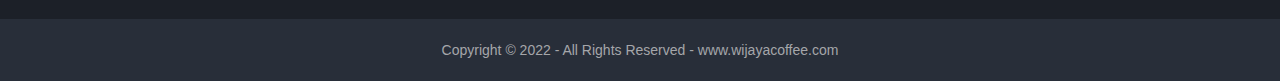
<file: pages/greenbeanrobusta.html>
<!DOCTYPE html>
<html lang="en">
  <head>
    <title>WijayaCoffee | Greenbean Robusta</title>
    <meta charset="utf-8" />
    <meta name="viewport" content="width=device-width, initial-scale=1.0, maximum-scale=1.0, user-scalable=no" />
    <link href="../layout/styles/layout.css" rel="stylesheet" type="text/css" media="all" />
  </head>
  <body id="top">
    <!-- ################################################################################################ -->
    <!-- ################################################################################################ -->
    <!-- ################################################################################################ -->
    <div class="wrapper row1">
      <header id="header" class="hoc clear">
        <div id="logo" class="fl_left">
          <!-- ################################################################################################ -->
          <h1 class="logoname"><a href="../index.html">Wijaya<span>C</span>offee</a></h1>
          <!-- ################################################################################################ -->
        </div>
        <nav id="mainav" class="fl_right">
          <!-- ################################################################################################ -->
          <ul class="clear">
            <li><a href="../index.html">Home</a></li>
            <li class="active">
              <a class="drop" href="#">Products</a>
              <ul>
                <li><a href="greenbeanrobusta.html">Grennbean Robusta</a></li>
                <li class="active"><a href="greenbeanarabica.html">Greenbean Arabica</a></li>
              </ul>
            </li>
            <li><a href="contact.html">Contact</a></li>
            <li><a href="aboutus.html">About Us</a></li>
          </ul>
          <!-- ################################################################################################ -->
        </nav>
      </header>
    </div>
    <!-- ################################################################################################ -->
    <!-- ################################################################################################ -->
    <!-- ################################################################################################ -->
    <div class="wrapper row3">
      <main class="hoc container clear">
        <!-- main body -->
        <!-- ################################################################################################ -->
        <div class="content">
          <!-- ################################################################################################ -->
          <div class="sectiontitle">
            <h6 class="heading font-x2">GREENBEAN ROBUSTA DAMPIT</h6>
          </div>
          <div class="group demo">
            <div class="one_third first"><img style="margin: auto" class="borderedbox inspace-5" src="../images/demo/robustadampitsmall.png" alt="" /></div>
            <div class="two_third">
              <p>Since the Dutch colonial period, Malang Regency, especially the southern part of Dampit Subdistric, has been a coffee-producing area.</p>
              <p>The contours of the land that match the appropriate geographic location, which is at an altitude of 500 to 600 meters above sea level (masl), coffee plants in that area still survive until today.</p>
              <p>Robusta Dampit coffee itself is in demand by the American market, Italy, China, Malaysia to Egypt.</p>
              <p>Dampit coffee has a distinctive bitter taste and has savory aroma so it is suitable for local and international market. Long ago, all traders in Europe used dampit coffee for daily consumtion.</p>
              <div class="group btmspace-50 demo">
                <div class="one_half first"><img class="borderedbox inspace-5" src="../images/demo/robustakopismall.png" alt="" /></div>
                <div class="one_half"><img class="borderedbox inspace-5" src="../images/demo/robustafarmedsmall.png" alt="" /></div>
              </div>
            </div>
          </div>
          <br />
          <br />
          <div class="group btmspace-50 demo">
            <div class="one_half first"><img class="borderedbox inspace-5" src="../images/demo/robustagradea.png" alt="" /></div>
            <div class="one_half">
              <h4 style="font-size: x-large">Greenbean Robusta Dampit Grade A</h4>
              <h3>Size : 7mm up</h3>
              <h3>Mouisture : 12%</h3>
              <h3>Density : 750</h3>
              <h3>Defect : 2%</h3>
              <h3>Price : 2525 USD/TON</h3>
              <h3>NATURAL PROSES</h3>
            </div>
          </div>
          <br />
          <br />
          <div class="group btmspace-50 demo">
            <div class="one_half first"><img class="borderedbox inspace-5" src="../images/demo/robustagradeb.png" alt="" /></div>
            <div class="one_half">
              <h4 style="font-size: x-large">Greenbean Robusta Dampit Grade B</h4>
              <h3>Size : 7mm down</h3>
              <h3>Mouisture : 12%</h3>
              <h3>Density : 720</h3>
              <h3>Defect : 2%</h3>
              <h3>Price : 2175 USD/TON</h3>
              <h3>NATURAL PROSES</h3>
            </div>
          </div>
          <!-- ################################################################################################ -->
        </div>
        <!-- ################################################################################################ -->
        <!-- / main body -->
        <div class="clear"></div>
      </main>
    </div>
    <!-- ################################################################################################ -->
    <!-- ################################################################################################ -->
    <!-- ################################################################################################ -->
    <div class="wrapper row2">
      <section id="ctdetails" class="hoc container clear">
        <!-- ################################################################################################ -->
        <div class="sectiontitle">
          <h6 class="heading font-x2">Contact Us</h6>
        </div>
        <figure class="one_half first">
          <ul class="nospace clear">
            <li class="block clear">
              <a href="#"><i class="fas fa-phone"></i></a> <span><strong>Give us a call:</strong> +62 (123) 456 7890</span>
            </li>
            <li class="block clear">
              <a href="#"><i class="fas fa-envelope"></i></a> <span><strong>Send us a mail:</strong> support@domain.com</span>
            </li>
            <li class="block clear">
              <a href="#"><i class="fas fa-map-marker-alt"></i></a> <span><strong>Come visit us:</strong> Directions to <a href="#">our location</a></span>
            </li>
          </ul>
        </figure>
        <article class="one_half">
          <h6 class="heading">Need Us to Contact You?</h6>
          <p class="nospace btmspace-15">If you want us to contact you first, please fill in your name and email below. We will glad to contact you.</p>
          <form action="#" method="post">
            <fieldset>
              <legend>Newsletter:</legend>
              <input type="text" value="" placeholder="Name" />
              <input type="text" value="" placeholder="Email" />
              <button type="submit" value="submit">Submit</button>
            </fieldset>
          </form>
        </article>
        <!-- ################################################################################################ -->
      </section>
    </div>
    <!-- ################################################################################################ -->
    <!-- ################################################################################################ -->
    <!-- ################################################################################################ -->
    <div class="bgded overlay row4">
      <footer id="footer" class="hoc clear">
        <!-- ################################################################################################ -->
        <div class="center">
          <h1 class="logoname"><a href="index.html">Wijaya<span>C</span>offee</a></h1>
          <ul class="faico clear">
            <li>
              <a class="faicon-facebook" href="#"><i class="fab fa-facebook"></i></a>
            </li>
            <li>
              <a class="faicon-google-plus" href="#"><i class="fab fa-google-plus-g"></i></a>
            </li>
            <li>
              <a class="faicon-linkedin" href="#"><i class="fab fa-linkedin"></i></a>
            </li>
            <li>
              <a class="faicon-twitter" href="#"><i class="fab fa-twitter"></i></a>
            </li>
            <li>
              <a class="faicon-vk" href="#"><i class="fab fa-vk"></i></a>
            </li>
            <li>
              <a class="faicon-instagram" href="#"><i class="fab fa-instagram"></i></a>
            </li>
            <li>
              <a class="faicon-whatsapp" href="#"><i class="fab fa-whatsapp"></i></a>
            </li>
          </ul>
        </div>
        <!-- ################################################################################################ -->
      </footer>
    </div>
    <!-- ################################################################################################ -->
    <!-- ################################################################################################ -->
    <!-- ################################################################################################ -->
    <div class="wrapper row5">
      <div id="copyright" class="hoc clear">
        <!-- ################################################################################################ -->
        <p class="center">Copyright &copy; 2022 - All Rights Reserved - <a href="index.html">www.wijayacoffee.com</a></p>
        <!-- ################################################################################################ -->
      </div>
    </div>
    <!-- ################################################################################################ -->
    <!-- ################################################################################################ -->
    <!-- ################################################################################################ -->
    <a id="backtotop" href="#top"><i class="fas fa-chevron-up"></i></a>
    <!-- JAVASCRIPTS -->
    <script src="../layout/scripts/jquery.min.js"></script>
    <script src="../layout/scripts/jquery.backtotop.js"></script>
    <script src="../layout/scripts/jquery.mobilemenu.js"></script>
  </body>
</html>
</file>
<file: layout/styles/layout.css>
@charset "utf-8";

@import url("fontawesome-free/css/fontawesome-all.min.css");
@import url("framework.css");

/* Rows
--------------------------------------------------------------------------------------------------------------- */
.row0,
.row0 a {
}
.row1,
.row1 a {
}
.row2,
.row2 a {
}
.row3,
.row3 a {
}
.row4,
.row4 a {
}
.row5,
.row5 a {
}

/* Header
--------------------------------------------------------------------------------------------------------------- */
#header {
}

#header #logo {
  margin: 22px 0 0 0;
}

/* Page Intro
--------------------------------------------------------------------------------------------------------------- */
#pageintro {
  padding: 200px 0 280px;
} /* 280px => 80px for #introblocks negative margin */

#pageintro article,
#pageintro article p {
  display: block;
  max-width: 75%;
  margin: 0 auto;
  text-align: center;
}
#pageintro article p {
  max-width: 65%;
  line-height: 2rem;
}
#pageintro .heading {
  margin-bottom: 20px;
  font-size: 4rem;
}
#pageintro footer {
  margin-top: 50px;
}

/* Content Area
--------------------------------------------------------------------------------------------------------------- */
.container {
  padding: 80px 0;
}

/* Content */
.container .content {
}

.sectiontitle {
  display: block;
  max-width: 55%;
  margin: 0 auto 80px;
  text-align: center;
}
.sectiontitle * {
  margin: 0;
}

.elements {
}
.elements-three li,
.elements-four li {
  margin-bottom: 50px;
}
.elements-three li:nth-last-child(-n + 3),
.elements-four li:nth-last-child(-n + 4) {
  margin-bottom: 0;
} /* Removes bottom margin from the last line of items - margin is restored in the media queries when items stack */
.elements-three li:nth-child(3n + 1),
.elements-four li:nth-child(4n + 1) {
  margin-left: 0;
  clear: left;
} /* Removes the need to add class="first" */
.elements article {
  display: block;
  padding: 30px 15px;
  border-radius: 50px 0;
  text-align: center;
}
.elements article * {
  margin: 0 0 15px 0;
  padding: 0;
  line-height: 1;
}
.elements article i {
  width: 60px;
  height: 60px;
  line-height: 60px;
  margin-bottom: 30px;
  font-size: 1.6rem;
  text-align: center;
  border-radius: 50%;
}
.elements article .heading {
  font-size: 1.2rem;
  font-weight: 700;
}
.elements article p {
  margin: 0;
  line-height: normal;
}

/* Introblocks */
#introblocks {
  display: block;
  position: relative;
  margin: -160px 0 130px 0;
  z-index: 1;
} /* 160px => 80px + container padding */

/* Services */
#services {
}
#services .elements article {
  border-radius: 0;
}

/* Shout */
.shout {
}
.shout figure {
  display: block;
  max-width: 546px; /* same width as the image - contains the caption */
}
.shout figure img {
}
.shout figure figcaption {
  display: block;
  position: relative;
}
.shout figure figcaption a {
  display: block;
  position: relative;
  padding: 15px;
  border: solid;
  border-width: 0 1px 1px 1px;
}
.shout figure figcaption a::after {
  position: absolute;
  top: 12px;
  right: 15px;
  width: 30px;
  height: 30px;
  line-height: 30px;
  font-family: "Font Awesome\ 5 Free";
  font-weight: 900;
  content: "\f105"; /* fa-angle-right */
  text-align: center;
  border-radius: 50%;
}

/* Team Members */
.team {
}
.team li:last-child {
  margin-bottom: 0;
} /* Used when elements stack in small viewports */
.team figure {
  display: block;
  text-align: center;
}
.team figure * {
  margin: 0;
  padding: 0;
}
.team figure a {
}
.team figure img {
}
.team figure figcaption {
  padding: 20px 10px;
  line-height: 1;
  border: solid;
  border-width: 0 1px 1px 1px;
}
.team figure strong {
  display: block;
  margin-bottom: 8px;
  font-size: 1.4rem;
  font-weight: 400;
}
.team figure em {
  display: block;
  font-style: normal;
  font-size: 0.8rem;
}

/* Easy Pie Charts */
.pr-charts {
}
.pr-charts .pr-chart-ctrl {
  display: block;
  float: left;
  width: 25%;
  min-height: 200px;
}
.pr-charts .pr-chart-ctrl .pr-chart {
  display: block;
  position: relative;
  width: 100%;
  margin: 0 0 20px 0;
  text-align: center;
}
.pr-charts .pr-chart-ctrl .pr-chart canvas {
  display: block;
  margin: 0 auto;
  padding: 0;
  vertical-align: top;
}
.pr-charts .pr-chart-ctrl .pr-chart i {
  position: absolute;
  top: 0;
  left: 0;
  width: 100%;
  height: 200px;
  line-height: 200px;
  font-size: 18px;
  font-style: normal;
} /* Must have same height & line height as set in the javascript size element to vertical align centre */
.pr-charts .pr-chart-ctrl p {
  margin: 0;
  padding: 0;
  text-transform: uppercase;
}

/* Testimonials */
#testimonials {
}
#testimonials article {
  text-align: center;
}
#testimonials article * {
  margin: 0;
  padding: 0;
}
#testimonials article figure {
  display: inline-block;
  margin-bottom: 20px;
}
#testimonials article figure img {
  float: left;
  margin-right: 15px;
  border-radius: 50%;
}
#testimonials article figure figcaption {
  float: left;
  margin-top: 30px;
  font-size: 1.4rem;
  text-align: left;
}
#testimonials article figure figcaption .heading {
  font-size: 1.4rem;
}
#testimonials article figure figcaption em {
  display: block;
  margin-top: -5px;
  font-size: 0.8rem;
  font-style: normal;
}
#testimonials article blockquote {
  margin-bottom: 20px;
  padding: 20px;
  border-radius: 25px 0;
}
#testimonials article blockquote::before {
  top: 15px;
  left: 15px;
  font-size: 30px;
  line-height: 30px;
}

/* Latest */
#latest {
}
#latest > li:last-child {
  margin-bottom: 0;
} /* Used when elements stack in small viewports */
#latest article {
}
#latest article figure {
}
#latest article figure img {
}
#latest article .meta {
  display: block;
  margin: 0 0 15px 0;
  padding: 5px 10px;
}
#latest article .meta li {
  display: block;
  float: left;
  width: 50%;
  font-size: 0.8rem;
}
#latest article .meta li:last-child {
  text-align: right;
}
#latest article .meta li i {
  margin-right: 5px;
}
#latest article .excerpt {
  display: block;
  max-width: 85%;
  margin: 0 auto;
  padding: 15px 0 15px 15px;
  border-left: 1px solid;
}
#latest article .excerpt time {
  display: block;
  margin-bottom: 8px;
  text-transform: uppercase;
  font-size: 0.8rem;
  font-style: normal;
  line-height: 1;
}
#latest article .excerpt .heading {
  margin: 0;
  padding: 0;
  font-size: 1.2rem;
}

/* Comments */
#comments ul {
  margin: 0 0 40px 0;
  padding: 0;
  list-style: none;
}
#comments li {
  margin: 0 0 10px 0;
  padding: 15px;
}
#comments .avatar {
  float: right;
  margin: 0 0 10px 10px;
  padding: 3px;
  border: 1px solid;
}
#comments address {
  font-weight: bold;
}
#comments time {
  font-size: smaller;
}
#comments .comcont {
  display: block;
  margin: 0;
  padding: 0;
}
#comments .comcont p {
  margin: 10px 5px 10px 0;
  padding: 0;
}

#comments form {
  display: block;
  width: 100%;
}
#comments input,
#comments textarea {
  width: 100%;
  padding: 10px;
  border: 1px solid;
}
#comments textarea {
  overflow: auto;
}
#comments div {
  margin-bottom: 15px;
}
#comments input[type="submit"],
#comments input[type="reset"] {
  display: inline-block;
  width: auto;
  min-width: 150px;
  margin: 0;
  padding: 8px 5px;
  cursor: pointer;
}

/* Sidebar */
.container .sidebar {
}

.sidebar .sdb_holder {
  margin-bottom: 50px;
}
.sidebar .sdb_holder:last-child {
  margin-bottom: 0;
}

/* Contact Details
--------------------------------------------------------------------------------------------------------------- */
#ctdetails {
}

#ctdetails figure > ul {
}
#ctdetails figure > ul li {
  position: relative;
  margin: 0 0 35px 0;
  padding: 15px 15px 15px 80px;
  line-height: 1;
}
#ctdetails figure > ul li:last-child {
  margin: 0;
} /* Used when elements stack in small viewports */
#ctdetails figure > ul li i {
  position: absolute;
  top: 15px;
  left: 15px;
  width: 45px;
  height: 45px;
  line-height: 45px;
  font-size: 16px;
  text-align: center;
  border-radius: 50%;
}
#ctdetails figure > ul li span {
  display: block;
  padding: 4px 0 0 0;
}
#ctdetails figure > ul li strong {
  display: block;
  margin: 0 0 8px 0;
  text-transform: capitalize;
}

#ctdetails article {
  margin-bottom: 0;
} /* Used when elements stack in small viewports */
#ctdetails input,
#ctdetails button {
  border: 1px solid;
}
#ctdetails input {
  display: block;
  width: 100%;
  padding: 15px;
  margin-bottom: 20px;
}
#ctdetails button {
  padding: 8px 18px 10px;
  text-transform: uppercase;
  font-weight: 400;
  cursor: pointer;
}

/* Footer
--------------------------------------------------------------------------------------------------------------- */
#footer {
  padding: 80px 0;
}

#footer .heading {
  margin-bottom: 50px;
  font-size: 1.2rem;
}
#footer .logoname {
  margin-bottom: 50px;
}
#footer p + .faico {
  margin-top: 30px;
}

#footer .linklist li {
  display: block;
  margin-bottom: 15px;
  padding: 0 0 15px 0;
  border-bottom: 1px solid;
}
#footer .linklist li:last-child {
  margin: 0;
  padding: 0;
  border: none;
}
#footer .linklist li::before,
#footer .linklist li::after {
  display: table;
  content: "";
}
#footer .linklist li,
#footer .linklist li::after {
  clear: both;
}

#footer .latestimg {
}
#footer .latestimg > li {
  display: inline-block;
  float: left;
  width: 30%;
  margin: 0 0 5% 5%;
}
#footer .latestimg > li:nth-last-child(-n + 3) {
  margin-bottom: 0;
} /* Removes bottom margin from the last three items - margin is restored in the media queries when items stack */
#footer .latestimg > li:nth-child(3n + 1) {
  margin-left: 0;
  clear: left;
} /* Removes the need to add class="first" */
#footer .latestimg > li img {
  width: 100%;
} /* Force the image to resize to take the full space - may have to be changed for tablets, depends on personal preference */
#footer .latestimg > li a.imgover {
  display: block;
}

/* Copyright
--------------------------------------------------------------------------------------------------------------- */
#copyright {
  padding: 20px 0;
}
#copyright * {
  margin: 0;
  padding: 0;
}

/* Transition Fade
This gives a smooth transition to "ALL" elements used in the layout - other than the navigation form used in mobile devices
If you don't want it to fade all elements, you have to list the ones you want to be faded individually
Delete it completely to stop fading
--------------------------------------------------------------------------------------------------------------- */
*,
*::before,
*::after {
  transition: all 0.3s ease-in-out;
}
#mainav form * {
  transition: none !important;
}

/* ------------------------------------------------------------------------------------------------------------ */
/* ------------------------------------------------------------------------------------------------------------ */
/* ------------------------------------------------------------------------------------------------------------ */
/* ------------------------------------------------------------------------------------------------------------ */
/* ------------------------------------------------------------------------------------------------------------ */

/* Navigation
--------------------------------------------------------------------------------------------------------------- */
nav ul,
nav ol {
  margin: 0;
  padding: 0;
  list-style: none;
}

#mainav,
#breadcrumb,
.sidebar nav {
  line-height: normal;
}
#mainav .drop::after,
#mainav li li .drop::after,
#breadcrumb li a::after,
.sidebar nav a::after {
  position: absolute;
  font-family: "Font Awesome\ 5 Free";
  font-weight: 900;
  font-size: 10px;
  line-height: 10px;
}

/* Top Navigation */
#mainav {
}
#mainav ul {
  text-transform: uppercase;
}
#mainav ul ul {
  position: absolute;
  width: 180px;
  text-transform: none;
  z-index: 9999;
}
#mainav ul ul ul {
  left: 180px;
  top: 0;
}
#mainav li {
  display: inline-block;
  position: relative;
  margin: 0 15px 0 0;
  padding: 0;
}
#mainav li:last-child {
  margin-right: 0;
}
#mainav li li {
  width: 100%;
  margin: 0;
}
#mainav li a {
  display: block;
  padding: 30px 0;
}
#mainav li li a {
  border: solid;
  border-width: 0 0 1px 0;
}
#mainav .drop {
  padding-left: 15px;
}
#mainav li li a,
#mainav li li .drop {
  display: block;
  margin: 0;
  padding: 10px 15px;
}
#mainav .drop::after,
#mainav li li .drop::after {
  content: "\f0d7";
}
#mainav .drop::after {
  top: 35px;
  left: 5px;
}
#mainav li li .drop::after {
  top: 15px;
  left: 5px;
}
#mainav ul ul {
  visibility: hidden;
  opacity: 0;
}
#mainav ul li:hover > ul {
  visibility: visible;
  opacity: 1;
}

#mainav form {
  display: none;
  width: 100%;
  margin: 0;
  padding: 0;
}
#mainav form select,
#mainav form select option {
  display: block;
  cursor: pointer;
  outline: none;
}
#mainav form select {
  width: 100%;
  padding: 5px;
  border: none;
}
#mainav form select option {
  margin: 5px;
  padding: 0;
  border: none;
}

/* Breadcrumb */
#breadcrumb {
  padding: 150px 0 30px;
}
#breadcrumb ul {
  margin: 0;
  padding: 0;
  list-style: none;
  text-transform: uppercase;
}
#breadcrumb li {
  display: inline-block;
  margin: 0 6px 0 0;
  padding: 0;
}
#breadcrumb li a {
  display: block;
  position: relative;
  margin: 0;
  padding: 0 12px 0 0;
  font-size: 12px;
}
#breadcrumb li a::after {
  top: 4px;
  right: 0;
  content: "\f0da";
}
#breadcrumb li:last-child a {
  margin: 0;
  padding: 0;
}
#breadcrumb li:last-child a::after {
  display: none;
}
#breadcrumb .heading {
  margin: 0;
  font-size: 2rem;
}

/* Sidebar Navigation */
.sidebar nav {
  display: block;
  width: 100%;
}
.sidebar nav li {
  margin: 0 0 3px 0;
  padding: 0;
}
.sidebar nav a {
  display: block;
  position: relative;
  margin: 0;
  padding: 5px 10px 5px 15px;
  text-decoration: none;
  border: solid;
  border-width: 0 0 1px 0;
}
.sidebar nav a::after {
  top: 10px;
  left: 5px;
  content: "\f0da";
}
.sidebar nav ul ul a {
  padding-left: 35px;
}
.sidebar nav ul ul a::after {
  left: 25px;
}
.sidebar nav ul ul ul a {
  padding-left: 55px;
}
.sidebar nav ul ul ul a::after {
  left: 45px;
}

/* Pagination */
.pagination {
  display: block;
  width: 100%;
  text-align: center;
  clear: both;
}
.pagination li {
  display: inline-block;
  margin: 0 2px 0 0;
}
.pagination li:last-child {
  margin-right: 0;
}
.pagination a,
.pagination strong {
  display: block;
  padding: 8px 11px;
  border: 1px solid;
  background-clip: padding-box;
  font-weight: normal;
}

/* Back to Top */
#backtotop {
  z-index: 999;
  display: inline-block;
  position: fixed;
  visibility: hidden;
  bottom: 20px;
  right: 20px;
  width: 36px;
  height: 36px;
  line-height: 36px;
  font-size: 16px;
  text-align: center;
  opacity: 0.2;
}
#backtotop i {
  display: block;
  width: 100%;
  height: 100%;
  line-height: inherit;
}
#backtotop.visible {
  visibility: visible;
  opacity: 0.5;
}
#backtotop:hover {
  opacity: 1;
}

/* Tables
--------------------------------------------------------------------------------------------------------------- */
table,
th,
td {
  border: 1px solid;
  border-collapse: collapse;
  vertical-align: top;
}
table,
th {
  table-layout: auto;
}
table {
  width: 100%;
  margin-bottom: 15px;
}
th,
td {
  padding: 5px 8px;
}
td {
  border-width: 0 1px;
}

/* Gallery
--------------------------------------------------------------------------------------------------------------- */
#gallery {
  display: block;
  width: 100%;
  margin-bottom: 50px;
}
#gallery figure figcaption {
  display: block;
  width: 100%;
  clear: both;
}
#gallery li {
  margin-bottom: 30px;
}

/* Font Awesome Social Icons
--------------------------------------------------------------------------------------------------------------- */
.faico {
  margin: 0;
  padding: 0;
  list-style: none;
}
.faico li {
  display: inline-block;
  margin: 8px 5px 0 0;
  padding: 0;
  line-height: normal;
}
.faico li:last-child {
  margin-right: 0;
}
.faico a {
  display: inline-block;
  width: 36px;
  height: 36px;
  line-height: 36px;
  font-size: 18px;
  text-align: center;
}

.faico a {
  color: inherit;
  background-color: #282e39;
}
.faico a:hover {
  color: #ffffff;
}

.faicon-dribble:hover {
  background-color: #ea4c89;
}
.faicon-facebook:hover {
  background-color: #3b5998;
}
.faicon-google-plus:hover {
  background-color: #db4a39;
}
.faicon-linkedin:hover {
  background-color: #0e76a8;
}
.faicon-twitter:hover {
  background-color: #00acee;
}
.faicon-vk:hover {
  background-color: #4e658e;
}
.faicon-whatsapp:hover {
  background-color: #25d366;
}
.faicon-instagram:hover {
  background-color: #833ab4;
}

/* ------------------------------------------------------------------------------------------------------------ */
/* ------------------------------------------------------------------------------------------------------------ */
/* ------------------------------------------------------------------------------------------------------------ */
/* ------------------------------------------------------------------------------------------------------------ */
/* ------------------------------------------------------------------------------------------------------------ */

/* Colours
--------------------------------------------------------------------------------------------------------------- */
body {
  color: #a5a6aa;
  background-color: #392828;
}
a {
  color: #97a9bd;
}
a:active,
a:focus {
  background: transparent !important;
} /* IE10 + 11 Bugfix - prevents grey background */
hr,
.borderedbox {
  border-color: #d7d7d7;
}
label span {
  color: #ff0000;
  background-color: inherit;
}
input:focus,
textarea:focus,
*:required:focus {
  border-color: #97a9bd !important;
}

.overlay {
  color: #ffffff;
  background-color: inherit;
}
.overlay::after {
  color: inherit;
  background-color: rgba(40, 46, 57, 0.7); /* #282E39 */
}
.overlay.light::after {
  background-color: #4b200e;
}

.gradient {
  color: #474747;
  background: linear-gradient(to bottom, #f4f4f4 55%, #ffffff 50%, #ffffff 100%);
} /* Overlap dark to make a hard transition */
@media screen and (max-width: 750px) {
  /* Only the colours height has been changed */
  .gradient {
    background: linear-gradient(to bottom, #f4f4f4 24%, #ffffff 19%, #ffffff 100%);
  }
}

.btn,
.btn.inverse:hover {
  color: #ffffff;
  background-color: #2c1912;
  border-color: #97a9bd;
}
.btn:hover,
.btn.inverse {
  color: inherit;
  background-color: transparent;
  border-color: inherit;
}

.imgover:hover::before {
  background-color: rgba(189, 151, 151, 0.5); /* #97A9BD */
}
.imgover,
.imgover:hover::after {
  color: #ffffff;
}

.logoname a {
  color: #ffffff;
}
.logoname::first-letter,
.logoname span {
  color: #97bdab;
}

/* Rows */
.row0,
.row0 a {
}
.row1 {
  color: #ffffff;
  background-color: #000000;
}
.row2 {
  color: #474747;
  background-color: #efc3a4;
}
.row3 {
  color: #ffffff;
  background-color: #be7656;
}
.row4 {
  color: #a5a6aa;
  background-color: #000000;
}
.row5,
.row5 a {
  color: #a5a6aa;
  background-color: #282e39;
}
.coloured {
  color: #ffffff;
  background-color: #794028;
}

/* Header */
#header #logo a {
  color: inherit;
}

/* Page Intro */
#pageintro {
  color: #ffffff;
}

/* Content Area */
.elements article {
  color: #474747;
  background-color: #ffffff;
  box-shadow: 0px 0px 15px rgba(0, 0, 0, 0.3);
}
.elements article:hover {
  color: #ffffff;
  background-color: #4e2716;
} /* Default */
.elements article a i {
  color: #ffffff;
  background-color: #4e2716;
} /* Default */
.elements article:hover a i {
  color: #4e2716;
  background-color: #ffffff;
} /* Default */

/* ###### DELETE THE FOLLOWING IF ONLY THE DEFAULT COLOUR IS REQUIRED ###### */
#introblocks .elements li article {
  color: #ffffff;
  background-color: #97a9bd;
} /* Blue */
#introblocks .elements li article a i {
  color: #97a9bd;
  background-color: #ffffff;
} /* Blue */
#introblocks .elements li article:hover {
  color: #474747;
  background-color: #ffffff !important;
}
#introblocks .elements li article:hover a i {
  color: #ffffff !important;
  background-color: #97a9bd;
}
#introblocks .elements li:nth-child(2) article,
#introblocks .elements li:nth-child(2) article:hover a i {
  background-color: #a197bd;
} /* Purple */
#introblocks .elements li:nth-child(2) article a i {
  color: #a197bd;
} /* Purple */
#introblocks .elements li:nth-child(3) article,
#introblocks .elements li:nth-child(3) article:hover a i {
  background-color: #bda697;
} /* Brown */
#introblocks .elements li:nth-child(3) article a i {
  color: #bda697;
} /* Brown */
#introblocks .elements li:nth-child(4) article,
#introblocks .elements li:nth-child(4) article:hover a i {
  background-color: #97bdab;
} /* Green */
#introblocks .elements li:nth-child(4) article a i {
  color: #97bdab;
} /* Green */
/* ###### END DELETE ###### */

.shout figure figcaption a {
  color: inherit;
  background-color: inherit;
  border-color: #d7d7d7;
}
.shout figure:hover figcaption a,
.shout figure figcaption a::after {
  color: #ffffff;
  background-color: #422a0b;
  border-color: #97a9bd;
}
.shout figure:hover figcaption a::after {
  color: #97a9bd;
  background-color: #ffffff;
}

.team figure figcaption {
  color: #474747;
  background-color: #ffffff;
  border-color: #d7d7d7;
}

#testimonials article blockquote {
  color: #474747;
  background-color: #ffffff;
}
#testimonials article blockquote::before {
  color: rgba(0, 0, 0, 0.05);
}
#testimonials article blockquote::after {
  border-top-color: #ffffff;
}

#latest article .meta,
#latest article .meta * {
  color: #ffffff;
  background-color: #282e39;
}
#latest article .excerpt {
  border-color: #d7d7d7;
}

/* Contact Details */
#ctdetails figure > ul li {
  color: inherit;
  background-color: #ffffff;
}
#ctdetails figure > ul li:hover a {
  color: #ffffff;
}
#ctdetails figure > ul li:hover,
#ctdetails figure > ul li a i {
  color: #ffffff;
  background-color: #97a9bd;
} /* Default */
#ctdetails figure > ul li:hover a i {
  color: #97a9bd;
  background-color: #ffffff;
} /* Default */

/* ###### DELETE THE FOLLOWING IF ONLY THE DEFAULT COLOUR IS REQUIRED ###### */
#ctdetails figure > ul li:hover,
#ctdetails figure > ul li a i {
  color: #ffffff;
  background-color: #a197bd;
}
#ctdetails figure > ul li:hover a i {
  color: #a197bd;
  background-color: #ffffff !important;
}
#ctdetails figure > ul li:nth-child(2):hover,
#ctdetails figure > ul li:nth-child(2) a i {
  background-color: #bda697;
}
#ctdetails figure > ul li:nth-child(2):hover a i {
  color: #bda697;
}
#ctdetails figure > ul li:nth-child(3):hover,
#ctdetails figure > ul li:nth-child(3) a i {
  background-color: #97bdab;
}
#ctdetails figure > ul li:nth-child(3):hover a i {
  color: #97bdab;
}
/* ###### END DELETE ###### */

#ctdetails input,
#ctdetails button {
  border-color: transparent;
}
#ctdetails input {
  color: #474747;
  background-color: #ffffff;
}
#ctdetails button {
  color: #ffffff;
  background-color: #332f0f;
}
#ctdetails button:hover {
  color: inherit;
  background-color: transparent;
  border-color: inherit;
}

/* Footer */
#footer .heading {
  color: #ffffff;
}
#footer hr,
#footer .borderedbox,
#footer .linklist li {
  border-color: rgba(255, 255, 255, 0.1);
}

/* Navigation */
#mainav li a {
  color: inherit;
}
#mainav .active a,
#mainav a:hover,
#mainav li:hover > a {
  color: #947928;
  background-color: inherit;
}
#mainav li li a,
#mainav .active li a {
  color: #ffffff;
  background-color: #947928;
  border-color: rgba(151, 169, 189, 0.5); /* #97A9BD */
}
#mainav li li:hover > a,
#mainav .active .active > a {
  color: #ffffff;
  background-color: #947928;
}
#mainav form select {
  color: #474747;
  background-color: #ffffff;
}

#breadcrumb a {
  color: inherit;
  background-color: inherit;
}
#breadcrumb li:last-child a {
  color: #97a9bd;
}

.container .sidebar nav a {
  color: inherit;
  border-color: #d7d7d7;
}
.container .sidebar nav a:hover {
  color: #97a9bd;
}

.pagination a,
.pagination strong {
  border-color: #d7d7d7;
}
.pagination .current * {
  color: #ffffff;
  background-color: #97a9bd;
}

#backtotop {
  color: #ffffff;
  background-color: #97a9bd;
}

/* Tables + Comments */
table,
th,
td,
#comments .avatar,
#comments input,
#comments textarea {
  border-color: #d7d7d7;
}
th {
  color: #ffffff;
  background-color: #373737;
}
tr,
#comments li,
#comments input[type="submit"],
#comments input[type="reset"] {
  color: inherit;
  background-color: #fbfbfb;
}
tr:nth-child(even),
#comments li:nth-child(even) {
  color: inherit;
  background-color: #f7f7f7;
}
table a,
#comments a {
  background-color: inherit;
}

/* ------------------------------------------------------------------------------------------------------------ */
/* ------------------------------------------------------------------------------------------------------------ */
/* ------------------------------------------------------------------------------------------------------------ */
/* ------------------------------------------------------------------------------------------------------------ */
/* ------------------------------------------------------------------------------------------------------------ */

/* Media Queries
--------------------------------------------------------------------------------------------------------------- */
@-ms-viewport {
  width: device-width;
}

/* Max Wrapper Width - Laptop, Desktop etc.
--------------------------------------------------------------------------------------------------------------- */
@media screen and (min-width: 1140px) {
  .hoc {
    max-width: 1140px;
  }
}

@media screen and (min-width: 978px) and (max-width: 1140px) {
  .hoc {
    max-width: 95%;
  }
}

/* Mobile Devices
--------------------------------------------------------------------------------------------------------------- */
@media screen and (max-width: 978px) {
  .hoc {
    max-width: 90%;
  }

  #header {
    padding: 30px 0;
  }
  #header #logo {
    margin-top: 0;
  }

  #mainav {
  }
  #mainav ul {
    display: none;
  }
  #mainav form {
    display: block;
    margin-top: 2px;
  }

  #breadcrumb {
  }

  .container {
  }
  #comments input[type="reset"] {
    margin-top: 10px;
  }
  .pagination li {
    display: inline-block;
    margin: 0 5px 5px 0;
  }

  #footer {
  }

  #copyright {
  }
  #copyright p:first-of-type {
    margin-bottom: 10px;
  }
}

@media screen and (max-width: 750px) {
  .imgl,
  .imgr {
    display: inline-block;
    float: none;
    margin: 0 0 10px 0;
  }
  .fl_left,
  .fl_right {
    display: block;
    float: none;
  }
  .group .group > *:last-child,
  .clear .clear > *:last-child,
  .clear .group > *:last-child,
  .group .clear > *:last-child {
    margin-bottom: 0;
  } /* Experimental - Needs more testing in different situations, stops double margin when stacking */
  .one_half,
  .one_third,
  .two_third,
  .one_quarter,
  .two_quarter,
  .three_quarter {
    display: block;
    float: none;
    width: auto;
    margin: 0 0 30px 0;
  }

  #header {
    text-align: center;
  }
  #header #logo {
    margin: 0 0 15px 0;
  }

  #pageintro article,
  #pageintro article p {
    max-width: none;
  }
  #pageintro .heading {
    font-size: 2rem;
  }

  .sectiontitle {
    max-width: none;
  }
  .shout figure,
  .team li,
  #latest > li {
    margin: 0 auto 50px;
  }
  .team li,
  #latest li {
    max-width: 348px;
  } /* Restrict the width to the one_third grid element */
  .elements-three li:nth-last-child(-n + 3),
  .elements-four li:nth-last-child(-n + 4) {
    margin-bottom: 50px;
  }
  .elements-three li:last-child,
  .elements-four li:last-child,
  .shout figure:last-child {
    margin-bottom: 0;
  }

  #ctdetails figure {
    margin-bottom: 80px;
  } /* Gives good separation between the two elements */

  #footer {
    padding-bottom: 50px;
  } /* Not needed - just looks better */
  #footer .latestimg > li,
  #footer .latestimg > li:nth-last-child(-n + 3) {
    display: inline-block;
    float: none;
    width: auto;
    margin: 0 5% 5% 0;
  }
  #footer .latestimg > li:last-child {
    margin-bottom: 0;
  }
  #footer .latestimg > li img {
    width: auto;
  }
}

@media screen and (min-width: 451px) and (max-width: 900px) {
  .pr-charts .pr-chart-ctrl {
    width: 50%;
    margin-bottom: 50px;
  }
  .pr-charts .pr-chart-ctrl:nth-child(n + 3) {
    margin-bottom: 0;
  }
}

@media screen and (max-width: 450px) {
  .pr-charts .pr-chart-ctrl {
    width: 100%;
    margin-bottom: 50px;
  }
  .pr-charts .pr-chart-ctrl:last-child {
    margin-bottom: 0;
  }

  #testimonials article figure img {
    float: none;
    margin: 0 0 20px 0;
  }
  #testimonials article figure figcaption {
    float: none;
    margin: 0;
    text-align: center;
  }
}

/* Other
--------------------------------------------------------------------------------------------------------------- */
@media screen and (max-width: 650px) {
  .scrollable {
    display: block;
    width: 100%;
    margin: 0 0 30px 0;
    padding: 0 0 15px 0;
    overflow: auto;
    overflow-x: scroll;
  }
  .scrollable table {
    margin: 0;
    padding: 0;
    white-space: nowrap;
  }

  .inline li {
    display: block;
    margin-bottom: 10px;
  }
  .pushright li {
    margin-right: 0;
  }

  .font-x2 {
    font-size: 1.6rem;
  }
  .font-x3 {
    font-size: 1.8rem;
  }
}
</file>
